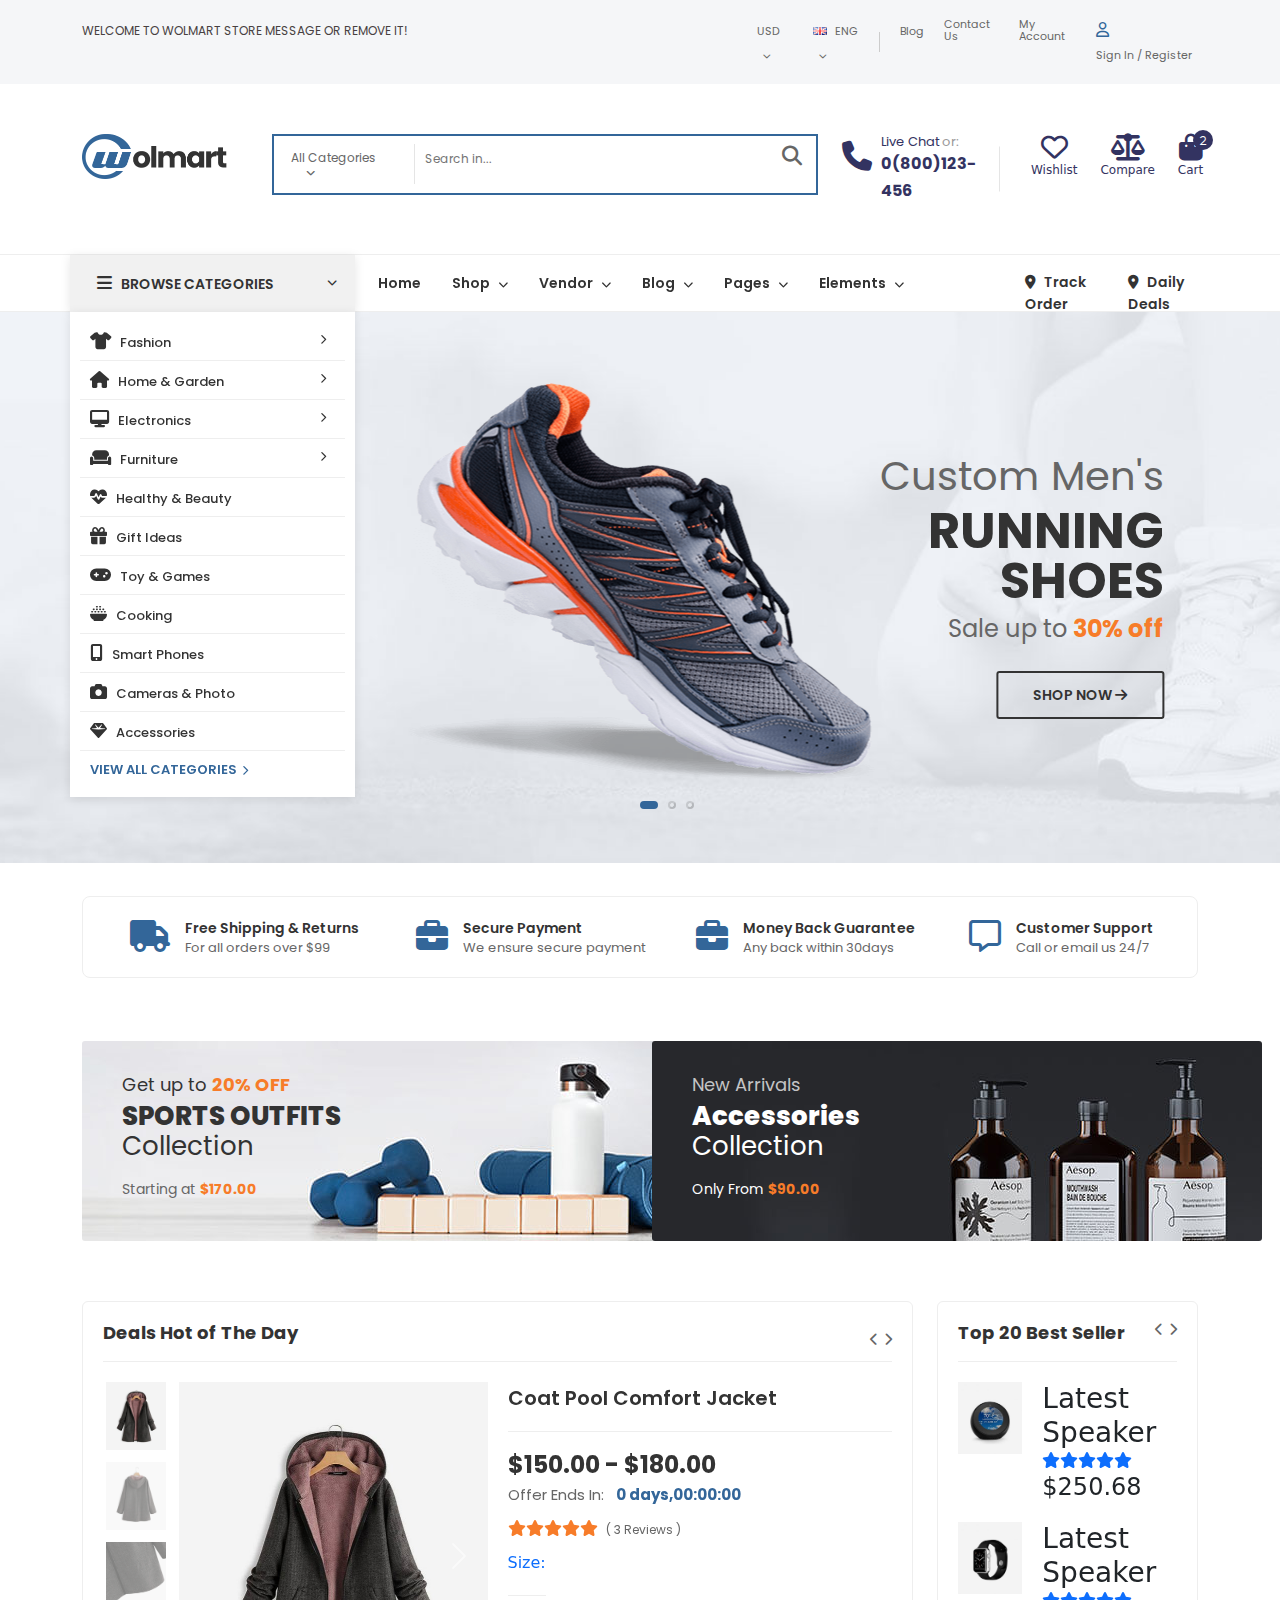
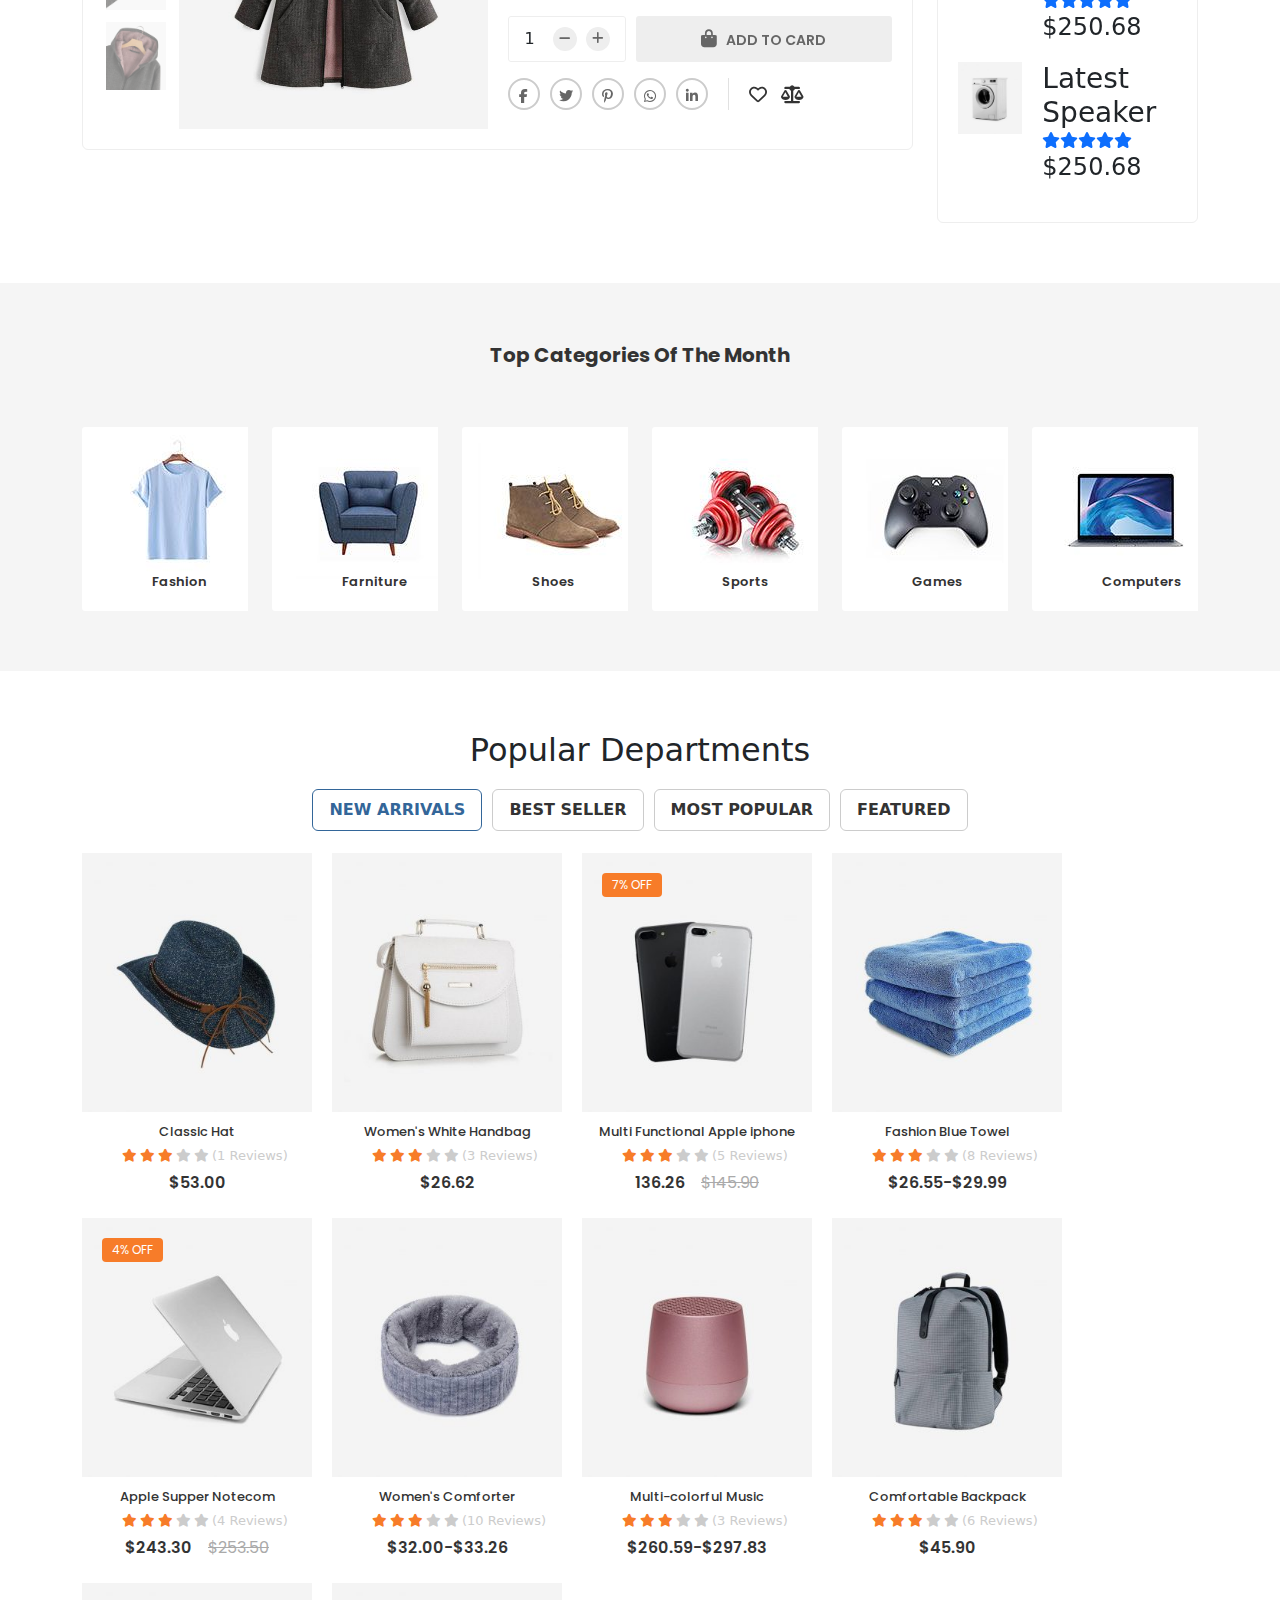
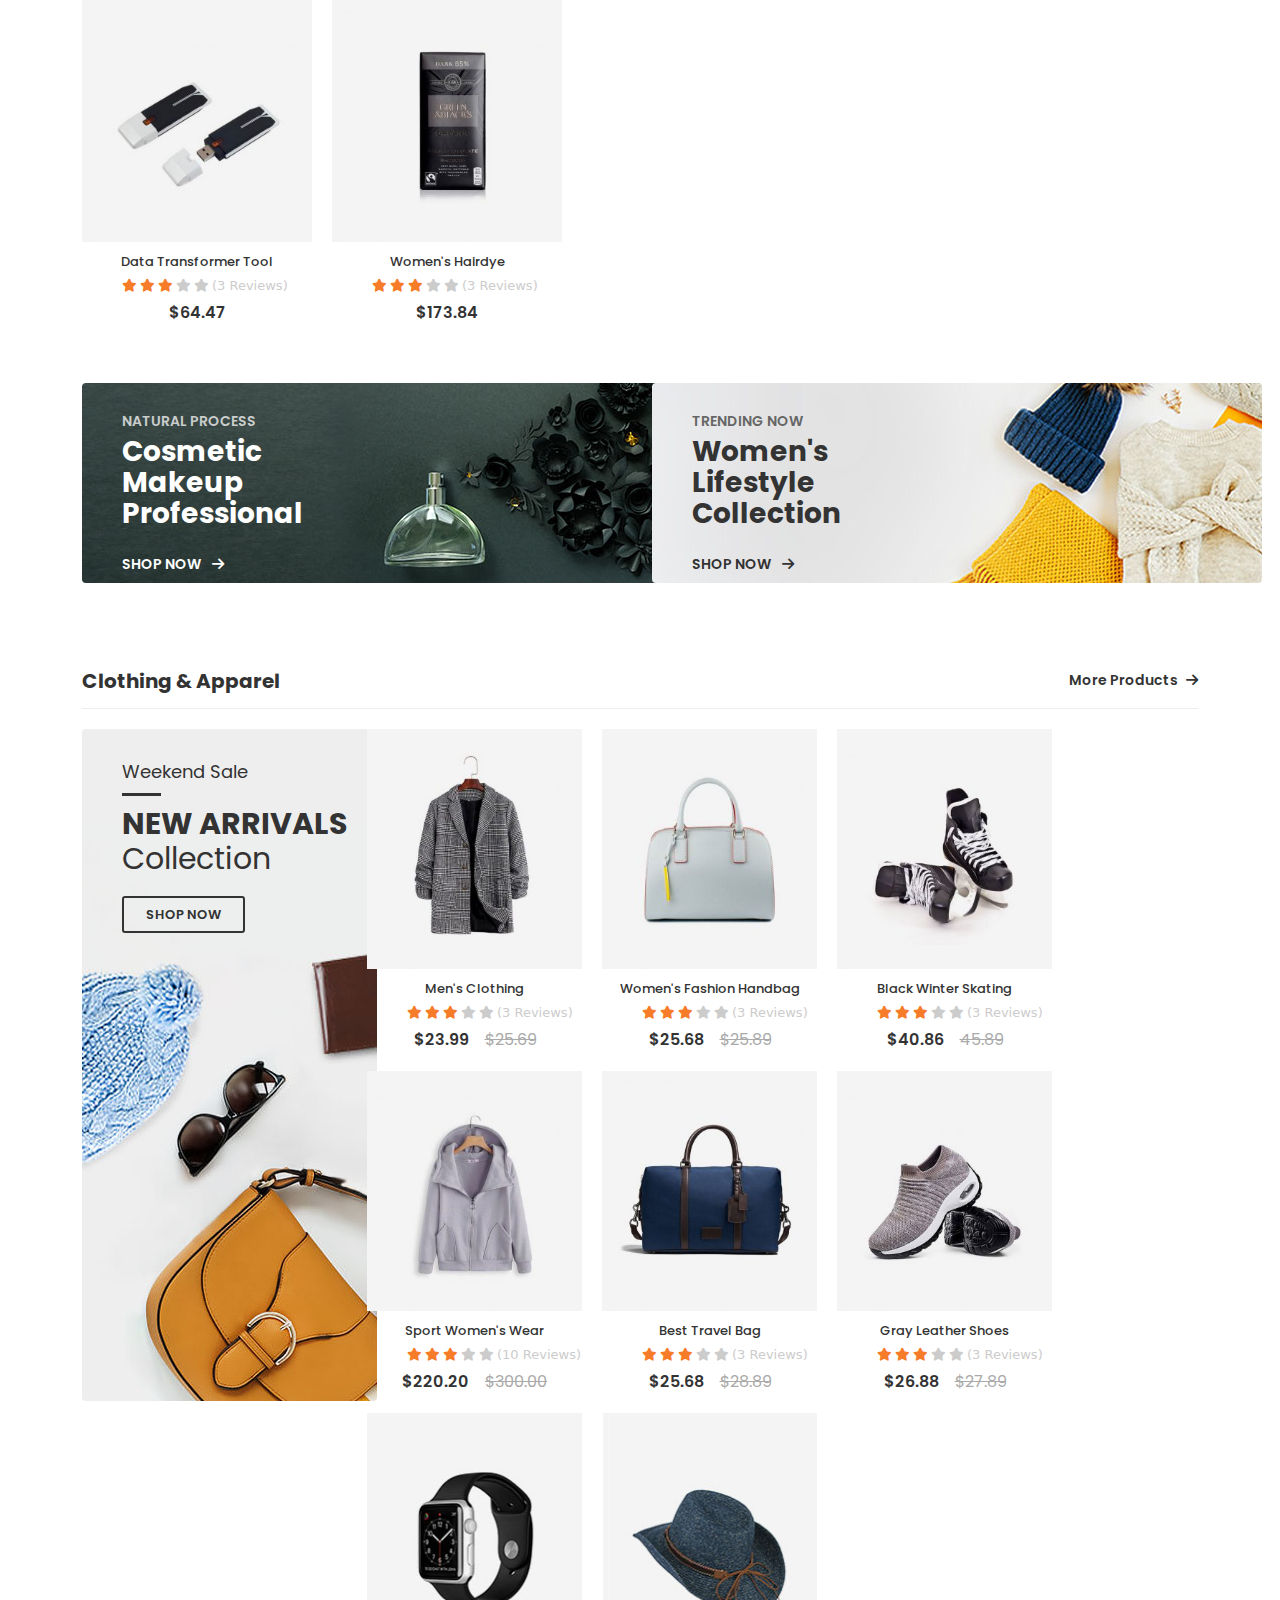
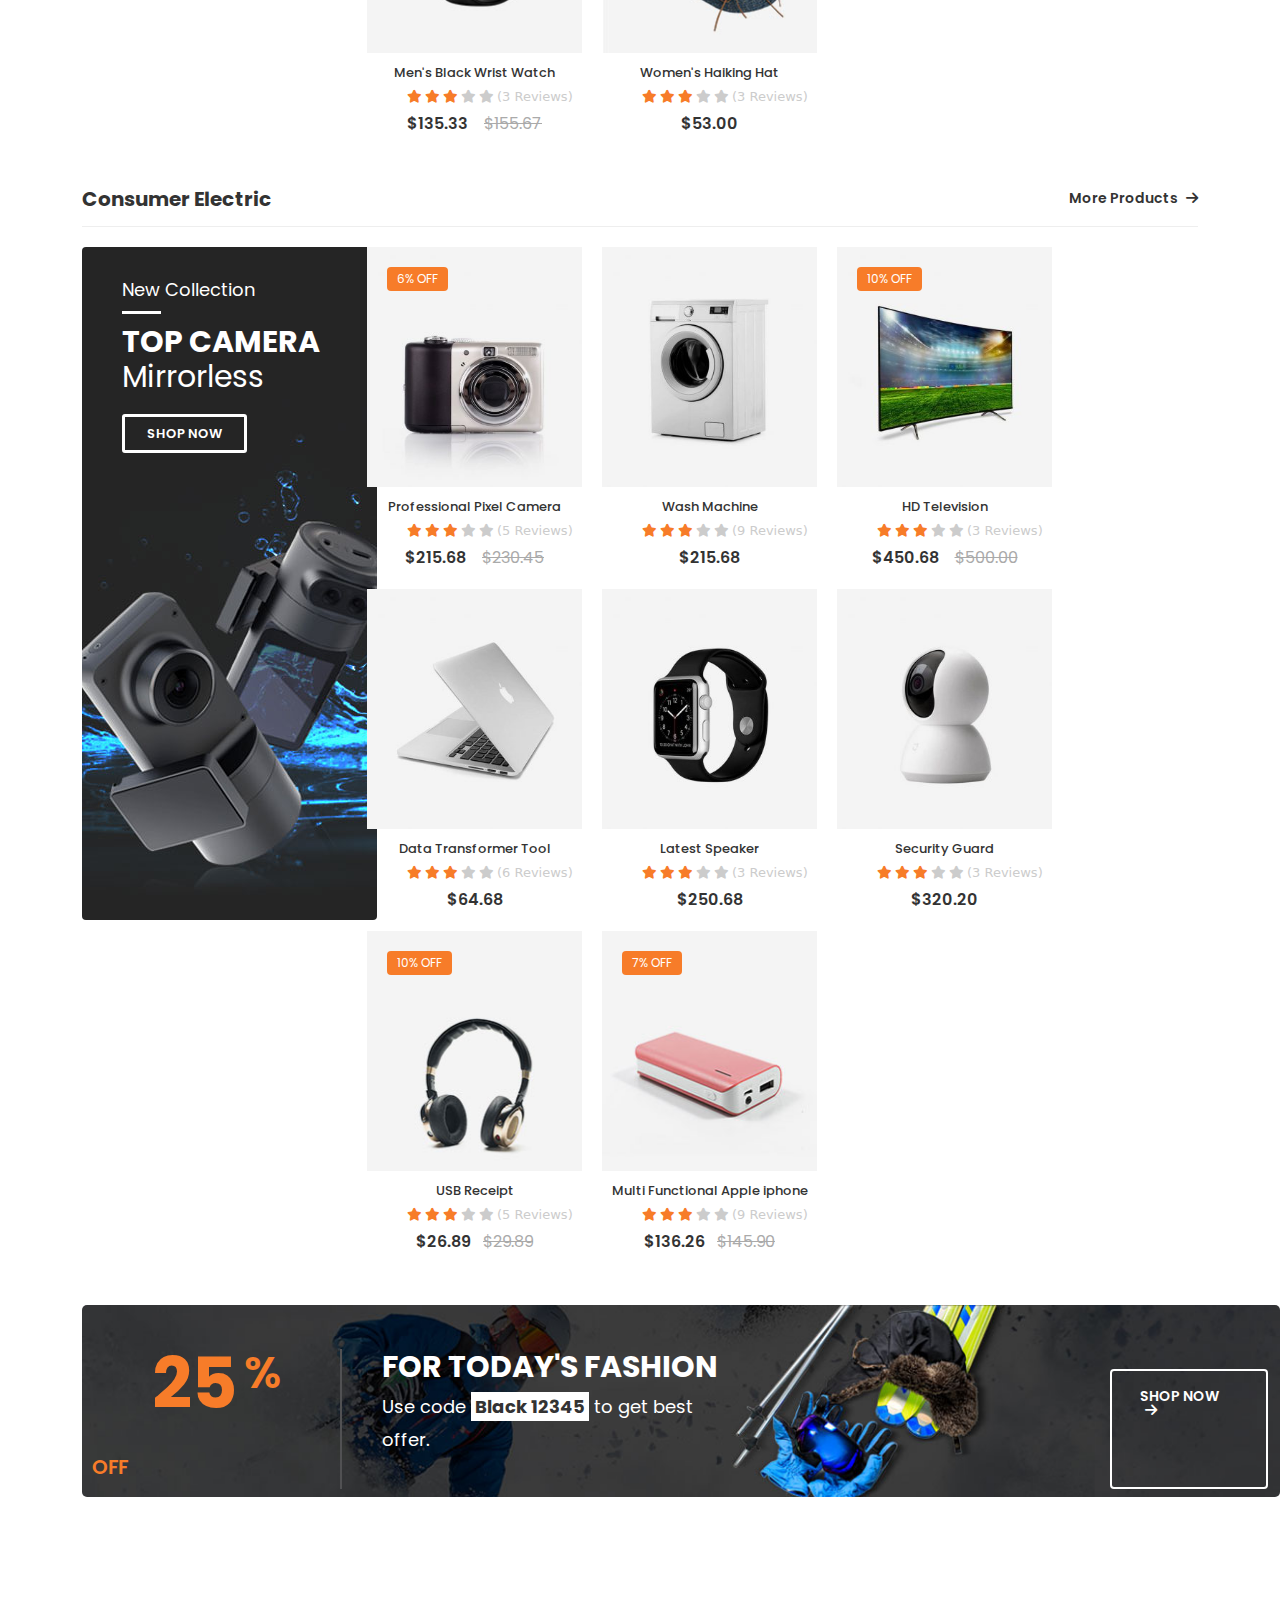
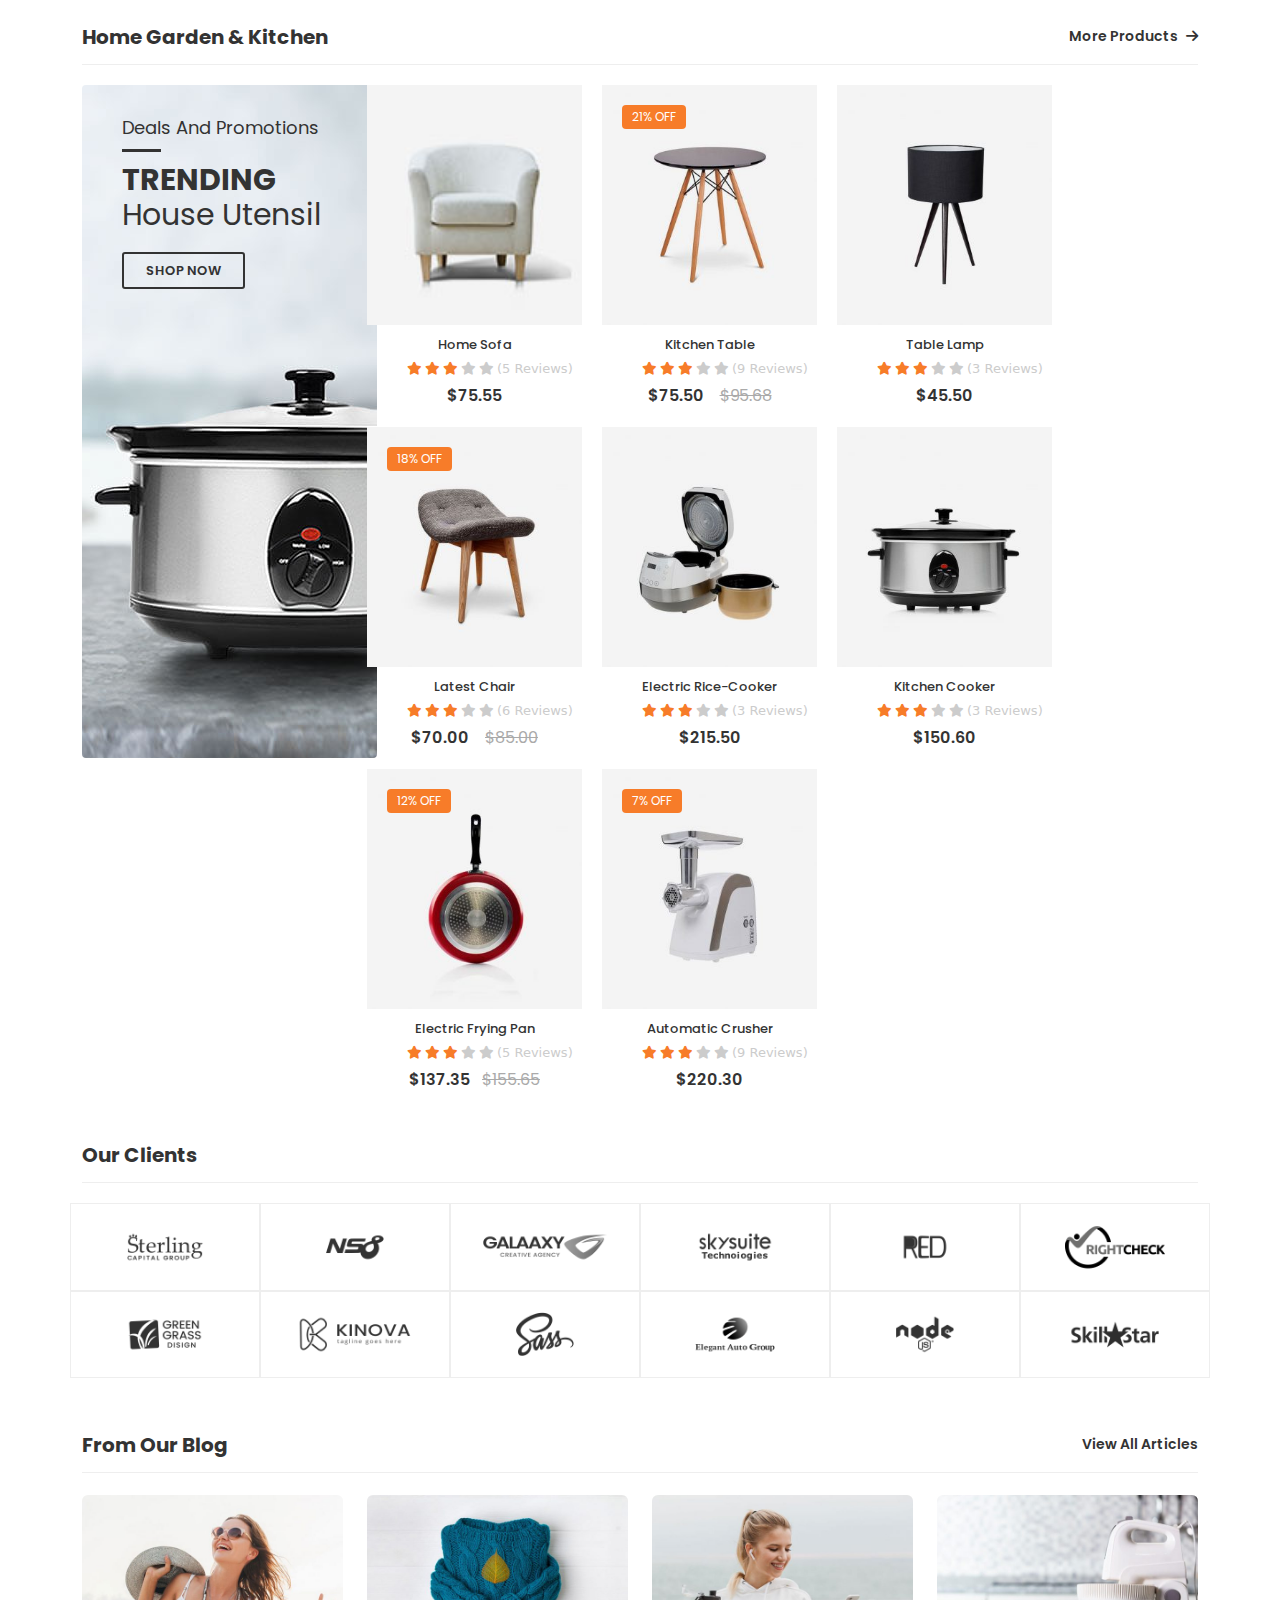
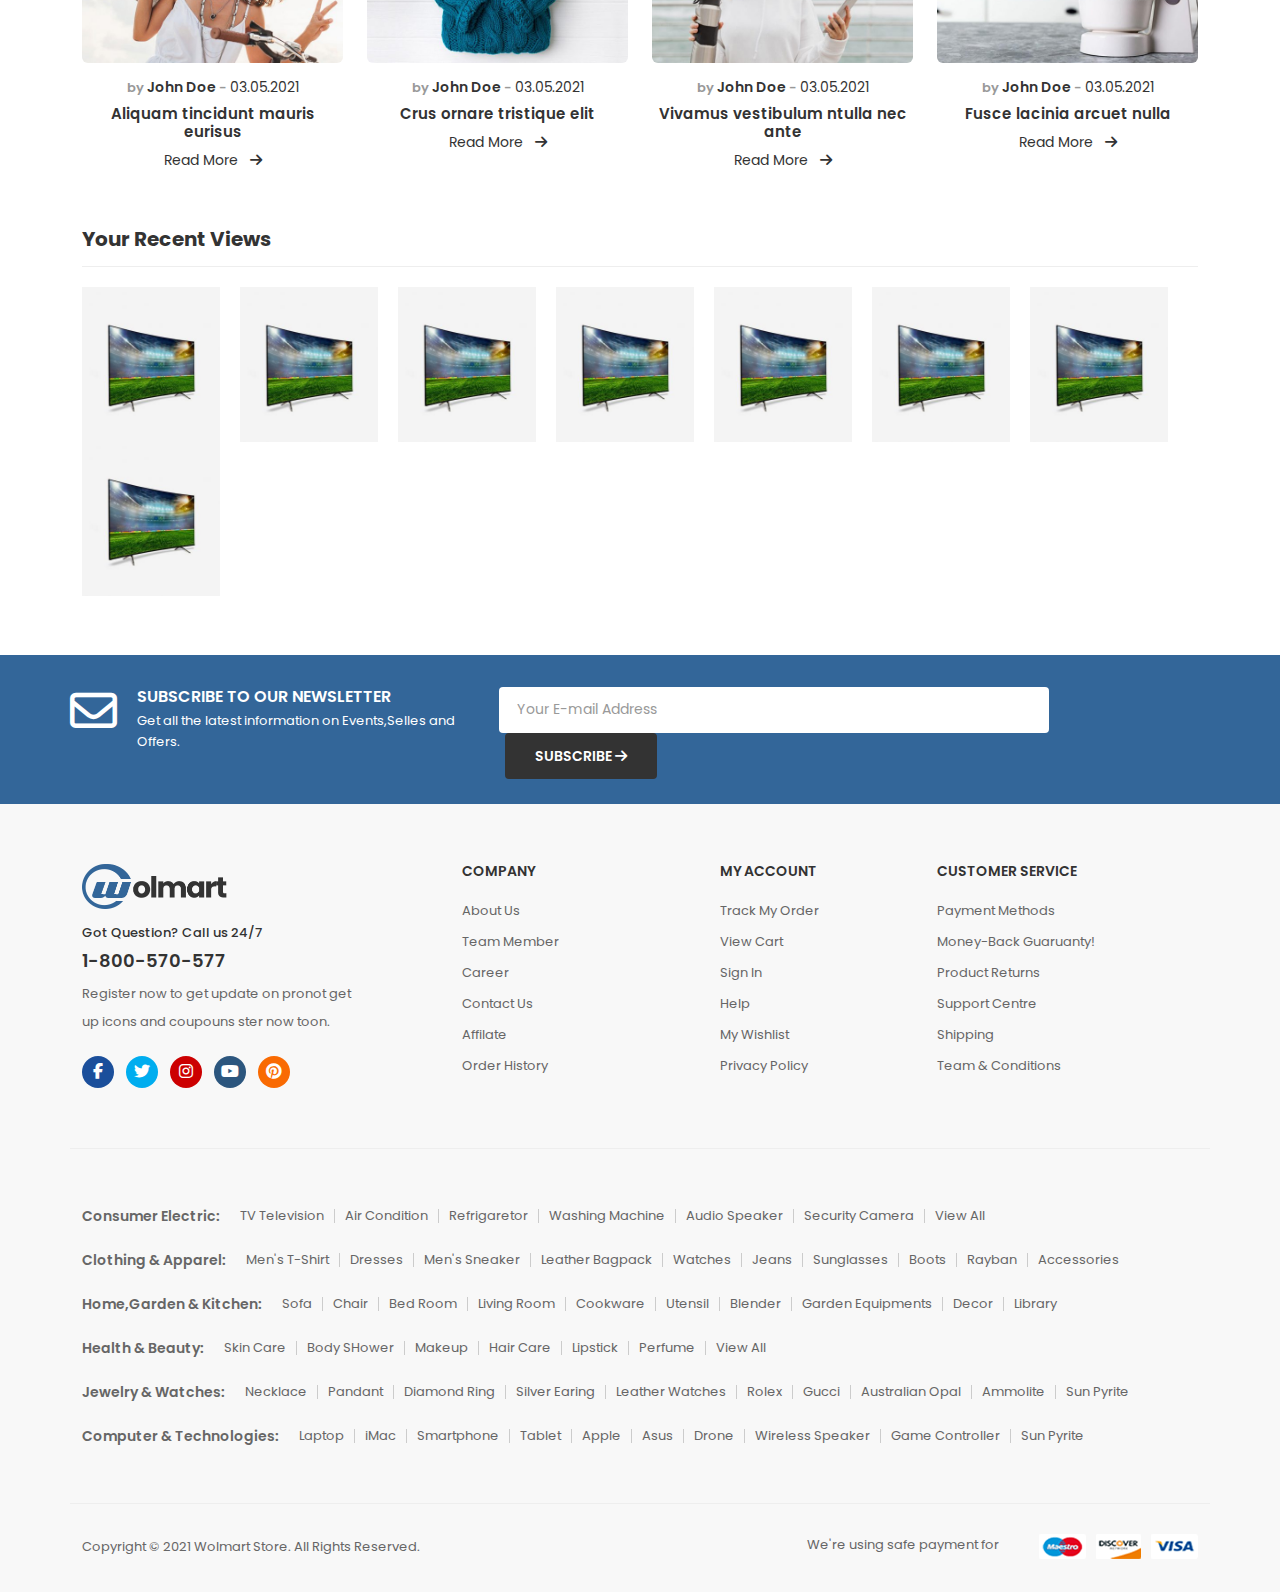
<file: index.html>
<!DOCTYPE html>
<html lang="en">
<head>
    <meta charset="UTF-8">
    <meta name="viewport" content="width=device-width, initial-scale=1.0">
    <title>Wolmart - Marketplace HTML5 Template</title>
    <link rel="icon" type="image/png" href="assets/images/icons/favicon.png">
    <link rel="stylesheet" href="css/all.min.css">
    <link rel="stylesheet" href="css/slick.css">
    <link rel="stylesheet" href="https://cdn.jsdelivr.net/npm/bootstrap@5.3.1/dist/css/bootstrap.min.css">
    <link rel="stylesheet" href="https://cdnjs.cloudflare.com/ajax/libs/font-awesome/6.4.2/css/all.min.css">
    <link rel="stylesheet" href="css/style.css">
</head>
<body>
    <!-- ==================================
                Header part start
    ======================================= -->
    <header id="header">
        <div class="header_head">
            <div class="container">
                <div class="row">
                    <div class="col-lg-7">
                        <div class="head_title">
                            <p>WELCOME TO WOLMART STORE MESSAGE OR REMOVE IT!</p>
                        </div>
                    </div>
                    <div class="col-lg-5">
                        <div class="head_right">
                            <div class="head_country">
                                <div class="head_dropdown">
                                    <div class="dropdown">
                                        <div class="dropdown_main">
                                            <li><a href="#">USD</a><span><i class="fa-solid fa-chevron-down"></i></span></li>
                                        </div>
                                        <div class="dropdown_item">
                                            <ul class="dropdown_box">
                                                <span></span>
                                                <li>USD</li>
                                                <li class="country">EUR</li>
                                            </ul>
                                        </div>
                                    </div>
                                    <div class="dropdown">
                                        <div class="dropdown_main">
                                            <li> <img src="images/eng.png" alt=""><a href="#">ENG</a><span><i class="fa-solid fa-chevron-down"></i></span></li>
                                        </div>
                                        <div class="dropdown_item">
                                            <ul class="dropdown_box country_box">
                                                <span></span>
                                                <li><img src="images/eng.png" alt="">ENG</li>
                                                <li class="country"> <img src="images/fra.png" alt="">FRA</li>
                                            </ul>
                                        </div>
                                    </div>
                                    
                                </div>
                            </div>
                            <div class="head_contact">
                                <ul>
                                    <li><a href="#">Blog</a></li>
                                    <li><a href="#">Contact Us</a></li>
                                    <li><a href="#">My Account</a></li>
                                    <li><span><i class="fa-regular fa-user"></i></span><a href="#" data-bs-toggle="modal" data-bs-target="#exampleModal">Sign In / Register</a></li>
                                </ul>
                            </div>
                        </div>
                    </div>
                </div>
            </div>
            <!-- ===============    POPUP start ============= -->
            <div class="modal fade head_popup" id="exampleModal" tabindex="-1" aria-labelledby="exampleModalLabel" aria-hidden="true">
                <div class="modal-dialog">
                <div class="modal-content popup_button">
                    <button type="button" class="btn-close" data-bs-dismiss="modal" aria-label="Close"></button>
                    <div class="modal-body">
                        <div class="head_navtab">
                              <nav>
                                <div class="nav nav-tabs" id="nav-tab" role="tablist">
                                  <button class="nav-link active" id="nav-home-tab" data-bs-toggle="tab" data-bs-target="#nav-home" type="button" role="tab" aria-controls="nav-home" aria-selected="true">SIGN IN</button>
                                  <button class="nav-link" id="nav-profile-tab" data-bs-toggle="tab" data-bs-target="#nav-profile" type="button" role="tab" aria-controls="nav-profile" aria-selected="false">SIGN UP</button>
                                </div>
                              </nav>
                              <div class="tab-content form" id="nav-tabContent">
                                <div class="tab-pane fade show active" id="nav-home" role="tabpanel" aria-labelledby="nav-home-tab" tabindex="0">
                                   <form>
                                       <div>
                                          <label>Username or email address *</label>
                                          <input type="email" class="email">
                                       </div>
    
                                       <div>
                                         <label>Password * </label>
                                         <input type="password" class="password">
                                       </div>
    
                                       <div class="checkbox">
                                          <div>
                                            <input type="checkbox">
                                           <label>Remember me</label>
                                          </div>
                                        <a href="#">Last your password?</a>
                                       </div>
    
                                       <a href="#" class="sign_button">SIGN IN</a>
                                       <p>Sign in with social account</p>
                                       <div class="icon">
                                        <ul>
                                            <li><a href="#" class="icon_fa"><i class="fa-brands fa-facebook-f"></i></a></li>
                                            <li><a href="#" class="icon_twit"><i class="fa-brands fa-twitter"></i></a></li>
                                            <li><a href="#" class="icon_gogle"><i class="fa-brands fa-google"></i></a></li>
                                        </ul>
                                       </div>
                                   </form>
                                </div>
    
                                <div class="tab-pane fade sign_up" id="nav-profile" role="tabpanel" aria-labelledby="nav-profile-tab" tabindex="0">
                                    <form>
                                        <div>
                                           <label>Username or email address *</label>
                                           <input type="email" class="email">
                                        </div>
     
                                        <div>
                                          <label>Password * </label>
                                          <input type="password" class="password">
                                        </div>
                                        <p class="sign_text">Your personal data will be used to support your experience throughout this website, to manage access to your account, and for other purposes described in our <span>privacy policy</span>.</p>
                                        <a href="#">Signup as a vendor?</a>
                                        <div class="checkbox">
                                            
                                           <div>
                                             <input type="checkbox">
                                            <label>I agree to the <span>privacy policy</span></label>
                                           </div>
                                        </div>
     
                                        <a href="#" class="sign_button">SIGN UP</a>
                                        <p>Sign in with social account</p>
                                        <div class="icon">
                                         <ul>
                                            <li><a href="#" class="icon_fa"><i class="fa-brands fa-facebook-f"></i></a></li>
                                            <li><a href="#" class="icon_twit"><i class="fa-brands fa-twitter"></i></a></li>
                                            <li><a href="#" class="icon_gogle"><i class="fa-brands fa-google"></i></a></li>
                                         </ul>
                                        </div>
                                    </form>
                                </div>
                              </div>
                        </div>
                    </div>
                </div>
                </div>
            </div>
            <!-- ===============    POPUP start ============= -->
        </div>
        <!-- =============  Header Mid Part =============== -->
        <div class="header_mid">
            <div class="container">
                <div class="row">
                    <div class="col-lg-2">
                        <div class="mid_search">
                            <div class="logo">
                                <img src="images/logo.png" alt="">
                            </div>
                        </div>
                    </div>
                    <div class="col-lg-6">
                       <div class="categories">
                          <div class="cat_item">
                            <nav class="navbar navbar-expand-lg navbar-dark bg-white">
                                <div class="container">
                                
                                  <div class="item collapse navbar-collapse" id="navbarNavDarkDropdown">
                                    <ul class="navbar-nav">
                                      <li class="nav-item dropdown">
                                        <h3 data-bs-toggle="dropdown" aria-expanded="false">All Categories  <span><i class="fa-solid fa-chevron-down"></i></span></h3>
                                       
                                        <ul class="dropdown-menu dropdown-menu">
                                          <li><a class="dropdown-item" href="#">All Categories</a></li>
                                          <li><a class="dropdown-item" href="#">Fashion</a></li>
                                          <li><a class="dropdown-item" href="#">Furniture</a></li>
                                          <li><a class="dropdown-item" href="#">Shoes</a></li>
                                          <li><a class="dropdown-item" href="#">Sports</a></li>
                                          <li><a class="dropdown-item" href="#">Games</a></li>
                                          <li><a class="dropdown-item" href="#">Computers</a></li>
                                          <li><a class="dropdown-item" href="#">Electronics</a></li>
                                          <li><a class="dropdown-item" href="#">Kitchen</a></li>
                                          <li><a class="dropdown-item" href="#">Clothing</a></li>
                                        </ul>
                                      </li>
                                    </ul>
                                  </div>
                                  
                                  
                                </div>
                              </nav>
                          </div>
                          <div class="Search_box">
                            <input type="text" placeholder="Search in...">
                            <span><i class="fa-solid fa-magnifying-glass"></i></span>
                          </div>
                       </div>
                    </div>
                    <div class="col-lg-4">
                        <div class="mid_cart">
                            <div class="call">
                                <li><a href="#"><i class="fa-solid fa-phone"></i></a></li>
                                <div>
                                    <h4>Live Chat <span>or:</span></h4>
                                    <h4 class="number">0(800)123-456</h4>
                                </div>
                            </div>
                            <div class="list">
                                <ul>
                                    <li><i class="fa-regular fa-heart list_icon"></i> <span>Wishlist</span></li>
                                    <li><i class="fa-solid fa-scale-balanced list_icon"></i><span>Compare</span></li>
                                    <li><i class="fa-solid fa-bag-shopping list_icon" data-bs-toggle="offcanvas" data-bs-target="#offcanvasRight"><span class="cart_num">2</span></i> <span>Cart</span></li>
                                </ul>
                            </div>
                        </div>
                    </div>
                </div>
            </div>
            <!-- ===========================================
                Cart Offcanvas start 
             ================================================ -->
            <div class="offcanvas offcanvas-end" tabindex="-1" id="offcanvasRight" aria-labelledby="offcanvasRightLabel">
        <div class="offcanvas_cart">
            <div class="offcanvas-header" data-bs-dismiss="offcanvas" aria-label="Close">
                <h2>SHOPPING CART</h2>
                <a class="offcanvas_icon" href="#"><span>Close</span><i class="fa-solid fa-arrow-right"></i></a>
            </div>
            <div class="offcanvas-body">
               <div class="product">
                  <div class="product_details">
                    <p>Beige Knitted elas tic runner shoes</p>
                    <span class="pro_icon">1 <i class="fa-solid fa-xmark"></i></span>
                    <span>$25.68</span>
                  </div>
                  <div class="product_img">
                    <img src="images/product-1.jpg" alt="">
                    <span><i class="fa-solid fa-xmark"></i></span>
                  </div>
               </div>
               <div class="product">
                <div class="product_details">
                  <p>Blue utility pina fore denim dress</p>
                  <span class="pro_icon">1 <i class="fa-solid fa-xmark"></i></span>
                  <span>$32.99</span>
                </div>
                <div class="product_img">
                  <img src="images/product-2.jpg" alt="">
                  <span><i class="fa-solid fa-xmark"></i></span>
                </div>
             </div>
            </div>
            <div class="pro_total">
                <p>Subtotal:</p>
                <span>$58.67</span>
            </div>
            <div class="cart_button">
                <div class="button">
                    <a href="#" class="btn_one">VIEW CART</a>
                </div>
                <div class="button">
                    <a href="#" class="btn_two">CHECKOUT</a>
                </div>
            </div>
        </div>
            </div>
            <!-- ===========================================
                Cart Offcanvas end
            ================================================ -->
        </div>
        <!-- =============  Header End Part start  =============== -->
        <div class="header_end">
            <div class="container">
                <div class="row">
                    <div class="col-lg-3">
                        <div class="categories">
                            <h5><span><i class="fa-solid fa-bars"></i>BROWSE CATEGORIES</span><i class="fa-solid fa-chevron-down"></i></h5>
                            <div class="cate_items">
                                <ul>
                                    <li><a href="fashion.html" class="item cate_icon"><span><i class="fa-solid fa-shirt"></i>Fashion</span><i class="fa-solid fa-chevron-right"></i></a>
                                        <div class="fashion">
                                            <div class="fashion_item">
                                                <ul>
                                                    <li><h2>WOMEN</h2></li>
                                                    <li><a href="#">New Arrivals</a></li>
                                                    <li><a href="#">Best Sellers</a></li>
                                                    <li><a href="#">Trending</a></li>
                                                    <li><a href="#">Clothing</a></li>
                                                    <li><a href="#">Shoes</a></li>
                                                    <li><a href="#">Bages</a></li>
                                                    <li><a href="#">Accessories</a></li>
                                                    <li><a href="#">Jewlary & Watches</a></li>
                                                </ul>
                                            </div>
                                            <div class="fashion_item">
                                                <ul>
                                                    <li><h2>MEN</h2></li>
                                                    <li><a href="#">New Arrivals</a></li>
                                                        <li><a href="#">Best Sellers</a></li>
                                                        <li><a href="#">Trending</a></li>
                                                        <li><a href="#">Clothing</a></li>
                                                        <li><a href="#">Shoes</a></li>
                                                        <li><a href="#">Bages</a></li>
                                                        <li><a href="#">Accessories</a></li>
                                                        <li><a href="#">Jewlary & Watches</a></li>
                                                </ul>
                                            </div>
                                            <div class="fashion_img">
                                                <img class="img-fluid w-100 h-100" src="images/fashion_img.jpg" alt="">
                                                <div class="hot_sales">
                                                    <h4>Get up to<span>20% OFF</span></h4>
                                                    <h2>Hot Sales</h2>
                                                    <a href="#">SHOP NOW <span><i class="fa-solid fa-arrow-right"></i></span></a>
                                                </div>
                                            </div>
                                        </div>
                                    </li>
                                    <li><a href="#" class="item cate_icon"><span><i class="fa-solid fa-house"></i>Home & Garden</span><i class="fa-solid fa-chevron-right"></i></a>
                                        <div class="fashion home">
                                            <div class="fashion_item">
                                                <ul>
                                                    <li><h2>BEDROOM</h2></li>
                                                    <li><a href="#">Beds, Frames & Bases</a></li>
                                                    <li><a href="#">Dressers</a></li>
                                                    <li><a href="#">Nightstands</a></li>
                                                    <li><a href="#">Kid's Beds & Headboards</a></li>
                                                    <li><a href="#">Almoires</a></li>
                                                </ul>
                                                <ul>
                                                    <li><h2>LIVING ROOM</h2></li>
                                                    <li><a href="#">Coffee Tables</a></li>
                                                    <li><a href="#">Chairs</a></li>
                                                    <li><a href="#">Tables</a></li>
                                                    <li><a href="#">Futons & Sofa Beds</a></li>
                                                    <li><a href="#">Cabinets & chests</a></li>
                                                </ul>
                                            </div>
                                            <div class="fashion_item">
                                                <ul>
                                                    <li><h2>OFFICE</h2></li>
                                                    <li><a href="#">Office Chairs</a></li>
                                                    <li><a href="#">Desk</a></li>
                                                    <li><a href="#">Book Cases</a></li>
                                                    <li><a href="#">File Cabinet</a></li>
                                                    <li><a href="#">Breakroom Tables</a></li>
                                                </ul>
                                                <ul>
                                                    <li><h2>KITCHING & DINING</h2></li>
                                                    <li><a href="#">Dining Sets</a></li>
                                                    <li><a href="#">Kitchen Storage Cabinets</a></li>
                                                    <li><a href="#">Bashers Racks</a></li>
                                                    <li><a href="#">Dining Chairs</a></li>
                                                    <li><a href="#">Dining Room Tables</a></li>
                                                    <li><a href="#">Bar Stools</a></li>
                                                </ul>
                                            </div>
                                            <div class="fashion_img">
                                                <img class="img-fluid w-100 h-100" src="images/home & garden_img.jpg" alt="">
                                                <div class="hot_sales home_sales">
                                                    <h4>Restroom</h4>
                                                    <h2>Furniture Sale</h2>
                                                    <h4>up to<span>25% OFF</span></h4>
                                                    <a href="#">SHOP NOW <span><i class="fa-solid fa-arrow-right"></i></span></a>
                                                </div>
                                            </div>
                                        </div>
                                    </li>
                                    <li><a href="#" class="item cate_icon"><span><i class="fa-solid fa-desktop"></i>Electronics</span><i class="fa-solid fa-chevron-right"></i></a>
                                        <div class="fashion electronic">
                                            <div class="fashion_item">
                                                <ul>
                                                    <li><h2>LAPTOPS & COMPUTERS</h2></li>
                                                    <li><a href="#">Desktop Computers</a></li>
                                                    <li><a href="#">Monitors</a></li>
                                                    <li><a href="#">Laptops</a></li>
                                                    <li><a href="#">Hard Drives & Storage</a></li>
                                                    <li><a href="#">Computer Accessories</a></li>
                                                </ul>
                                                <ul>
                                                    <li><h2>TV & VEDIO</h2></li>
                                                    <li><a href="#">TVs</a></li>
                                                    <li><a href="#">Home Audio Speakers</a></li>
                                                    <li><a href="#">Projetors</a></li>
                                                    <li><a href="#">Media Streaming Devices</a></li>
                                                </ul>
                                            </div>
                                            <div class="fashion_item">
                                                <ul>
                                                    <li><h2>DIGITAL CAMERAS</h2></li>
                                                    <li><a href="#">Digital SLR Cameras</a></li>
                                                    <li><a href="#">Sports & Action Cameras</a></li>
                                                    <li><a href="#">Camera Lenses</a></li>
                                                    <li><a href="#">Photo Printer</a></li>
                                                    <li><a href="#">Digital Memory Cards</a></li>
                                                </ul>
                                                <ul>
                                                    <li><h2>CELL PHONES</h2></li>
                                                    <li><a href="#">Carrier Phones</a></li>
                                                    <li><a href="#">Unlocked Phones</a></li>
                                                    <li><a href="#">Phone & Cell Phone Cases</a></li>
                                                    <li><a href="#">Cell Phone Chargers</a></li>
                                                </ul>
                                            </div>
                                            <div class="fashion_img">
                                                <img class="img-fluid w-100 h-100" src="images/electronics_img.jpg" alt="">
                                                <div class="hot_sales electro_sales">
                                                    <h4>Deals Of The Week</h4>
                                                    <h2>Save On Smart Earphone</h2>
                                                    <span>20% OFF</span>
                                                    <div class="elec_button"><a href="#">SHOP NOW</a></div>
                                                </div>
                                            </div>
                                        </div>
                                    </li>
                                    <li><a href="#" class="item cate_icon"><span><i class="fa-solid fa-couch"></i>Furniture</span><i class="fa-solid fa-chevron-right"></i></a>
                                        <div class="fashion electronic furniture">
                                            <div class="row furni_item1">
                                                <div class="col-lg-3">
                                                    <div class="fashion_item one">
                                                        <ul>
                                                            <li><h2>FURNITURE</h2></li>
                                                            <li><a href="#">Sofa & Couches</a></li>
                                                            <li><a href="#">Armchairs</a></li>
                                                            <li><a href="#">Bed Frames</a></li>
                                                            <li><a href="#">Beside Tables</a></li>
                                                            <li><a href="#">Dressing Tables</a></li>
                                                        </ul>
                                                    </div>
                                                </div>
                                                <div class="col-lg-3">
                                                    <div class="fashion_item two">
                                                        <ul>
                                                            <li><h2>LIGHTING</h2></li>
                                                            <li><a href="#">Light Bulbs</a></li>
                                                            <li><a href="#">Lamps</a></li>
                                                            <li><a href="#">Celling Lights</a></li>
                                                            <li><a href="#">Wall Light</a></li>
                                                            <li><a href="#">Bathroom Lighting</a></li>
                                                        </ul>
                                                    </div>
                                                </div>
                                                <div class="col-lg-3">
                                                    <div class="fashion_item three">
                                                        <ul>
                                                            <li><h2>HOME ACCESSORIES</h2></li>
                                                            <li><a href="#">Decorative Accessories</a></li>
                                                            <li><a href="#">Candals & Holders</a></li>
                                                            <li><a href="#">Home Fragrance</a></li>
                                                            <li><a href="#">Mirrors</a></li>
                                                            <li><a href="#">Clocks</a></li>
                                                        </ul>
                                                    </div>
                                                </div>
                                                <div class="col-lg-3">
                                                    <div class="fashion_item four">
                                                        <ul>
                                                            <li><h2>GARDEN & OUTDOORS</h2></li>
                                                            <li><a href="#">Garden Furniture</a></li>
                                                            <li><a href="#">Lawn Mowers</a></li>
                                                            <li><a href="#">Pressure Washers</a></li>
                                                            <li><a href="#">All Garden Tools</a></li>
                                                            <li><a href="#">Outdoor Dining</a></li>
                                                        </ul>
                                                    </div>
                                                </div>
                                            </div>
                                            <div class="row furni_item2">
                                                <div class="col-lg-6 furniture_img">
                                                    <div class="img">
                                                        <img src="images/furniture_one.jpg" alt="">
                                                    </div>
                                                    <div class="img_details">
                                                        <h4>New Arrivals</h4>
                                                        <h3>Amazing Sofa</h3>
                                                        <h4>Starting at <span>$125.00</span></h4>
                                                    </div>
                                                </div>
                                                <div class="col-lg-6 furniture_img">
                                                    <div class="img">
                                                        <img src="images/furniture_two.jpg" alt="">
                                                    </div>
                                                    <div class="img_details best_seller">
                                                        <h4>Best Seller</h4>
                                                        <h3>Chair & Lamp</h3>
                                                        <h4>From <span>$165.00</span></h4>
                                                    </div>
                                                </div>
                                            </div>
                                        </div>
                                    </li>
                                    <li><a href="#" class="item"><i class="fa-solid fa-heart-pulse"></i><span>Healthy & Beauty</span></a></li>
                                    <li><a href="#" class="item"><i class="fa-solid fa-gift"></i><span>Gift Ideas</span></a></li>
                                    <li><a href="#" class="item"><i class="fa-solid fa-gamepad"></i><span>Toy & Games</span></a></li>
                                    <li><a href="#" class="item"><i class="fa-solid fa-bowl-rice"></i><span>Cooking</span></a></li>
                                    <li><a href="#" class="item"><i class="fa-solid fa-mobile-screen-button"></i><span>Smart Phones</span></a></li>
                                    <li><a href="#" class="item"><i class="fa-solid fa-camera"></i><span>Cameras & Photo</span></a></li>
                                    <li><a href="#" class="item"><i class="fa-solid fa-gem"></i><span>Accessories</span></a></li>
                                    <li class="view"><a href="#" class="view_item"><span>VIEW ALL CATEGORIES</span> <i class="fa-solid fa-chevron-right"></i></a></li>
                                </ul>
                            </div>
                        </div>
                    </div>
                    <div class="col-lg-6">
                        <!-- ==================== Main menu part start ======================= -->
                        <nav class="navbar navbar-expand-lg">
                              <button class="navbar-toggler" type="button" data-bs-toggle="collapse" data-bs-target="#navbarSupportedContent" aria-controls="navbarSupportedContent" aria-expanded="false" aria-label="Toggle navigation">
                                <span class="navbar-toggler-icon"></span>
                              </button>
                              <div class="collapse navbar-collapse" id="navbarSupportedContent">
                                <ul class="navbar-nav me-auto mb-2 mb-lg-0">
                                  <li class="nav-item">
                                    <a class="nav-link active" aria-current="page" href="#"><span>Home</span></a>
                                  </li>
                                  <li class="nav-item">
                                    <a class="nav-link active" aria-current="page" href="shop.html"><span>Shop</span><i class="fa-solid fa-chevron-down menu_icon"></i></a>
                                        <div class="shop_drop">
                                            <div class="shop_item">
                                                <ul>
                                                    <li><h2>SHOP PAGES</h2></li>
                                                    <li><a href="#">Banner With Sidebar</a></li>
                                                    <li><a href="#">Boxed Banner</a></li>
                                                    <li><a href="#">Full Width Banner</a></li>
                                                    <li><a href="#">Horizontal Filter <span>HOT</span></a></li>
                                                    <li><a href="#">Off Canvas Sidebar <span class="off_new">NEW</span></a></li>
                                                    <li><a href="#">Infinite Ajax Scroll</a></li>
                                                    <li><a href="#">Right Sidebar</a></li>
                                                    <li><a href="#">Both Sidebar</a></li>
                                                </ul>
                                            </div>
                                            <div class="shop_item">
                                                <ul>
                                                    <li><h2>SHOP LAYOUTS</h2></li>
                                                    <li><a href="#">3 Columns Mode</a></li>
                                                    <li><a href="#">4 Columns Mode</a></li>
                                                    <li><a href="#">5 Columns Mode</a></li>
                                                    <li><a href="#">6 Columns Mode</a></li>
                                                    <li><a href="#">7 Columns Mode</a></li>
                                                    <li><a href="#">8 Columns Mode</a></li>
                                                    <li><a href="#">List Mode</a></li>
                                                    <li><a href="#">List Mode With Sidebar</a></li>
                                                </ul>
                                            </div>
                                            <div class="shop_item">
                                                <ul>
                                                    <li><h2>PRODUCT PAGES</h2></li>
                                                    <li><a href="#">Variable Product</a></li>
                                                    <li><a href="#">Featured & Sale</a></li>
                                                    <li><a href="#">Data In Accordion</a></li>
                                                    <li><a href="#">Data In Sections</a></li>
                                                    <li><a href="#">Image Swatch</a></li>
                                                    <li><a href="#">Extended Info</a></li>
                                                    <li><a href="#">Without Sidebar</a></li>
                                                    <li><a href="#">360 & Video <span class="off_new">NEW</span></a></li>
                                                </ul>
                                            </div>
                                            <div class="shop_item">
                                                <ul>
                                                    <li><h2>PRODUCT LAYOUTS</h2></li>
                                                    <li><a href="#">Default <span>HOT</span></a></li>
                                                    <li><a href="#">Vertical Thumbs</a></li>
                                                    <li><a href="#">Grid Images</a></li>
                                                    <li><a href="#">Masonry</a></li>
                                                    <li><a href="#">Gallery</a></li>
                                                    <li><a href="#">Sticky Info</a></li>
                                                    <li><a href="#">Sticky Thumbs</a></li>
                                                    <li><a href="#">Sticky Both</a></li>
                                                </ul>
                                            </div>
                                        </div>
                                  </li>
                                  <li class="nav-item">
                                    <a class="nav-link active" aria-current="page" href="#"><span>Vendor</span><i class="fa-solid fa-chevron-down menu_icon"></i></a>
                                        <div class="vendor_drop">
                                            <ul>
                                                <li><a href="#">Store Listing <span><i class="fa-solid fa-chevron-right"></i></span></a>
                                                    <div class="store_list">
                                                        <ul>
                                                            <li><a href="#">Store Listing 1</a></li>
                                                            <li><a href="#">Store Listing 2</a></li>
                                                            <li><a href="#">Store Listing 3</a></li>
                                                            <li><a href="#">Store Listing 4</a></li>
                                                        </ul>
                                                    </div>
                                                </li>
                                                <li><a href="#">Vendor Store <span><i class="fa-solid fa-chevron-right"></i></span></a>
                                                    <div class="store_list">
                                                        <ul>
                                                            <li><a href="#">Vendor Listing 1</a></li>
                                                            <li><a href="#">Vendor Listing 2</a></li>
                                                            <li><a href="#">Vendor Listing 3</a></li>
                                                            <li><a href="#">Vendor Listing 4</a></li>
                                                        </ul>
                                                    </div>
                                                </li>
                                            </ul>
                                        </div>
                                  </li>
                                  <li class="nav-item">
                                    <a class="nav-link active" aria-current="page" href="#"><span>Blog</span><i class="fa-solid fa-chevron-down menu_icon"></i></a>
                                        <div class="vendor_drop blog_drop">
                                            <ul>
                                                <li><a href="#">Classic</a></li>
                                                <li><a href="#">Listing</a></li>
                                                <li><a href="#">Grid <span><i class="fa-solid fa-chevron-right"></i></span></a>
                                                    <div class="store_list">
                                                        <ul>
                                                            <li><a href="#">Grid 2 columns</a></li>
                                                            <li><a href="#">Grid 3 columns</a></li>
                                                            <li><a href="#">Grid 4 columns</a></li>
                                                            <li><a href="#">Grid sidebar</a></li>
                                                        </ul>
                                                    </div>
                                                </li>
                                                <li><a href="#">Masonry <span><i class="fa-solid fa-chevron-right"></i></span></a>
                                                    <div class="store_list">
                                                        <ul>
                                                            <li><a href="#">Masonry 2 columns</a></li>
                                                            <li><a href="#">Masonry 3 columns</a></li>
                                                            <li><a href="#">Masonry 4 columns</a></li>
                                                            <li><a href="#">Masonry sidebar</a></li>
                                                        </ul>
                                                    </div>
                                                </li>
                                                <li><a href="#">Mask <span><i class="fa-solid fa-chevron-right"></i></span></a>
                                                    <div class="store_list">
                                                        <ul>
                                                            <li><a href="#">Blog mask grid</a></li>
                                                            <li><a href="#">Blog mask masonry</a></li>
                                                        </ul>
                                                    </div>
                                                </li>
                                                <li><a href="#">Single Post</a></li>
                                            </ul>
                                        </div>
                                  </li>
                                  <li class="nav-item">
                                    <a class="nav-link active" aria-current="page" href="#"><span>Pages</span><i class="fa-solid fa-chevron-down menu_icon"></i></a>
                                        <div class="pages_drop vendor_drop">
                                            <ul>
                                                <li><a href="#">About Us</a></li>
                                                <li><a href="#">Become A Vendor</a></li>
                                                <li><a href="#">Contact Us </a></li>
                                                <li><a href="#">FAQs</a></li>
                                                <li><a href="#">Error 404</a></li>
                                                <li><a href="#">Coming Soon</a></li>
                                                <li><a href="#">Wishlist</a></li>
                                                <li><a href="#">Cart</a></li>
                                                <li><a href="#">CheckOut </a></li>
                                                <li><a href="#">My Account</a></li>
                                                <li><a href="#">Compare</a></li>
                                            </ul>
                                        </div>
                                  </li>
                                  <li class="nav-item">
                                    <a class="nav-link active" aria-current="page" href="#"><span>Elements</span><i class="fa-solid fa-chevron-down menu_icon"></i></a>
                                    <div class="element_drop vendor_drop">
                                        <ul>
                                            <li><a href="#">Accordions</a></li>
                                            <li><a href="#">Alert & Notification</a></li>
                                            <li><a href="#">Blog Posts</a></li>
                                            <li><a href="#">Buttons</a></li>
                                            <li><a href="#">Call To Action</a></li>
                                            <li><a href="#">Icons</a></li>
                                            <li><a href="#">Icons Boxes</a></li>
                                            <li><a href="#">Instragrams</a></li>
                                            <li><a href="#">Product Category </a></li>
                                            <li><a href="#">Products</a></li>
                                            <li><a href="#">Tabs</a></li>
                                            <li><a href="#">Testimonials</a></li>
                                            <li><a href="#">Titles </a></li>
                                            <li><a href="#">Typography</a></li>
                                            <li><a href="#">Vendors</a></li>
                                        </ul>
                                    </div>
                                  </li>
                                </ul>
                              </div>
                           
                          </nav>
                    </div>
                    <div class="col-lg-3">
                        <div class="headerRight_end">
                            <div class="track">
                                <li class="track_one"><a href="#"><span><i class="fa-solid fa-location-dot"></i></span>Track Order </a></li>
                            </div>
                            <div class="track">
                                <li><a href="#"><span><i class="fa-solid fa-location-dot"></i></span>Daily Deals</a></li>
                            </div>
                        </div>
                    </div>
                </div>
            </div>
        </div>
    
    </header>
     <!-- ==================================
                Header part end
    ======================================= -->
     <!-- ==================================
                Banner part start
    ======================================= -->
    <section id="banner">
        <div class="banner_slide">
            <div class="banner_one" style="background: url(./images/banner_one.jpg) no-repeat center; background-size: cover;">
                <div class="container">
                    <div class="row">
                        <div class="offset-4 col-lg-4">
                            <img src="./images/banner_shoe.png" alt="banner_shoe">
                        </div>
                        <div class="col-lg-4">
                            <div class="banner_details">
                                <div class="bannerOne_text">
                                    <h3>Custom <span>Men's</span></h3>
                                    <h1>RUNNING SHOES</h1>
                                    <p>Sale up to <span>30% off</span></p>
                                  </div>
                                  <div class="banner_button">
                                    <a href="#">SHOP NOW <span><i class="fa-solid fa-arrow-right"></i></span></a>
                                  </div>
                            </div>
                        </div>
                    </div>
                </div>
            </div>
            <div class="banner_one banner_two" style="background: url(./images/banner_two.jpg) no-repeat center; background-size: cover;">
                <div class="container">
                    <div class="row">
                        <div class="offset-4 col-lg-4">
                            <div class="banner_details">
                                <div class="bannerOne_text">
                                    <h3>Mountain- <span>Climbing</span></h3>
                                    <h1>HOT & PACKBACK</h1>
                                    <p>Only until the end of this week.</p>
                                  </div>
                                  <div class="banner_button">
                                    <a href="#">SHOP NOW <span><i class="fa-solid fa-arrow-right"></i></span></a>
                                  </div>
                            </div>
                        </div>
                        <div class="col-lg-4 man_img">
                            <img src="./images/banner_man.png" alt="banner_man">
                        </div>
                    </div>
                </div>
            </div>
            <div class="banner_one banner_three" style="background: url(./images/banner_three.jpg) no-repeat center; background-size: cover;">
                <div class="container">
                    <div class="row">
                        <div class="offset-4 col-lg-4">
                            <img src="./images/banner3_shoe.png" alt="banner3_shoe">
                        </div>
                        <div class="col-lg-4">
                            <div class="banner_details">
                                <div class="bannerOne_text banner3_text">
                                    <h3>TOP WEEKLY SELLER</h3>
                                    <h1>Trending Collection</h1>
                                    <p><span>Roller</span>-Skate</span></p>
                                  </div>
                                  <div class="banner_button">
                                    <a href="#">SHOP NOW <span><i class="fa-solid fa-arrow-right"></i></span></a>
                                  </div>
                            </div>
                        </div>
                    </div>
                </div>
            </div>
        </div>

    </section>
     <!-- ==================================
                Banner part end
    ======================================= -->
     <!-- ==================================
                Free shipping part start
    ======================================= -->
    <section id="free_shipping">
        <div class="container">
            <div class="row ship">
               <div class="col-lg-3">
                    <div class="shipping">
                        <span><i class="fa-solid fa-truck"></i></span>
                        <div class="ship_details">
                            <h3>Free Shipping & Returns</h3>
                            <h4>For all orders over $99</h4>
                        </div>
                    </div>
               </div>
               <div class="col-lg-3">
                    <div class="shipping ship_pay">
                        <span><i class="fa-solid fa-briefcase"></i></span>
                        <div class="ship_details">
                            <h3>Secure Payment</h3>
                            <h4>We ensure secure payment</h4>
                        </div>
                    </div>
                </div>
                <div class="col-lg-3">
                    <div class="shipping ship_money">
                        <span><i class="fa-solid fa-briefcase"></i></span>
                        <div class="ship_details">
                            <h3>Money Back Guarantee</h3>
                            <h4>Any back within 30days</h4>
                        </div>
                    </div>
                </div>
                <div class="col-lg-3">
                    <div class="shipping ship_supp">
                        <span><i class="fa-regular fa-message"></i></span>
                        <div class="ship_details">
                            <h3>Customer Support</h3>
                            <h4>Call or email us 24/7</h4>
                        </div>
                    </div>
                </div>
            </div>
            <div class="row ship_images">
                <div class="col-lg-6">
                    <div class="ship_img">
                        <img src="./images/ship_one.jpg" alt="ship_one">
                        <div class="img_details">
                            <h3>Get up to <span>20% OFF</span></h3>
                            <h2>SPORTS OUTFITS <br><span>Collection</span></h2>
                            <h4>Starting at <span>$170.00</span></h4>
                        </div>
                    </div>
                </div>
                <div class="col-lg-6">
                    <div class="ship_img">
                        <img src="./images/ship_two.jpg" alt="ship_two">
                        <div class="img_details ship_two">
                            <h3>New Arrivals</h3>
                            <h2>Accessories <br> <span>Collection</span></h2>
                            <h4>Only From <span>$90.00</span></h4>
                        </div>
                    </div>
                </div>
            </div>
        </div>

    </section>
     <!-- ==================================
                Free shipping part end
    ======================================= -->
     <!-- ==================================
                Hot deal part start
    ======================================= -->
    <section id="hotdeal">
        <div class="container">
            <div class="row">
                <div class="col-lg-9">
                    <div class="dealMega_main">
                        <h2>Deals Hot of The Day</h2>
                        <div class="deal_slider">
                            <div class="dealMega_item">
                                <div id="carouselExampleIndicators" class="carousel slide singleProduct_slide">
                                        <div class="carousel-indicators">
                                          <button type="button" data-bs-target="#carouselExampleIndicators" data-bs-slide-to="0" class="active" aria-current="true" aria-label="Slide 1">
                                            <img src="./images/singlePro_one.jpg" class="img-fluid w-100" alt="singlePro_one">
                                          </button>
                                          <button type="button" data-bs-target="#carouselExampleIndicators" data-bs-slide-to="1" aria-label="Slide 2">
                                            <img src="./images/singlePro_two.jpg" class="img-fluid w-100" alt="singlePro_two">
                                          </button>
                                          <button type="button" data-bs-target="#carouselExampleIndicators" data-bs-slide-to="2" aria-label="Slide 3">
                                            <img src="./images/singlePro_three.jpg" class="img-fluid w-100" alt="singlePro_three">
                                          </button>
                                          <button type="button" data-bs-target="#carouselExampleIndicators" data-bs-slide-to="3" aria-label="Slide 4">
                                            <img src="./images/singlePro_four.jpg" class="img-fluid w-100" alt="singlePro_four">
                                          </button>
                                        </div>
                                        <div class="carousel-inner">
                                          <div class="carousel-item active">
                                            <img id="NZoomImg" data-NZoomscale="2" src="./images/singlePro_one.jpg" class="d-block w-100" alt="singlePro_one">
                                          </div>
                                          <div class="carousel-item">
                                            <img id="NZoomImg" data-NZoomscale="2" src="./images/singlePro_two.jpg" class="d-block w-100" alt="singlePro_two">
                                          </div>
                                          <div class="carousel-item">
                                            <img id="NZoomImg" data-NZoomscale="2" src="./images/singlePro_three.jpg" class="d-block w-100" alt="singlePro_three">
                                          </div>
                                          <div class="carousel-item">
                                            <img id="NZoomImg" data-NZoomscale="2" src="./images/singlePro_four.jpg" class="d-block w-100" alt="singlePro_four">
                                          </div>
                                        </div>
                                        <button class="carousel-control-prev" type="button" data-bs-target="#carouselExampleIndicators" data-bs-slide="prev">
                                          <span class="carousel-control-prev-icon" aria-hidden="true"></span>
                                          <span class="visually-hidden">Previous</span>
                                        </button>
                                        <button class="carousel-control-next" type="button" data-bs-target="#carouselExampleIndicators" data-bs-slide="next">
                                          <span class="carousel-control-next-icon" aria-hidden="true"></span>
                                          <span class="visually-hidden">Next</span>
                                        </button>
                                </div>
                                <div class="dealMega_slideText">
                                    <div class="dealMega_details">
                                        <h2>Coat Pool Comfort Jacket</h2>
                                        <h3>$150.00 - $180.00</h3>
                                        <h4>Offer Ends In: <span>0 days,00:00:00</span></h4>
                                        <ul class="deal_star">
                                            <li><a href="#"><i class="fa-solid fa-star"></i></a></li>
                                            <li><a href="#"><i class="fa-solid fa-star"></i></a></li>
                                            <li><a href="#"><i class="fa-solid fa-star"></i></a></li>
                                            <li><a href="#"><i class="fa-solid fa-star"></i></a></li>
                                            <li><a href="#"><i class="fa-solid fa-star"></i></a></li>
                                            <li><a href="#"><span>( 3 Reviews )</span></a></li>
                                        </ul>
                                        <a class="size" href="#">Size:</a>
                                        <div class="deal_CartInput">
                                            <div class="deal_input">
                                                <span>1</span>
                                                <a href="#"><i class="fa-solid fa-minus"></i></a>
                                                <a class="icon_plus" href="#"><i class="fa-solid fa-plus"></i></a>
                                            </div>
                                            <div class="deal_cart">
                                                <a href="#"><i class="fa-solid fa-bag-shopping"></i> <span>ADD TO CARD</span></a>
                                            </div>
                                        </div>
                                        <div class="socialIcon_link">
                                            <ul class="deal_iconLeft">
                                                <li><a class="social_icon face" href="#"><i class="fa-brands fa-facebook-f"></i></a></li>
                                                <li><a class="social_icon twitt" href="#"><i class="fa-brands fa-twitter"></i></a></li>
                                                <li><a class="social_icon pinter" href="#"><i class="fa-brands fa-pinterest-p"></i></a></li>
                                                <li><a class="social_icon whatsapp" href="#"><i class="fa-brands fa-whatsapp"></i></a></li>
                                                <li><a class="social_icon link" href="#"><i class="fa-brands fa-linkedin-in"></i></a></li>
                                            </ul>
                                            <ul class="deal_iconRight">
                                                <li><a href="#"><i class="fa-regular fa-heart"></i></a></li>
                                                <li><a href="#"><i class="fa-solid fa-scale-balanced"></i></a></li>
                                            </ul>
                                        </div>
                                    </div>
                                </div>
                            </div>
                            <div class="dealMega_item">
                                <div id="carouselExampleIndicators" class="carousel slide singleProduct_slide">
                                        <div class="carousel-indicators">
                                          <button type="button" data-bs-target="#carouselExampleIndicators" data-bs-slide-to="0" class="active" aria-current="true" aria-label="Slide 1">
                                            <img src="./images/singlePro_item1.jpg" class="img-fluid w-100" alt="singlePro_item1">
                                          </button>
                                          <button type="button" data-bs-target="#carouselExampleIndicators" data-bs-slide-to="1" aria-label="Slide 2">
                                            <img src="./images/singlePro_item2.jpg" class="img-fluid w-100" alt="singlePro_item2">
                                          </button>
                                          <button type="button" data-bs-target="#carouselExampleIndicators" data-bs-slide-to="2" aria-label="Slide 3">
                                            <img src="./images/singlePro_item3.jpg" class="img-fluid w-100" alt="singlePro_item3">
                                          </button>
                                          <button type="button" data-bs-target="#carouselExampleIndicators" data-bs-slide-to="3" aria-label="Slide 4">
                                            <img src="./images/singlePro_item4.jpg" class="img-fluid w-100" alt="singlePro_item4">
                                          </button>
                                        </div>
                                        <div class="carousel-inner">
                                          <div class="carousel-item active">
                                            <img id="NZoomImg" data-NZoomscale="2" src="./images/singlePro_item1.jpg" class="d-block w-100" alt="singlePro_item1">
                                          </div>
                                          <div class="carousel-item">
                                            <img id="NZoomImg" data-NZoomscale="2" src="./images/singlePro_item2.jpg" class="d-block w-100" alt="singlePro_item2">
                                          </div>
                                          <div class="carousel-item">
                                            <img id="NZoomImg" data-NZoomscale="2" src="./images/singlePro_item3.jpg" class="d-block w-100" alt="singlePro_item3">
                                          </div>
                                          <div class="carousel-item">
                                            <img id="NZoomImg" data-NZoomscale="2" src="./images/singlePro_item4.jpg" class="d-block w-100" alt="singlePro_item4">
                                          </div>
                                        </div>
                                        <button class="carousel-control-prev" type="button" data-bs-target="#carouselExampleIndicators" data-bs-slide="prev">
                                          <span class="carousel-control-prev-icon" aria-hidden="true"></span>
                                          <span class="visually-hidden">Previous</span>
                                        </button>
                                        <button class="carousel-control-next" type="button" data-bs-target="#carouselExampleIndicators" data-bs-slide="next">
                                          <span class="carousel-control-next-icon" aria-hidden="true"></span>
                                          <span class="visually-hidden">Next</span>
                                        </button>
                                </div>
                                <div class="dealMega_slideText">
                                    <div class="dealMega_details">
                                        <h2>Coat Pool Comfort Jacket</h2>
                                        <h3>$150.00 - $180.00</h3>
                                        <h4>Offer Ends In: <span>0 days,00:00:00</span></h4>
                                        <ul class="deal_star">
                                            <li><a href="#"><i class="fa-solid fa-star"></i></a></li>
                                            <li><a href="#"><i class="fa-solid fa-star"></i></a></li>
                                            <li><a href="#"><i class="fa-solid fa-star"></i></a></li>
                                            <li><a href="#"><i class="fa-solid fa-star"></i></a></li>
                                            <li><a href="#"><i class="fa-solid fa-star"></i></a></li>
                                            <li><a href="#"><span>( 3 Reviews )</span></a></li>
                                        </ul>
                                        <a class="size" href="#">Size:</a>
                                        <div class="deal_CartInput">
                                            <div class="deal_input">
                                                <span>1</span>
                                                <a href="#"><i class="fa-solid fa-minus"></i></a>
                                                <a class="icon_plus" href="#"><i class="fa-solid fa-plus"></i></a>
                                            </div>
                                            <div class="deal_cart">
                                                <a href="#"><i class="fa-solid fa-bag-shopping"></i> <span>ADD TO CARD</span></a>
                                            </div>
                                        </div>
                                        <div class="socialIcon_link">
                                            <ul class="deal_iconLeft">
                                                <li><a class="social_icon face" href="#"><i class="fa-brands fa-facebook-f"></i></a></li>
                                                <li><a class="social_icon twitt" href="#"><i class="fa-brands fa-twitter"></i></a></li>
                                                <li><a class="social_icon pinter" href="#"><i class="fa-brands fa-pinterest-p"></i></a></li>
                                                <li><a class="social_icon whatsapp" href="#"><i class="fa-brands fa-whatsapp"></i></a></li>
                                                <li><a class="social_icon link" href="#"><i class="fa-brands fa-linkedin-in"></i></a></li>
                                            </ul>
                                            <ul class="deal_iconRight">
                                                <li><a href="#"><i class="fa-regular fa-heart"></i></a></li>
                                                <li><a href="#"><i class="fa-solid fa-scale-balanced"></i></a></li>
                                            </ul>
                                        </div>
                                    </div>
                                </div>
                            </div>
                        </div>
                    </div>
                </div>
                <div class="col-lg-3">
                   <div class="best_sellerMain">
                        <h2>Top 20 Best Seller</h2>
                        <div class="bestSeller_slider">
                            <div class="dealMega_item">
                                    <div class="bestSeller_item">
                                        <div class="bestSeller_img">
                                            <img src="images/bestSeller_item1.1.jpg" class="img-fluid w-100" alt="bestSeller_item1.1">
                                        </div>
                                        <div class="bestSeller_details">
                                            <h3>Latest Speaker</h3>
                                            <ul class="deal_star">
                                                <li><a href="#"><i class="fa-solid fa-star"></i></a></li>
                                                <li><a href="#"><i class="fa-solid fa-star"></i></a></li>
                                                <li><a href="#"><i class="fa-solid fa-star"></i></a></li>
                                                <li><a href="#"><i class="fa-solid fa-star"></i></a></li>
                                                <li><a href="#"><i class="fa-solid fa-star"></i></a></li>
                                            </ul>
                                            <h4>$250.68</h4>
                                        </div>
                                    </div>
                                    <div class="bestSeller_item">
                                        <div class="bestSeller_img">
                                            <img src="images/bestSeller_item1.2.jpg" class="img-fluid w-100" alt="bestSeller_item1.2">
                                        </div>
                                        <div class="bestSeller_details">
                                            <h3>Latest Speaker</h3>
                                            <ul class="deal_star">
                                                <li><a href="#"><i class="fa-solid fa-star"></i></a></li>
                                                <li><a href="#"><i class="fa-solid fa-star"></i></a></li>
                                                <li><a href="#"><i class="fa-solid fa-star"></i></a></li>
                                                <li><a href="#"><i class="fa-solid fa-star"></i></a></li>
                                                <li><a href="#"><i class="fa-solid fa-star"></i></a></li>
                                            </ul>
                                            <h4>$250.68</h4>
                                        </div>
                                    </div>
                                    <div class="bestSeller_item">
                                        <div class="bestSeller_img">
                                            <img src="images/bestSeller_item1.3.jpg" class="img-fluid w-100" alt="bestSeller_item1.3">
                                        </div>
                                        <div class="bestSeller_details">
                                            <h3>Latest Speaker</h3>
                                            <ul class="deal_star">
                                                <li><a href="#"><i class="fa-solid fa-star"></i></a></li>
                                                <li><a href="#"><i class="fa-solid fa-star"></i></a></li>
                                                <li><a href="#"><i class="fa-solid fa-star"></i></a></li>
                                                <li><a href="#"><i class="fa-solid fa-star"></i></a></li>
                                                <li><a href="#"><i class="fa-solid fa-star"></i></a></li>
                                            </ul>
                                            <h4>$250.68</h4>
                                        </div>
                                    </div>
                            </div>
                            <div class="dealMega_item">
                                <div class="bestSeller_item">
                                    <div class="bestSeller_img">
                                        <img src="images/bestSeller_item2.1.jpg" class="img-fluid w-100" alt="bestSeller_item2.1">
                                    </div>
                                    <div class="bestSeller_details">
                                        <h3>Latest Speaker</h3>
                                        <ul class="deal_star">
                                            <li><a href="#"><i class="fa-solid fa-star"></i></a></li>
                                            <li><a href="#"><i class="fa-solid fa-star"></i></a></li>
                                            <li><a href="#"><i class="fa-solid fa-star"></i></a></li>
                                            <li><a href="#"><i class="fa-solid fa-star"></i></a></li>
                                            <li><a href="#"><i class="fa-solid fa-star"></i></a></li>
                                        </ul>
                                        <h4>$250.68</h4>
                                    </div>
                                </div>
                                <div class="bestSeller_item">
                                    <div class="bestSeller_img">
                                        <img src="images/bestSeller_item2.2.jpg" class="img-fluid w-100" alt="bestSeller_item2.2">
                                    </div>
                                    <div class="bestSeller_details">
                                        <h3>Latest Speaker</h3>
                                        <ul class="deal_star">
                                            <li><a href="#"><i class="fa-solid fa-star"></i></a></li>
                                            <li><a href="#"><i class="fa-solid fa-star"></i></a></li>
                                            <li><a href="#"><i class="fa-solid fa-star"></i></a></li>
                                            <li><a href="#"><i class="fa-solid fa-star"></i></a></li>
                                            <li><a href="#"><i class="fa-solid fa-star"></i></a></li>
                                        </ul>
                                        <h4>$250.68</h4>
                                    </div>
                                </div>
                                <div class="bestSeller_item">
                                    <div class="bestSeller_img">
                                        <img src="images/bestSeller_item2.3.jpg" class="img-fluid w-100" alt="bestSeller_item2.3">
                                    </div>
                                    <div class="bestSeller_details">
                                        <h3>Latest Speaker</h3>
                                        <ul class="deal_star">
                                            <li><a href="#"><i class="fa-solid fa-star"></i></a></li>
                                            <li><a href="#"><i class="fa-solid fa-star"></i></a></li>
                                            <li><a href="#"><i class="fa-solid fa-star"></i></a></li>
                                            <li><a href="#"><i class="fa-solid fa-star"></i></a></li>
                                            <li><a href="#"><i class="fa-solid fa-star"></i></a></li>
                                        </ul>
                                        <h4>$250.68</h4>
                                    </div>
                                </div>
                            </div>
                            <div class="dealMega_item">
                                <div class="bestSeller_item">
                                    <div class="bestSeller_img">
                                        <img src="images/bestSeller_item3.1.jpg" class="img-fluid w-100" alt="bestSeller_item3.1">
                                    </div>
                                    <div class="bestSeller_details">
                                        <h3>Latest Speaker</h3>
                                        <ul class="deal_star">
                                            <li><a href="#"><i class="fa-solid fa-star"></i></a></li>
                                            <li><a href="#"><i class="fa-solid fa-star"></i></a></li>
                                            <li><a href="#"><i class="fa-solid fa-star"></i></a></li>
                                            <li><a href="#"><i class="fa-solid fa-star"></i></a></li>
                                            <li><a href="#"><i class="fa-solid fa-star"></i></a></li>
                                        </ul>
                                        <h4>$250.68</h4>
                                    </div>
                                </div>
                                <div class="bestSeller_item">
                                    <div class="bestSeller_img">
                                        <img src="images/bestSeller_item3.2.jpg" class="img-fluid w-100" alt="bestSeller_item3.2">
                                    </div>
                                    <div class="bestSeller_details">
                                        <h3>Latest Speaker</h3>
                                        <ul class="deal_star">
                                            <li><a href="#"><i class="fa-solid fa-star"></i></a></li>
                                            <li><a href="#"><i class="fa-solid fa-star"></i></a></li>
                                            <li><a href="#"><i class="fa-solid fa-star"></i></a></li>
                                            <li><a href="#"><i class="fa-solid fa-star"></i></a></li>
                                            <li><a href="#"><i class="fa-solid fa-star"></i></a></li>
                                        </ul>
                                        <h4>$250.68</h4>
                                    </div>
                                </div>
                                <div class="bestSeller_item">
                                    <div class="bestSeller_img">
                                        <img src="images/bestSeller_item3.3.jpg" class="img-fluid w-100" alt="bestSeller_item3.3">
                                    </div>
                                    <div class="bestSeller_details">
                                        <h3>Latest Speaker</h3>
                                        <ul class="deal_star">
                                            <li><a href="#"><i class="fa-solid fa-star"></i></a></li>
                                            <li><a href="#"><i class="fa-solid fa-star"></i></a></li>
                                            <li><a href="#"><i class="fa-solid fa-star"></i></a></li>
                                            <li><a href="#"><i class="fa-solid fa-star"></i></a></li>
                                            <li><a href="#"><i class="fa-solid fa-star"></i></a></li>
                                        </ul>
                                        <h4>$250.68</h4>
                                    </div>
                                </div>
                            </div>
                        </div>
                   </div>
                </div>
            </div>
        </div>

    </section>
     <!-- ==================================
                Hot deal part end
    ======================================= -->
     <!-- ==================================
                Top categories part start
    ======================================= -->
    <section id="top_categories">
        <div class="container">
            <div class="row">
                <h2>Top Categories Of The Month</h2>
                <div class="col-lg-2">
                    <div class="topCatego_item">
                        <div class="topCatego_img">
                            <img src="images/topCatego_img1.jpg" alt="topCatego_img1">
                        </div>
                        <div class="topCatego_text">
                            <h4>Fashion</h4>
                            <a class="top_textHover" href="#">SHOP NOW</a>
                        </div>
                    </div>
                </div>
                <div class="col-lg-2">
                    <div class="topCatego_item">
                        <div class="topCatego_img">
                            <img src="images/topCatego_img2.jpg" alt="topCatego_img2">
                        </div>
                        <div class="topCatego_text">
                            <h4>Farniture</h4>
                            <a class="top_textHover" href="#">SHOP NOW</a>
                        </div>
                    </div>
                </div>
                <div class="col-lg-2">
                    <div class="topCatego_item">
                        <div class="topCatego_img">
                            <img src="images/topCatego_img3.jpg" alt="topCatego_img3">
                        </div>
                        <div class="topCatego_text">
                            <h4>Shoes</h4>
                            <a class="top_textHover" href="#">SHOP NOW</a>
                        </div>
                    </div>
                </div>
                <div class="col-lg-2">
                    <div class="topCatego_item">
                        <div class="topCatego_img">
                            <img src="images/topCatego_img4.jpg" alt="topCatego_img4">
                        </div>
                        <div class="topCatego_text">
                            <h4>Sports</h4>
                            <a class="top_textHover" href="#">SHOP NOW</a>
                        </div>
                    </div>
                </div>
                <div class="col-lg-2">
                    <div class="topCatego_item">
                        <div class="topCatego_img">
                            <img src="images/topCatego_img5.jpg" alt="topCatego_img5">
                        </div>
                        <div class="topCatego_text">
                            <h4>Games</h4>
                            <a class="top_textHover" href="#">SHOP NOW</a>
                        </div>
                    </div>
                </div>
                <div class="col-lg-2">
                    <div class="topCatego_item">
                        <div class="topCatego_img">
                            <img src="images/topCatego_img6.jpg" alt="topCatego_img6">
                        </div>
                        <div class="topCatego_text">
                            <h4>Computers</h4>
                            <a class="top_textHover" href="#">SHOP NOW</a>
                        </div>
                    </div>
                </div>
            </div>
        </div>

    </section>
    
     <!-- ==================================
                Top categories part end
    ======================================= -->
     <!-- ==================================
                Popular Departments part start
    ======================================= -->
    <section id="popular_depart">
        <div class="container">
            <div class="row populDept_item">
                <div class="col-lg-12">
                    <h2>Popular Departments</h2>
                    <div class="popul_navtab">
                        <nav class="popul_nav">
                            <div class="nav nav-tabs" id="nav-tab" role="tablist">

                              <button class="nav-link active" id="new-tab" data-bs-toggle="tab" data-bs-target="#new" type="button" role="tab" aria-controls="new" aria-selected="true">NEW ARRIVALS</button>

                              <button class="nav-link" id="best-tab" data-bs-toggle="tab" data-bs-target="#best" type="button" role="tab" aria-controls="best" aria-selected="false">BEST SELLER</button>

                              <button class="nav-link" id="most-tab" data-bs-toggle="tab" data-bs-target="#most" type="button" role="tab" aria-controls="most" aria-selected="false">MOST POPULAR</button>

                              <button class="nav-link" id="feat-tab" data-bs-toggle="tab" data-bs-target="#feat" type="button" role="tab" aria-controls="feat" aria-selected="false">FEATURED</button>
                            </div>
                        </nav>

                        <div class="tab-content" id="nav-tabContent">
                            <div class="tab-pane fade show active" id="new" role="tabpanel"aria-labelledby="new-tab" tabindex="0">
                            <!-- ================== New Arrival part start  ====================== -->
                                <div class="row newArri_wrapper">
                                    <div class="product-wrap newArrival">
                                        <div class="newArri_hat product">
                                            <div class="hat_img">
                                                <img src="images/popu_itemOne.jpg"  alt="popu_itemOne">
                                                <img src="images/popu_itemOne1.jpg" alt="popu_itemOne1">
                                            </div>
                                            <div class="hat_cart">
                                                <ul class="hat_cartIcon">
                                                    <li><a href="#"><i class="fa-solid fa-bag-shopping"></i></a></li>
                                                    <li><a href="#"><i class="fa-regular fa-heart"></i></a></li>
                                                    <li><a href="#"><i class="fa-solid fa-magnifying-glass"></i></a></li>
                                                    <li><a href="#"><i class="fa-solid fa-scale-balanced"></i></a></li>
                                                </ul>
                                            </div>
                                            <div class="hat_details">
                                                <h4>Classic Hat</h4>
                                                <ul class="new_star">
                                                    <li><a href="#"><i class="fa-solid fa-star"></i></a></li>
                                                    <li><a href="#"><i class="fa-solid fa-star"></i></a></li>
                                                    <li><a href="#"><i class="fa-solid fa-star"></i></a></li>
                                                    <li><a href="#"><span><i class="fa-solid fa-star"></i></span></a></li>
                                                    <li><a href="#"><span><i class="fa-solid fa-star"></i></span></a></li>
                                                    <li><a href="#"><span>(1 Reviews)</span></a></li>
                                                </ul>
                                                <button type="button" class="btn btn-secondary" data-bs-toggle="tooltip" data-bs-placement="top" data-bs-title="Tooltip on top">
                                                    3.00
                                                  </button>
                                                <span></span>
                                                <h3>$53.00</h3>
                                            </div>
                                        </div>
                                    </div>         
                                    <div class="product-wrap newArrival">
                                        <div class="newArri_hat product">
                                            <div class="hat_img">
                                                <img src="images/popu_itemTwo.jpg"  alt="popu_itemTwo">
                                                <img src="images/popu_itemTwo.jpg"  alt="popu_itemTwo">
                                            </div>
                                            <div class="hat_cart">
                                                <ul class="hat_cartIcon">
                                                    <li><a href="#"><i class="fa-solid fa-bag-shopping"></i></a></li>
                                                    <li><a href="#"><i class="fa-regular fa-heart"></i></a></li>
                                                    <li><a href="#"><i class="fa-solid fa-magnifying-glass"></i></a></li>
                                                    <li><a href="#"><i class="fa-solid fa-scale-balanced"></i></a></li>
                                                </ul>
                                            </div>
                                            <div class="hat_details">
                                                <h4>Women's White Handbag</h4>
                                                <ul class="new_star">
                                                    <li><a href="#"><i class="fa-solid fa-star"></i></a></li>
                                                    <li><a href="#"><i class="fa-solid fa-star"></i></a></li>
                                                    <li><a href="#"><i class="fa-solid fa-star"></i></a></li>
                                                    <li><a href="#"><span><i class="fa-solid fa-star"></i></span></a></li>
                                                    <li><a href="#"><span><i class="fa-solid fa-star"></i></span></a></li>
                                                    <li><a href="#"><span>(3 Reviews)</span></a></li>
                                                </ul>
                                                <h3>$26.62</h3>
                                            </div>
                                        </div>
                                    </div>             
                                    <div class="product-wrap newArrival">
                                        <div class="newArri_hat product">
                                            <div class="hat_img">
                                                <img src="images/popu_itemThree.jpg"  alt="popu_itemThree">
                                                <img src="images/popu_itemThree.jpg"  alt="popu_itemThree">
                                            </div>
                                            <span class="hat_offer">7% OFF</span>
                                            <div class="hat_cart">
                                                <ul class="hat_cartIcon">
                                                    <li><a href="#"><i class="fa-solid fa-bag-shopping"></i></a></li>
                                                    <li><a href="#"><i class="fa-regular fa-heart"></i></a></li>
                                                    <li><a href="#"><i class="fa-solid fa-magnifying-glass"></i></a></li>
                                                    <li><a href="#"><i class="fa-solid fa-scale-balanced"></i></a></li>
                                                </ul>
                                            </div>
                                            <div class="hat_details">
                                                <h4>Multi Functional Apple iphone</h4>
                                                <ul class="new_star">
                                                    <li><a href="#"><i class="fa-solid fa-star"></i></a></li>
                                                    <li><a href="#"><i class="fa-solid fa-star"></i></a></li>
                                                    <li><a href="#"><i class="fa-solid fa-star"></i></a></li>
                                                    <li><a href="#"><span><i class="fa-solid fa-star"></i></span></a></li>
                                                    <li><a href="#"><span><i class="fa-solid fa-star"></i></span></a></li>
                                                    <li><a href="#"><span>(5 Reviews)</span></a></li>
                                                </ul>
                                                <h3> 136.26 <span class="hat_dollar">$145.90</span></h3>
                                            </div>
                                        </div>
                                    </div>        
                                    <div class="product-wrap newArrival">
                                        <div class="newArri_hat product">
                                            <div class="hat_img">
                                                <img src="images/popu_itemFour.jpg"  alt="popu_itemFour">
                                                <img src="images/popu_itemFour1.jpg" alt="popu_itemFour1">
                                            </div>
                                            <div class="hat_cart">
                                                <ul class="hat_cartIcon">
                                                    <li><a href="#"><i class="fa-solid fa-bag-shopping"></i></a></li>
                                                    <li><a href="#"><i class="fa-regular fa-heart"></i></a></li>
                                                    <li><a href="#"><i class="fa-solid fa-magnifying-glass"></i></a></li>
                                                    <li><a href="#"><i class="fa-solid fa-scale-balanced"></i></a></li>
                                                </ul>
                                            </div>
                                            <div class="hat_details">
                                                <h4>Fashion Blue Towel</h4>
                                                <ul class="new_star">
                                                    <li><a href="#"><i class="fa-solid fa-star"></i></a></li>
                                                    <li><a href="#"><i class="fa-solid fa-star"></i></a></li>
                                                    <li><a href="#"><i class="fa-solid fa-star"></i></a></li>
                                                    <li><a href="#"><span><i class="fa-solid fa-star"></i></span></a></li>
                                                    <li><a href="#"><span><i class="fa-solid fa-star"></i></span></a></li>
                                                    <li><a href="#"><span>(8 Reviews)</span></a></li>
                                                </ul>
                                                <h3>$26.55-$29.99</h3>
                                            </div>
                                        </div>
                                    </div>         
                                    <div class="product-wrap newArrival">
                                        <div class="newArri_hat product">
                                            <div class="hat_img">
                                                <img src="images/popu_itemFive.jpg"  alt="popu_itemFive">
                                                <img src="images/popu_itemFive.jpg" alt="popu_itemFive">
                                            </div>
                                            <span class="hat_offer">4% OFF</span>
                                            <div class="hat_cart">
                                                <ul class="hat_cartIcon">
                                                    <li><a href="#"><i class="fa-solid fa-bag-shopping"></i></a></li>
                                                    <li><a href="#"><i class="fa-regular fa-heart"></i></a></li>
                                                    <li><a href="#"><i class="fa-solid fa-magnifying-glass"></i></a></li>
                                                    <li><a href="#"><i class="fa-solid fa-scale-balanced"></i></a></li>
                                                </ul>
                                            </div>
                                            <div class="hat_details">
                                                <h4>Apple Supper Notecom</h4>
                                                <ul class="new_star">
                                                    <li><a href="#"><i class="fa-solid fa-star"></i></a></li>
                                                    <li><a href="#"><i class="fa-solid fa-star"></i></a></li>
                                                    <li><a href="#"><i class="fa-solid fa-star"></i></a></li>
                                                    <li><a href="#"><span><i class="fa-solid fa-star"></i></span></a></li>
                                                    <li><a href="#"><span><i class="fa-solid fa-star"></i></span></a></li>
                                                    <li><a href="#"><span>(4 Reviews)</span></a></li>
                                                </ul>
                                                <h3>$243.30 <span class="hat_dollar">$253.50</span></h3>
                                            </div>
                                        </div>
                                    </div>      
                                    <div class="product-wrap newArrival">
                                        <div class="newArri_hat product">
                                            <div class="hat_img">
                                                <img src="images/popu_itemSix.jpg"  alt="popu_itemSix">
                                                <img src="images/popu_itemSix1.jpg" alt="popu_itemSix1">
                                            </div>
                                            <div class="hat_cart">
                                                <ul class="hat_cartIcon">
                                                    <li><a href="#"><i class="fa-solid fa-bag-shopping"></i></a></li>
                                                    <li><a href="#"><i class="fa-regular fa-heart"></i></a></li>
                                                    <li><a href="#"><i class="fa-solid fa-magnifying-glass"></i></a></li>
                                                    <li><a href="#"><i class="fa-solid fa-scale-balanced"></i></a></li>
                                                </ul>
                                            </div>
                                            <div class="hat_details">
                                                <h4>Women's Comforter</h4>
                                                <ul class="new_star">
                                                    <li><a href="#"><i class="fa-solid fa-star"></i></a></li>
                                                    <li><a href="#"><i class="fa-solid fa-star"></i></a></li>
                                                    <li><a href="#"><i class="fa-solid fa-star"></i></a></li>
                                                    <li><a href="#"><span><i class="fa-solid fa-star"></i></span></a></li>
                                                    <li><a href="#"><span><i class="fa-solid fa-star"></i></span></a></li>
                                                    <li><a href="#"><span>(10 Reviews)</span></a></li>
                                                </ul>
                                                <h3>$32.00-$33.26</h3>
                                            </div>
                                        </div>
                                    </div>         
                                    <div class="product-wrap newArrival">
                                        <div class="newArri_hat product">
                                            <div class="hat_img">
                                                <img src="images/popu_itemSeven.jpg"  alt="popu_itemSeven">
                                                <img src="images/popu_itemSeven.jpg" alt="popu_itemSeven">
                                            </div>
                                            <div class="hat_cart">
                                                <ul class="hat_cartIcon">
                                                    <li><a href="#"><i class="fa-solid fa-bag-shopping"></i></a></li>
                                                    <li><a href="#"><i class="fa-regular fa-heart"></i></a></li>
                                                    <li><a href="#"><i class="fa-solid fa-magnifying-glass"></i></a></li>
                                                    <li><a href="#"><i class="fa-solid fa-scale-balanced"></i></a></li>
                                                </ul>
                                            </div>
                                            <div class="hat_details">
                                                <h4>Multi-colorful Music</h4>
                                                <ul class="new_star">
                                                    <li><a href="#"><i class="fa-solid fa-star"></i></a></li>
                                                    <li><a href="#"><i class="fa-solid fa-star"></i></a></li>
                                                    <li><a href="#"><i class="fa-solid fa-star"></i></a></li>
                                                    <li><a href="#"><span><i class="fa-solid fa-star"></i></span></a></li>
                                                    <li><a href="#"><span><i class="fa-solid fa-star"></i></span></a></li>
                                                    <li><a href="#"><span>(3 Reviews)</span></a></li>
                                                </ul>
                                                <h3>$260.59-$297.83</h3>
                                            </div>
                                        </div>
                                    </div>             
                                    <div class="product-wrap newArrival">
                                        <div class="newArri_hat product">
                                            <div class="hat_img">
                                                <img src="images/popu_itemEight.jpg"  alt="popu_itemEight">
                                                <img src="images/popu_itemEight1.jpg" alt="popu_itemEight1">
                                            </div>
                                            <div class="hat_cart">
                                                <ul class="hat_cartIcon">
                                                    <li><a href="#"><i class="fa-solid fa-bag-shopping"></i></a></li>
                                                    <li><a href="#"><i class="fa-regular fa-heart"></i></a></li>
                                                    <li><a href="#"><i class="fa-solid fa-magnifying-glass"></i></a></li>
                                                    <li><a href="#"><i class="fa-solid fa-scale-balanced"></i></a></li>
                                                </ul>
                                            </div>
                                            <div class="hat_details">
                                                <h4>Comfortable Backpack</h4>
                                                <ul class="new_star">
                                                    <li><a href="#"><i class="fa-solid fa-star"></i></a></li>
                                                    <li><a href="#"><i class="fa-solid fa-star"></i></a></li>
                                                    <li><a href="#"><i class="fa-solid fa-star"></i></a></li>
                                                    <li><a href="#"><span><i class="fa-solid fa-star"></i></span></a></li>
                                                    <li><a href="#"><span><i class="fa-solid fa-star"></i></span></a></li>
                                                    <li><a href="#"><span>(6 Reviews)</span></a></li>
                                                </ul>
                                                <h3>$45.90</h3>
                                            </div>
                                        </div>
                                    </div>        
                                    <div class="product-wrap newArrival">
                                        <div class="newArri_hat product">
                                            <div class="hat_img">
                                                <img src="images/popu_itemNine.jpg"  alt="popu_itemNine">
                                                <img src="images/popu_itemNine.jpg" alt="popu_itemNine">
                                            </div>
                                            <div class="hat_cart">
                                                <ul class="hat_cartIcon">
                                                    <li><a href="#"><i class="fa-solid fa-bag-shopping"></i></a></li>
                                                    <li><a href="#"><i class="fa-regular fa-heart"></i></a></li>
                                                    <li><a href="#"><i class="fa-solid fa-magnifying-glass"></i></a></li>
                                                    <li><a href="#"><i class="fa-solid fa-scale-balanced"></i></a></li>
                                                </ul>
                                            </div>
                                            <div class="hat_details">
                                                <h4>Data Transformer Tool</h4>
                                                <ul class="new_star">
                                                    <li><a href="#"><i class="fa-solid fa-star"></i></a></li>
                                                    <li><a href="#"><i class="fa-solid fa-star"></i></a></li>
                                                    <li><a href="#"><i class="fa-solid fa-star"></i></a></li>
                                                    <li><a href="#"><span><i class="fa-solid fa-star"></i></span></a></li>
                                                    <li><a href="#"><span><i class="fa-solid fa-star"></i></span></a></li>
                                                    <li><a href="#"><span>(3 Reviews)</span></a></li>
                                                </ul>
                                                <h3>$64.47</h3>
                                            </div>
                                        </div>
                                    </div>         
                                    <div class="product-wrap newArrival">
                                        <div class="newArri_hat product">
                                            <div class="hat_img">
                                                <img src="images/popu_item10.jpg"  alt="popu_item10">
                                                <img src="images/popu_item10.jpg" alt="popu_item10">
                                            </div>
                                            <div class="hat_cart">
                                                <ul class="hat_cartIcon">
                                                    <li><a href="#"><i class="fa-solid fa-bag-shopping"></i></a></li>
                                                    <li><a href="#"><i class="fa-regular fa-heart"></i></a></li>
                                                    <li><a href="#"><i class="fa-solid fa-magnifying-glass"></i></a></li>
                                                    <li><a href="#"><i class="fa-solid fa-scale-balanced"></i></a></li>
                                                </ul>
                                            </div>
                                            <div class="hat_details">
                                                <h4>Women's Hairdye</h4>
                                                <ul class="new_star">
                                                    <li><a href="#"><i class="fa-solid fa-star"></i></a></li>
                                                    <li><a href="#"><i class="fa-solid fa-star"></i></a></li>
                                                    <li><a href="#"><i class="fa-solid fa-star"></i></a></li>
                                                    <li><a href="#"><span><i class="fa-solid fa-star"></i></span></a></li>
                                                    <li><a href="#"><span><i class="fa-solid fa-star"></i></span></a></li>
                                                    <li><a href="#"><span>(3 Reviews)</span></a></li>
                                                </ul>
                                                <h3>$173.84</h3>
                                            </div>
                                        </div>
                                    </div>             
                                </div>
                                
                            <!-- ================== New Arrival part end  ======================== -->
                            </div>

                            <div class="tab-pane fade" id="best" role="tabpanel" aria-labelledby="best-tab" tabindex="0">
                            <!-- ================== Best Seller part start  ====================== -->
                            <div class="row newArri_wrapper">        
                                <div class="product-wrap newArrival">
                                    <div class="newArri_hat product">
                                        <div class="hat_img">
                                            <img src="images/popu_itemTwo.jpg"  alt="popu_itemTwo">
                                            <img src="images/popu_itemTwo.jpg"  alt="popu_itemTwo">
                                        </div>
                                        <div class="hat_cart">
                                            <ul class="hat_cartIcon">
                                                <li><a href="#"><i class="fa-solid fa-bag-shopping"></i></a></li>
                                                <li><a href="#"><i class="fa-regular fa-heart"></i></a></li>
                                                <li><a href="#"><i class="fa-solid fa-magnifying-glass"></i></a></li>
                                                <li><a href="#"><i class="fa-solid fa-scale-balanced"></i></a></li>
                                            </ul>
                                        </div>
                                        <div class="hat_details">
                                            <h4>Women's White Handbag</h4>
                                            <ul class="new_star">
                                                <li><a href="#"><i class="fa-solid fa-star"></i></a></li>
                                                <li><a href="#"><i class="fa-solid fa-star"></i></a></li>
                                                <li><a href="#"><i class="fa-solid fa-star"></i></a></li>
                                                <li><a href="#"><span><i class="fa-solid fa-star"></i></span></a></li>
                                                <li><a href="#"><span><i class="fa-solid fa-star"></i></span></a></li>
                                                <li><a href="#"><span>(3 Reviews)</span></a></li>
                                            </ul>
                                            <h3>$26.62</h3>
                                        </div>
                                    </div>
                                </div>
                                <div class="product-wrap newArrival">
                                    <div class="newArri_hat product">
                                        <div class="hat_img">
                                            <img src="images/popu_itemNine.jpg"  alt="popu_itemNine">
                                            <img src="images/popu_itemNine.jpg" alt="popu_itemNine">
                                        </div>
                                        <div class="hat_cart">
                                            <ul class="hat_cartIcon">
                                                <li><a href="#"><i class="fa-solid fa-bag-shopping"></i></a></li>
                                                <li><a href="#"><i class="fa-regular fa-heart"></i></a></li>
                                                <li><a href="#"><i class="fa-solid fa-magnifying-glass"></i></a></li>
                                                <li><a href="#"><i class="fa-solid fa-scale-balanced"></i></a></li>
                                            </ul>
                                        </div>
                                        <div class="hat_details">
                                            <h4>Data Transformer Tool</h4>
                                            <ul class="new_star">
                                                <li><a href="#"><i class="fa-solid fa-star"></i></a></li>
                                                <li><a href="#"><i class="fa-solid fa-star"></i></a></li>
                                                <li><a href="#"><i class="fa-solid fa-star"></i></a></li>
                                                <li><a href="#"><span><i class="fa-solid fa-star"></i></span></a></li>
                                                <li><a href="#"><span><i class="fa-solid fa-star"></i></span></a></li>
                                                <li><a href="#"><span>(3 Reviews)</span></a></li>
                                            </ul>
                                            <h3>$64.47</h3>
                                        </div>
                                    </div>
                                </div>         
                                <div class="product-wrap newArrival">
                                    <div class="newArri_hat product">
                                        <div class="hat_img">
                                            <img src="images/popu_item10.jpg"  alt="popu_item10">
                                            <img src="images/popu_item10.jpg" alt="popu_item10">
                                        </div>
                                        <div class="hat_cart">
                                            <ul class="hat_cartIcon">
                                                <li><a href="#"><i class="fa-solid fa-bag-shopping"></i></a></li>
                                                <li><a href="#"><i class="fa-regular fa-heart"></i></a></li>
                                                <li><a href="#"><i class="fa-solid fa-magnifying-glass"></i></a></li>
                                                <li><a href="#"><i class="fa-solid fa-scale-balanced"></i></a></li>
                                            </ul>
                                        </div>
                                        <div class="hat_details">
                                            <h4>Women's Hairdye</h4>
                                            <ul class="new_star">
                                                <li><a href="#"><i class="fa-solid fa-star"></i></a></li>
                                                <li><a href="#"><i class="fa-solid fa-star"></i></a></li>
                                                <li><a href="#"><i class="fa-solid fa-star"></i></a></li>
                                                <li><a href="#"><span><i class="fa-solid fa-star"></i></span></a></li>
                                                <li><a href="#"><span><i class="fa-solid fa-star"></i></span></a></li>
                                                <li><a href="#"><span>(3 Reviews)</span></a></li>
                                            </ul>
                                            <h3>$173.84</h3>
                                        </div>
                                    </div>
                                </div>               
                                <div class="product-wrap newArrival">
                                    <div class="newArri_hat product">
                                        <div class="hat_img">
                                            <img src="images/popu_itemOne.jpg"  alt="popu_itemOne">
                                            <img src="images/popu_itemOne1.jpg" alt="popu_itemOne1">
                                        </div>
                                        <div class="hat_cart">
                                            <ul class="hat_cartIcon">
                                                <li><a href="#"><i class="fa-solid fa-bag-shopping"></i></a></li>
                                                <li><a href="#"><i class="fa-regular fa-heart"></i></a></li>
                                                <li><a href="#"><i class="fa-solid fa-magnifying-glass"></i></a></li>
                                                <li><a href="#"><i class="fa-solid fa-scale-balanced"></i></a></li>
                                            </ul>
                                        </div>
                                        <div class="hat_details">
                                            <h4>Classic Hat</h4>
                                            <ul class="new_star">
                                                <li><a href="#"><i class="fa-solid fa-star"></i></a></li>
                                                <li><a href="#"><i class="fa-solid fa-star"></i></a></li>
                                                <li><a href="#"><i class="fa-solid fa-star"></i></a></li>
                                                <li><a href="#"><span><i class="fa-solid fa-star"></i></span></a></li>
                                                <li><a href="#"><span><i class="fa-solid fa-star"></i></span></a></li>
                                                <li><a href="#"><span>(1 Reviews)</span></a></li>
                                            </ul>
                                            <button type="button" class="btn btn-secondary" data-bs-toggle="tooltip" data-bs-placement="top" data-bs-title="Tooltip on top">
                                                3.00
                                              </button>
                                            <span></span>
                                            <h3>$53.00</h3>
                                        </div>
                                    </div>
                                </div>       
                                <div class="product-wrap newArrival">
                                    <div class="newArri_hat product">
                                        <div class="hat_img">
                                            <img src="images/popu_itemFive.jpg"  alt="popu_itemFive">
                                            <img src="images/popu_itemFive.jpg" alt="popu_itemFive">
                                        </div>
                                        <span class="hat_offer">4% OFF</span>
                                        <div class="hat_cart">
                                            <ul class="hat_cartIcon">
                                                <li><a href="#"><i class="fa-solid fa-bag-shopping"></i></a></li>
                                                <li><a href="#"><i class="fa-regular fa-heart"></i></a></li>
                                                <li><a href="#"><i class="fa-solid fa-magnifying-glass"></i></a></li>
                                                <li><a href="#"><i class="fa-solid fa-scale-balanced"></i></a></li>
                                            </ul>
                                        </div>
                                        <div class="hat_details">
                                            <h4>Apple Supper Notecom</h4>
                                            <ul class="new_star">
                                                <li><a href="#"><i class="fa-solid fa-star"></i></a></li>
                                                <li><a href="#"><i class="fa-solid fa-star"></i></a></li>
                                                <li><a href="#"><i class="fa-solid fa-star"></i></a></li>
                                                <li><a href="#"><span><i class="fa-solid fa-star"></i></span></a></li>
                                                <li><a href="#"><span><i class="fa-solid fa-star"></i></span></a></li>
                                                <li><a href="#"><span>(4 Reviews)</span></a></li>
                                            </ul>
                                            <h3>$243.30 <span class="hat_dollar">$253.50</span></h3>
                                        </div>
                                    </div>
                                </div>      
                                <div class="product-wrap newArrival">
                                    <div class="newArri_hat product">
                                        <div class="hat_img">
                                            <img src="images/popu_itemSix.jpg"  alt="popu_itemSix">
                                            <img src="images/popu_itemSix1.jpg" alt="popu_itemSix1">
                                        </div>
                                        <div class="hat_cart">
                                            <ul class="hat_cartIcon">
                                                <li><a href="#"><i class="fa-solid fa-bag-shopping"></i></a></li>
                                                <li><a href="#"><i class="fa-regular fa-heart"></i></a></li>
                                                <li><a href="#"><i class="fa-solid fa-magnifying-glass"></i></a></li>
                                                <li><a href="#"><i class="fa-solid fa-scale-balanced"></i></a></li>
                                            </ul>
                                        </div>
                                        <div class="hat_details">
                                            <h4>Women's Comforter</h4>
                                            <ul class="new_star">
                                                <li><a href="#"><i class="fa-solid fa-star"></i></a></li>
                                                <li><a href="#"><i class="fa-solid fa-star"></i></a></li>
                                                <li><a href="#"><i class="fa-solid fa-star"></i></a></li>
                                                <li><a href="#"><span><i class="fa-solid fa-star"></i></span></a></li>
                                                <li><a href="#"><span><i class="fa-solid fa-star"></i></span></a></li>
                                                <li><a href="#"><span>(10 Reviews)</span></a></li>
                                            </ul>
                                            <h3>$32.00-$33.26</h3>
                                        </div>
                                    </div>
                                </div>         
                                <div class="product-wrap newArrival">
                                    <div class="newArri_hat product">
                                        <div class="hat_img">
                                            <img src="images/popu_itemSeven.jpg"  alt="popu_itemSeven">
                                            <img src="images/popu_itemSeven.jpg" alt="popu_itemSeven">
                                        </div>
                                        <div class="hat_cart">
                                            <ul class="hat_cartIcon">
                                                <li><a href="#"><i class="fa-solid fa-bag-shopping"></i></a></li>
                                                <li><a href="#"><i class="fa-regular fa-heart"></i></a></li>
                                                <li><a href="#"><i class="fa-solid fa-magnifying-glass"></i></a></li>
                                                <li><a href="#"><i class="fa-solid fa-scale-balanced"></i></a></li>
                                            </ul>
                                        </div>
                                        <div class="hat_details">
                                            <h4>Multi-colorful Music</h4>
                                            <ul class="new_star">
                                                <li><a href="#"><i class="fa-solid fa-star"></i></a></li>
                                                <li><a href="#"><i class="fa-solid fa-star"></i></a></li>
                                                <li><a href="#"><i class="fa-solid fa-star"></i></a></li>
                                                <li><a href="#"><span><i class="fa-solid fa-star"></i></span></a></li>
                                                <li><a href="#"><span><i class="fa-solid fa-star"></i></span></a></li>
                                                <li><a href="#"><span>(3 Reviews)</span></a></li>
                                            </ul>
                                            <h3>$260.59-$297.83</h3>
                                        </div>
                                    </div>
                                </div>             
                                <div class="product-wrap newArrival">
                                    <div class="newArri_hat product">
                                        <div class="hat_img">
                                            <img src="images/popu_itemEight.jpg"  alt="popu_itemEight">
                                            <img src="images/popu_itemEight1.jpg" alt="popu_itemEight1">
                                        </div>
                                        <div class="hat_cart">
                                            <ul class="hat_cartIcon">
                                                <li><a href="#"><i class="fa-solid fa-bag-shopping"></i></a></li>
                                                <li><a href="#"><i class="fa-regular fa-heart"></i></a></li>
                                                <li><a href="#"><i class="fa-solid fa-magnifying-glass"></i></a></li>
                                                <li><a href="#"><i class="fa-solid fa-scale-balanced"></i></a></li>
                                            </ul>
                                        </div>
                                        <div class="hat_details">
                                            <h4>Comfortable Backpack</h4>
                                            <ul class="new_star">
                                                <li><a href="#"><i class="fa-solid fa-star"></i></a></li>
                                                <li><a href="#"><i class="fa-solid fa-star"></i></a></li>
                                                <li><a href="#"><i class="fa-solid fa-star"></i></a></li>
                                                <li><a href="#"><span><i class="fa-solid fa-star"></i></span></a></li>
                                                <li><a href="#"><span><i class="fa-solid fa-star"></i></span></a></li>
                                                <li><a href="#"><span>(6 Reviews)</span></a></li>
                                            </ul>
                                            <h3>$45.90</h3>
                                        </div>
                                    </div>
                                </div>        
                                <div class="product-wrap newArrival">
                                    <div class="newArri_hat product">
                                        <div class="hat_img">
                                            <img src="images/popu_itemThree.jpg"  alt="popu_itemThree">
                                            <img src="images/popu_itemThree.jpg"  alt="popu_itemThree">
                                        </div>
                                        <span class="hat_offer">7% OFF</span>
                                        <div class="hat_cart">
                                            <ul class="hat_cartIcon">
                                                <li><a href="#"><i class="fa-solid fa-bag-shopping"></i></a></li>
                                                <li><a href="#"><i class="fa-regular fa-heart"></i></a></li>
                                                <li><a href="#"><i class="fa-solid fa-magnifying-glass"></i></a></li>
                                                <li><a href="#"><i class="fa-solid fa-scale-balanced"></i></a></li>
                                            </ul>
                                        </div>
                                        <div class="hat_details">
                                            <h4>Multi Functional Apple iphone</h4>
                                            <ul class="new_star">
                                                <li><a href="#"><i class="fa-solid fa-star"></i></a></li>
                                                <li><a href="#"><i class="fa-solid fa-star"></i></a></li>
                                                <li><a href="#"><i class="fa-solid fa-star"></i></a></li>
                                                <li><a href="#"><span><i class="fa-solid fa-star"></i></span></a></li>
                                                <li><a href="#"><span><i class="fa-solid fa-star"></i></span></a></li>
                                                <li><a href="#"><span>(5 Reviews)</span></a></li>
                                            </ul>
                                            <h3> 136.26 <span class="hat_dollar">$145.90</span></h3>
                                        </div>
                                    </div>
                                </div>        
                                <div class="product-wrap newArrival">
                                    <div class="newArri_hat product">
                                        <div class="hat_img">
                                            <img src="images/popu_itemFour.jpg"  alt="popu_itemFour">
                                            <img src="images/popu_itemFour1.jpg" alt="popu_itemFour1">
                                        </div>
                                        <div class="hat_cart">
                                            <ul class="hat_cartIcon">
                                                <li><a href="#"><i class="fa-solid fa-bag-shopping"></i></a></li>
                                                <li><a href="#"><i class="fa-regular fa-heart"></i></a></li>
                                                <li><a href="#"><i class="fa-solid fa-magnifying-glass"></i></a></li>
                                                <li><a href="#"><i class="fa-solid fa-scale-balanced"></i></a></li>
                                            </ul>
                                        </div>
                                        <div class="hat_details">
                                            <h4>Fashion Blue Towel</h4>
                                            <ul class="new_star">
                                                <li><a href="#"><i class="fa-solid fa-star"></i></a></li>
                                                <li><a href="#"><i class="fa-solid fa-star"></i></a></li>
                                                <li><a href="#"><i class="fa-solid fa-star"></i></a></li>
                                                <li><a href="#"><span><i class="fa-solid fa-star"></i></span></a></li>
                                                <li><a href="#"><span><i class="fa-solid fa-star"></i></span></a></li>
                                                <li><a href="#"><span>(8 Reviews)</span></a></li>
                                            </ul>
                                            <h3>$26.55-$29.99</h3>
                                        </div>
                                    </div>
                                </div>            
                            </div>
                            <!-- ================== Best Seller part end  ======================== -->
                            </div>

                            <div class="tab-pane fade" id="most" role="tabpanel" aria-labelledby="most-tab" tabindex="0">
                            <!-- ================== Most Popular part start  ====================== -->
                            <div class="row newArri_wrapper">
                                <div class="product-wrap newArrival">
                                    <div class="newArri_hat product">
                                        <div class="hat_img">
                                            <img src="images/popu_itemSix.jpg"  alt="popu_itemSix">
                                            <img src="images/popu_itemSix1.jpg" alt="popu_itemSix1">
                                        </div>
                                        <div class="hat_cart">
                                            <ul class="hat_cartIcon">
                                                <li><a href="#"><i class="fa-solid fa-bag-shopping"></i></a></li>
                                                <li><a href="#"><i class="fa-regular fa-heart"></i></a></li>
                                                <li><a href="#"><i class="fa-solid fa-magnifying-glass"></i></a></li>
                                                <li><a href="#"><i class="fa-solid fa-scale-balanced"></i></a></li>
                                            </ul>
                                        </div>
                                        <div class="hat_details">
                                            <h4>Women's Comforter</h4>
                                            <ul class="new_star">
                                                <li><a href="#"><i class="fa-solid fa-star"></i></a></li>
                                                <li><a href="#"><i class="fa-solid fa-star"></i></a></li>
                                                <li><a href="#"><i class="fa-solid fa-star"></i></a></li>
                                                <li><a href="#"><span><i class="fa-solid fa-star"></i></span></a></li>
                                                <li><a href="#"><span><i class="fa-solid fa-star"></i></span></a></li>
                                                <li><a href="#"><span>(10 Reviews)</span></a></li>
                                            </ul>
                                            <h3>$32.00-$33.26</h3>
                                        </div>
                                    </div>
                                </div>         
                                <div class="product-wrap newArrival">
                                    <div class="newArri_hat product">
                                        <div class="hat_img">
                                            <img src="images/popu_itemSeven.jpg"  alt="popu_itemSeven">
                                            <img src="images/popu_itemSeven.jpg" alt="popu_itemSeven">
                                        </div>
                                        <div class="hat_cart">
                                            <ul class="hat_cartIcon">
                                                <li><a href="#"><i class="fa-solid fa-bag-shopping"></i></a></li>
                                                <li><a href="#"><i class="fa-regular fa-heart"></i></a></li>
                                                <li><a href="#"><i class="fa-solid fa-magnifying-glass"></i></a></li>
                                                <li><a href="#"><i class="fa-solid fa-scale-balanced"></i></a></li>
                                            </ul>
                                        </div>
                                        <div class="hat_details">
                                            <h4>Multi-colorful Music</h4>
                                            <ul class="new_star">
                                                <li><a href="#"><i class="fa-solid fa-star"></i></a></li>
                                                <li><a href="#"><i class="fa-solid fa-star"></i></a></li>
                                                <li><a href="#"><i class="fa-solid fa-star"></i></a></li>
                                                <li><a href="#"><span><i class="fa-solid fa-star"></i></span></a></li>
                                                <li><a href="#"><span><i class="fa-solid fa-star"></i></span></a></li>
                                                <li><a href="#"><span>(3 Reviews)</span></a></li>
                                            </ul>
                                            <h3>$260.59-$297.83</h3>
                                        </div>
                                    </div>
                                </div>             
                                <div class="product-wrap newArrival">
                                    <div class="newArri_hat product">
                                        <div class="hat_img">
                                            <img src="images/popu_itemEight.jpg"  alt="popu_itemEight">
                                            <img src="images/popu_itemEight1.jpg" alt="popu_itemEight1">
                                        </div>
                                        <div class="hat_cart">
                                            <ul class="hat_cartIcon">
                                                <li><a href="#"><i class="fa-solid fa-bag-shopping"></i></a></li>
                                                <li><a href="#"><i class="fa-regular fa-heart"></i></a></li>
                                                <li><a href="#"><i class="fa-solid fa-magnifying-glass"></i></a></li>
                                                <li><a href="#"><i class="fa-solid fa-scale-balanced"></i></a></li>
                                            </ul>
                                        </div>
                                        <div class="hat_details">
                                            <h4>Comfortable Backpack</h4>
                                            <ul class="new_star">
                                                <li><a href="#"><i class="fa-solid fa-star"></i></a></li>
                                                <li><a href="#"><i class="fa-solid fa-star"></i></a></li>
                                                <li><a href="#"><i class="fa-solid fa-star"></i></a></li>
                                                <li><a href="#"><span><i class="fa-solid fa-star"></i></span></a></li>
                                                <li><a href="#"><span><i class="fa-solid fa-star"></i></span></a></li>
                                                <li><a href="#"><span>(6 Reviews)</span></a></li>
                                            </ul>
                                            <h3>$45.90</h3>
                                        </div>
                                    </div>
                                </div>            
                                <div class="product-wrap newArrival">
                                    <div class="newArri_hat product">
                                        <div class="hat_img">
                                            <img src="images/popu_itemThree.jpg"  alt="popu_itemThree">
                                            <img src="images/popu_itemThree.jpg"  alt="popu_itemThree">
                                        </div>
                                        <span class="hat_offer">7% OFF</span>
                                        <div class="hat_cart">
                                            <ul class="hat_cartIcon">
                                                <li><a href="#"><i class="fa-solid fa-bag-shopping"></i></a></li>
                                                <li><a href="#"><i class="fa-regular fa-heart"></i></a></li>
                                                <li><a href="#"><i class="fa-solid fa-magnifying-glass"></i></a></li>
                                                <li><a href="#"><i class="fa-solid fa-scale-balanced"></i></a></li>
                                            </ul>
                                        </div>
                                        <div class="hat_details">
                                            <h4>Multi Functional Apple iphone</h4>
                                            <ul class="new_star">
                                                <li><a href="#"><i class="fa-solid fa-star"></i></a></li>
                                                <li><a href="#"><i class="fa-solid fa-star"></i></a></li>
                                                <li><a href="#"><i class="fa-solid fa-star"></i></a></li>
                                                <li><a href="#"><span><i class="fa-solid fa-star"></i></span></a></li>
                                                <li><a href="#"><span><i class="fa-solid fa-star"></i></span></a></li>
                                                <li><a href="#"><span>(5 Reviews)</span></a></li>
                                            </ul>
                                            <h3> 136.26 <span class="hat_dollar">$145.90</span></h3>
                                        </div>
                                    </div>
                                </div>        
                                <div class="product-wrap newArrival">
                                    <div class="newArri_hat product">
                                        <div class="hat_img">
                                            <img src="images/popu_itemFour.jpg"  alt="popu_itemFour">
                                            <img src="images/popu_itemFour1.jpg" alt="popu_itemFour1">
                                        </div>
                                        <div class="hat_cart">
                                            <ul class="hat_cartIcon">
                                                <li><a href="#"><i class="fa-solid fa-bag-shopping"></i></a></li>
                                                <li><a href="#"><i class="fa-regular fa-heart"></i></a></li>
                                                <li><a href="#"><i class="fa-solid fa-magnifying-glass"></i></a></li>
                                                <li><a href="#"><i class="fa-solid fa-scale-balanced"></i></a></li>
                                            </ul>
                                        </div>
                                        <div class="hat_details">
                                            <h4>Fashion Blue Towel</h4>
                                            <ul class="new_star">
                                                <li><a href="#"><i class="fa-solid fa-star"></i></a></li>
                                                <li><a href="#"><i class="fa-solid fa-star"></i></a></li>
                                                <li><a href="#"><i class="fa-solid fa-star"></i></a></li>
                                                <li><a href="#"><span><i class="fa-solid fa-star"></i></span></a></li>
                                                <li><a href="#"><span><i class="fa-solid fa-star"></i></span></a></li>
                                                <li><a href="#"><span>(8 Reviews)</span></a></li>
                                            </ul>
                                            <h3>$26.55-$29.99</h3>
                                        </div>
                                    </div>
                                </div>         
                                <div class="product-wrap newArrival">
                                    <div class="newArri_hat product">
                                        <div class="hat_img">
                                            <img src="images/popu_itemFive.jpg"  alt="popu_itemFive">
                                            <img src="images/popu_itemFive.jpg" alt="popu_itemFive">
                                        </div>
                                        <span class="hat_offer">4% OFF</span>
                                        <div class="hat_cart">
                                            <ul class="hat_cartIcon">
                                                <li><a href="#"><i class="fa-solid fa-bag-shopping"></i></a></li>
                                                <li><a href="#"><i class="fa-regular fa-heart"></i></a></li>
                                                <li><a href="#"><i class="fa-solid fa-magnifying-glass"></i></a></li>
                                                <li><a href="#"><i class="fa-solid fa-scale-balanced"></i></a></li>
                                            </ul>
                                        </div>
                                        <div class="hat_details">
                                            <h4>Apple Supper Notecom</h4>
                                            <ul class="new_star">
                                                <li><a href="#"><i class="fa-solid fa-star"></i></a></li>
                                                <li><a href="#"><i class="fa-solid fa-star"></i></a></li>
                                                <li><a href="#"><i class="fa-solid fa-star"></i></a></li>
                                                <li><a href="#"><span><i class="fa-solid fa-star"></i></span></a></li>
                                                <li><a href="#"><span><i class="fa-solid fa-star"></i></span></a></li>
                                                <li><a href="#"><span>(4 Reviews)</span></a></li>
                                            </ul>
                                            <h3>$243.30 <span class="hat_dollar">$253.50</span></h3>
                                        </div>
                                    </div>
                                </div>      
                                <div class="product-wrap newArrival">
                                    <div class="newArri_hat product">
                                        <div class="hat_img">
                                            <img src="images/popu_itemOne.jpg"  alt="popu_itemOne">
                                            <img src="images/popu_itemOne1.jpg" alt="popu_itemOne1">
                                        </div>
                                        <div class="hat_cart">
                                            <ul class="hat_cartIcon">
                                                <li><a href="#"><i class="fa-solid fa-bag-shopping"></i></a></li>
                                                <li><a href="#"><i class="fa-regular fa-heart"></i></a></li>
                                                <li><a href="#"><i class="fa-solid fa-magnifying-glass"></i></a></li>
                                                <li><a href="#"><i class="fa-solid fa-scale-balanced"></i></a></li>
                                            </ul>
                                        </div>
                                        <div class="hat_details">
                                            <h4>Classic Hat</h4>
                                            <ul class="new_star">
                                                <li><a href="#"><i class="fa-solid fa-star"></i></a></li>
                                                <li><a href="#"><i class="fa-solid fa-star"></i></a></li>
                                                <li><a href="#"><i class="fa-solid fa-star"></i></a></li>
                                                <li><a href="#"><span><i class="fa-solid fa-star"></i></span></a></li>
                                                <li><a href="#"><span><i class="fa-solid fa-star"></i></span></a></li>
                                                <li><a href="#"><span>(1 Reviews)</span></a></li>
                                            </ul>
                                            <button type="button" class="btn btn-secondary" data-bs-toggle="tooltip" data-bs-placement="top" data-bs-title="Tooltip on top">
                                                3.00
                                              </button>
                                            <span></span>
                                            <h3>$53.00</h3>
                                        </div>
                                    </div>
                                </div>         
                                <div class="product-wrap newArrival">
                                    <div class="newArri_hat product">
                                        <div class="hat_img">
                                            <img src="images/popu_itemTwo.jpg"  alt="popu_itemTwo">
                                            <img src="images/popu_itemTwo.jpg"  alt="popu_itemTwo">
                                        </div>
                                        <div class="hat_cart">
                                            <ul class="hat_cartIcon">
                                                <li><a href="#"><i class="fa-solid fa-bag-shopping"></i></a></li>
                                                <li><a href="#"><i class="fa-regular fa-heart"></i></a></li>
                                                <li><a href="#"><i class="fa-solid fa-magnifying-glass"></i></a></li>
                                                <li><a href="#"><i class="fa-solid fa-scale-balanced"></i></a></li>
                                            </ul>
                                        </div>
                                        <div class="hat_details">
                                            <h4>Women's White Handbag</h4>
                                            <ul class="new_star">
                                                <li><a href="#"><i class="fa-solid fa-star"></i></a></li>
                                                <li><a href="#"><i class="fa-solid fa-star"></i></a></li>
                                                <li><a href="#"><i class="fa-solid fa-star"></i></a></li>
                                                <li><a href="#"><span><i class="fa-solid fa-star"></i></span></a></li>
                                                <li><a href="#"><span><i class="fa-solid fa-star"></i></span></a></li>
                                                <li><a href="#"><span>(3 Reviews)</span></a></li>
                                            </ul>
                                            <h3>$26.62</h3>
                                        </div>
                                    </div>
                                </div>        
                                <div class="product-wrap newArrival">
                                    <div class="newArri_hat product">
                                        <div class="hat_img">
                                            <img src="images/popu_itemNine.jpg"  alt="popu_itemNine">
                                            <img src="images/popu_itemNine.jpg" alt="popu_itemNine">
                                        </div>
                                        <div class="hat_cart">
                                            <ul class="hat_cartIcon">
                                                <li><a href="#"><i class="fa-solid fa-bag-shopping"></i></a></li>
                                                <li><a href="#"><i class="fa-regular fa-heart"></i></a></li>
                                                <li><a href="#"><i class="fa-solid fa-magnifying-glass"></i></a></li>
                                                <li><a href="#"><i class="fa-solid fa-scale-balanced"></i></a></li>
                                            </ul>
                                        </div>
                                        <div class="hat_details">
                                            <h4>Data Transformer Tool</h4>
                                            <ul class="new_star">
                                                <li><a href="#"><i class="fa-solid fa-star"></i></a></li>
                                                <li><a href="#"><i class="fa-solid fa-star"></i></a></li>
                                                <li><a href="#"><i class="fa-solid fa-star"></i></a></li>
                                                <li><a href="#"><span><i class="fa-solid fa-star"></i></span></a></li>
                                                <li><a href="#"><span><i class="fa-solid fa-star"></i></span></a></li>
                                                <li><a href="#"><span>(3 Reviews)</span></a></li>
                                            </ul>
                                            <h3>$64.47</h3>
                                        </div>
                                    </div>
                                </div>         
                                <div class="product-wrap newArrival">
                                    <div class="newArri_hat product">
                                        <div class="hat_img">
                                            <img src="images/popu_item10.jpg"  alt="popu_item10">
                                            <img src="images/popu_item10.jpg" alt="popu_item10">
                                        </div>
                                        <div class="hat_cart">
                                            <ul class="hat_cartIcon">
                                                <li><a href="#"><i class="fa-solid fa-bag-shopping"></i></a></li>
                                                <li><a href="#"><i class="fa-regular fa-heart"></i></a></li>
                                                <li><a href="#"><i class="fa-solid fa-magnifying-glass"></i></a></li>
                                                <li><a href="#"><i class="fa-solid fa-scale-balanced"></i></a></li>
                                            </ul>
                                        </div>
                                        <div class="hat_details">
                                            <h4>Women's Hairdye</h4>
                                            <ul class="new_star">
                                                <li><a href="#"><i class="fa-solid fa-star"></i></a></li>
                                                <li><a href="#"><i class="fa-solid fa-star"></i></a></li>
                                                <li><a href="#"><i class="fa-solid fa-star"></i></a></li>
                                                <li><a href="#"><span><i class="fa-solid fa-star"></i></span></a></li>
                                                <li><a href="#"><span><i class="fa-solid fa-star"></i></span></a></li>
                                                <li><a href="#"><span>(3 Reviews)</span></a></li>
                                            </ul>
                                            <h3>$173.84</h3>
                                        </div>
                                    </div>
                                </div>             
                            </div>
                            <!-- ================== Most Popular part end  ======================== -->
                            </div>

                            <div class="tab-pane fade" id="feat" role="tabpanel" aria-labelledby="feat-tab" tabindex="0">
                            <!-- ================== Featured part start  ====================== -->
                            <div class="row newArri_wrapper">
                                <div class="product-wrap newArrival">
                                    <div class="newArri_hat product">
                                        <div class="hat_img">
                                            <img src="images/popu_itemSeven.jpg"  alt="popu_itemSeven">
                                            <img src="images/popu_itemSeven.jpg" alt="popu_itemSeven">
                                        </div>
                                        <div class="hat_cart">
                                            <ul class="hat_cartIcon">
                                                <li><a href="#"><i class="fa-solid fa-bag-shopping"></i></a></li>
                                                <li><a href="#"><i class="fa-regular fa-heart"></i></a></li>
                                                <li><a href="#"><i class="fa-solid fa-magnifying-glass"></i></a></li>
                                                <li><a href="#"><i class="fa-solid fa-scale-balanced"></i></a></li>
                                            </ul>
                                        </div>
                                        <div class="hat_details">
                                            <h4>Multi-colorful Music</h4>
                                            <ul class="new_star">
                                                <li><a href="#"><i class="fa-solid fa-star"></i></a></li>
                                                <li><a href="#"><i class="fa-solid fa-star"></i></a></li>
                                                <li><a href="#"><i class="fa-solid fa-star"></i></a></li>
                                                <li><a href="#"><span><i class="fa-solid fa-star"></i></span></a></li>
                                                <li><a href="#"><span><i class="fa-solid fa-star"></i></span></a></li>
                                                <li><a href="#"><span>(3 Reviews)</span></a></li>
                                            </ul>
                                            <h3>$260.59-$297.83</h3>
                                        </div>
                                    </div>
                                </div>             
                                <div class="product-wrap newArrival">
                                    <div class="newArri_hat product">
                                        <div class="hat_img">
                                            <img src="images/popu_itemEight.jpg"  alt="popu_itemEight">
                                            <img src="images/popu_itemEight1.jpg" alt="popu_itemEight1">
                                        </div>
                                        <div class="hat_cart">
                                            <ul class="hat_cartIcon">
                                                <li><a href="#"><i class="fa-solid fa-bag-shopping"></i></a></li>
                                                <li><a href="#"><i class="fa-regular fa-heart"></i></a></li>
                                                <li><a href="#"><i class="fa-solid fa-magnifying-glass"></i></a></li>
                                                <li><a href="#"><i class="fa-solid fa-scale-balanced"></i></a></li>
                                            </ul>
                                        </div>
                                        <div class="hat_details">
                                            <h4>Comfortable Backpack</h4>
                                            <ul class="new_star">
                                                <li><a href="#"><i class="fa-solid fa-star"></i></a></li>
                                                <li><a href="#"><i class="fa-solid fa-star"></i></a></li>
                                                <li><a href="#"><i class="fa-solid fa-star"></i></a></li>
                                                <li><a href="#"><span><i class="fa-solid fa-star"></i></span></a></li>
                                                <li><a href="#"><span><i class="fa-solid fa-star"></i></span></a></li>
                                                <li><a href="#"><span>(6 Reviews)</span></a></li>
                                            </ul>
                                            <h3>$45.90</h3>
                                        </div>
                                    </div>
                                </div>      
                                <div class="product-wrap newArrival">
                                    <div class="newArri_hat product">
                                        <div class="hat_img">
                                            <img src="images/popu_itemFour.jpg"  alt="popu_itemFour">
                                            <img src="images/popu_itemFour1.jpg" alt="popu_itemFour1">
                                        </div>
                                        <div class="hat_cart">
                                            <ul class="hat_cartIcon">
                                                <li><a href="#"><i class="fa-solid fa-bag-shopping"></i></a></li>
                                                <li><a href="#"><i class="fa-regular fa-heart"></i></a></li>
                                                <li><a href="#"><i class="fa-solid fa-magnifying-glass"></i></a></li>
                                                <li><a href="#"><i class="fa-solid fa-scale-balanced"></i></a></li>
                                            </ul>
                                        </div>
                                        <div class="hat_details">
                                            <h4>Fashion Blue Towel</h4>
                                            <ul class="new_star">
                                                <li><a href="#"><i class="fa-solid fa-star"></i></a></li>
                                                <li><a href="#"><i class="fa-solid fa-star"></i></a></li>
                                                <li><a href="#"><i class="fa-solid fa-star"></i></a></li>
                                                <li><a href="#"><span><i class="fa-solid fa-star"></i></span></a></li>
                                                <li><a href="#"><span><i class="fa-solid fa-star"></i></span></a></li>
                                                <li><a href="#"><span>(8 Reviews)</span></a></li>
                                            </ul>
                                            <h3>$26.55-$29.99</h3>
                                        </div>
                                    </div>
                                </div>         
                                <div class="product-wrap newArrival">
                                    <div class="newArri_hat product">
                                        <div class="hat_img">
                                            <img src="images/popu_itemFive.jpg"  alt="popu_itemFive">
                                            <img src="images/popu_itemFive.jpg" alt="popu_itemFive">
                                        </div>
                                        <span class="hat_offer">4% OFF</span>
                                        <div class="hat_cart">
                                            <ul class="hat_cartIcon">
                                                <li><a href="#"><i class="fa-solid fa-bag-shopping"></i></a></li>
                                                <li><a href="#"><i class="fa-regular fa-heart"></i></a></li>
                                                <li><a href="#"><i class="fa-solid fa-magnifying-glass"></i></a></li>
                                                <li><a href="#"><i class="fa-solid fa-scale-balanced"></i></a></li>
                                            </ul>
                                        </div>
                                        <div class="hat_details">
                                            <h4>Apple Supper Notecom</h4>
                                            <ul class="new_star">
                                                <li><a href="#"><i class="fa-solid fa-star"></i></a></li>
                                                <li><a href="#"><i class="fa-solid fa-star"></i></a></li>
                                                <li><a href="#"><i class="fa-solid fa-star"></i></a></li>
                                                <li><a href="#"><span><i class="fa-solid fa-star"></i></span></a></li>
                                                <li><a href="#"><span><i class="fa-solid fa-star"></i></span></a></li>
                                                <li><a href="#"><span>(4 Reviews)</span></a></li>
                                            </ul>
                                            <h3>$243.30 <span class="hat_dollar">$253.50</span></h3>
                                        </div>
                                    </div>
                                </div>      
                                <div class="product-wrap newArrival">
                                    <div class="newArri_hat product">
                                        <div class="hat_img">
                                            <img src="images/popu_itemSix.jpg"  alt="popu_itemSix">
                                            <img src="images/popu_itemSix1.jpg" alt="popu_itemSix1">
                                        </div>
                                        <div class="hat_cart">
                                            <ul class="hat_cartIcon">
                                                <li><a href="#"><i class="fa-solid fa-bag-shopping"></i></a></li>
                                                <li><a href="#"><i class="fa-regular fa-heart"></i></a></li>
                                                <li><a href="#"><i class="fa-solid fa-magnifying-glass"></i></a></li>
                                                <li><a href="#"><i class="fa-solid fa-scale-balanced"></i></a></li>
                                            </ul>
                                        </div>
                                        <div class="hat_details">
                                            <h4>Women's Comforter</h4>
                                            <ul class="new_star">
                                                <li><a href="#"><i class="fa-solid fa-star"></i></a></li>
                                                <li><a href="#"><i class="fa-solid fa-star"></i></a></li>
                                                <li><a href="#"><i class="fa-solid fa-star"></i></a></li>
                                                <li><a href="#"><span><i class="fa-solid fa-star"></i></span></a></li>
                                                <li><a href="#"><span><i class="fa-solid fa-star"></i></span></a></li>
                                                <li><a href="#"><span>(10 Reviews)</span></a></li>
                                            </ul>
                                            <h3>$32.00-$33.26</h3>
                                        </div>
                                    </div>
                                </div>                
                                <div class="product-wrap newArrival">
                                    <div class="newArri_hat product">
                                        <div class="hat_img">
                                            <img src="images/popu_itemNine.jpg"  alt="popu_itemNine">
                                            <img src="images/popu_itemNine.jpg" alt="popu_itemNine">
                                        </div>
                                        <div class="hat_cart">
                                            <ul class="hat_cartIcon">
                                                <li><a href="#"><i class="fa-solid fa-bag-shopping"></i></a></li>
                                                <li><a href="#"><i class="fa-regular fa-heart"></i></a></li>
                                                <li><a href="#"><i class="fa-solid fa-magnifying-glass"></i></a></li>
                                                <li><a href="#"><i class="fa-solid fa-scale-balanced"></i></a></li>
                                            </ul>
                                        </div>
                                        <div class="hat_details">
                                            <h4>Data Transformer Tool</h4>
                                            <ul class="new_star">
                                                <li><a href="#"><i class="fa-solid fa-star"></i></a></li>
                                                <li><a href="#"><i class="fa-solid fa-star"></i></a></li>
                                                <li><a href="#"><i class="fa-solid fa-star"></i></a></li>
                                                <li><a href="#"><span><i class="fa-solid fa-star"></i></span></a></li>
                                                <li><a href="#"><span><i class="fa-solid fa-star"></i></span></a></li>
                                                <li><a href="#"><span>(3 Reviews)</span></a></li>
                                            </ul>
                                            <h3>$64.47</h3>
                                        </div>
                                    </div>
                                </div>         
                                <div class="product-wrap newArrival">
                                    <div class="newArri_hat product">
                                        <div class="hat_img">
                                            <img src="images/popu_item10.jpg"  alt="popu_item10">
                                            <img src="images/popu_item10.jpg" alt="popu_item10">
                                        </div>
                                        <div class="hat_cart">
                                            <ul class="hat_cartIcon">
                                                <li><a href="#"><i class="fa-solid fa-bag-shopping"></i></a></li>
                                                <li><a href="#"><i class="fa-regular fa-heart"></i></a></li>
                                                <li><a href="#"><i class="fa-solid fa-magnifying-glass"></i></a></li>
                                                <li><a href="#"><i class="fa-solid fa-scale-balanced"></i></a></li>
                                            </ul>
                                        </div>
                                        <div class="hat_details">
                                            <h4>Women's Hairdye</h4>
                                            <ul class="new_star">
                                                <li><a href="#"><i class="fa-solid fa-star"></i></a></li>
                                                <li><a href="#"><i class="fa-solid fa-star"></i></a></li>
                                                <li><a href="#"><i class="fa-solid fa-star"></i></a></li>
                                                <li><a href="#"><span><i class="fa-solid fa-star"></i></span></a></li>
                                                <li><a href="#"><span><i class="fa-solid fa-star"></i></span></a></li>
                                                <li><a href="#"><span>(3 Reviews)</span></a></li>
                                            </ul>
                                            <h3>$173.84</h3>
                                        </div>
                                    </div>
                                </div>
                                <div class="product-wrap newArrival">
                                    <div class="newArri_hat product">
                                        <div class="hat_img">
                                            <img src="images/popu_itemOne.jpg"  alt="popu_itemOne">
                                            <img src="images/popu_itemOne1.jpg" alt="popu_itemOne1">
                                        </div>
                                        <div class="hat_cart">
                                            <ul class="hat_cartIcon">
                                                <li><a href="#"><i class="fa-solid fa-bag-shopping"></i></a></li>
                                                <li><a href="#"><i class="fa-regular fa-heart"></i></a></li>
                                                <li><a href="#"><i class="fa-solid fa-magnifying-glass"></i></a></li>
                                                <li><a href="#"><i class="fa-solid fa-scale-balanced"></i></a></li>
                                            </ul>
                                        </div>
                                        <div class="hat_details">
                                            <h4>Classic Hat</h4>
                                            <ul class="new_star">
                                                <li><a href="#"><i class="fa-solid fa-star"></i></a></li>
                                                <li><a href="#"><i class="fa-solid fa-star"></i></a></li>
                                                <li><a href="#"><i class="fa-solid fa-star"></i></a></li>
                                                <li><a href="#"><span><i class="fa-solid fa-star"></i></span></a></li>
                                                <li><a href="#"><span><i class="fa-solid fa-star"></i></span></a></li>
                                                <li><a href="#"><span>(1 Reviews)</span></a></li>
                                            </ul>
                                            <button type="button" class="btn btn-secondary" data-bs-toggle="tooltip" data-bs-placement="top" data-bs-title="Tooltip on top">
                                                3.00
                                              </button>
                                            <span></span>
                                            <h3>$53.00</h3>
                                        </div>
                                    </div>
                                </div>         
                                <div class="product-wrap newArrival">
                                    <div class="newArri_hat product">
                                        <div class="hat_img">
                                            <img src="images/popu_itemTwo.jpg"  alt="popu_itemTwo">
                                            <img src="images/popu_itemTwo.jpg"  alt="popu_itemTwo">
                                        </div>
                                        <div class="hat_cart">
                                            <ul class="hat_cartIcon">
                                                <li><a href="#"><i class="fa-solid fa-bag-shopping"></i></a></li>
                                                <li><a href="#"><i class="fa-regular fa-heart"></i></a></li>
                                                <li><a href="#"><i class="fa-solid fa-magnifying-glass"></i></a></li>
                                                <li><a href="#"><i class="fa-solid fa-scale-balanced"></i></a></li>
                                            </ul>
                                        </div>
                                        <div class="hat_details">
                                            <h4>Women's White Handbag</h4>
                                            <ul class="new_star">
                                                <li><a href="#"><i class="fa-solid fa-star"></i></a></li>
                                                <li><a href="#"><i class="fa-solid fa-star"></i></a></li>
                                                <li><a href="#"><i class="fa-solid fa-star"></i></a></li>
                                                <li><a href="#"><span><i class="fa-solid fa-star"></i></span></a></li>
                                                <li><a href="#"><span><i class="fa-solid fa-star"></i></span></a></li>
                                                <li><a href="#"><span>(3 Reviews)</span></a></li>
                                            </ul>
                                            <h3>$26.62</h3>
                                        </div>
                                    </div>
                                </div>             
                                <div class="product-wrap newArrival">
                                    <div class="newArri_hat product">
                                        <div class="hat_img">
                                            <img src="images/popu_itemThree.jpg"  alt="popu_itemThree">
                                            <img src="images/popu_itemThree.jpg"  alt="popu_itemThree">
                                        </div>
                                        <span class="hat_offer">7% OFF</span>
                                        <div class="hat_cart">
                                            <ul class="hat_cartIcon">
                                                <li><a href="#"><i class="fa-solid fa-bag-shopping"></i></a></li>
                                                <li><a href="#"><i class="fa-regular fa-heart"></i></a></li>
                                                <li><a href="#"><i class="fa-solid fa-magnifying-glass"></i></a></li>
                                                <li><a href="#"><i class="fa-solid fa-scale-balanced"></i></a></li>
                                            </ul>
                                        </div>
                                        <div class="hat_details">
                                            <h4>Multi Functional Apple iphone</h4>
                                            <ul class="new_star">
                                                <li><a href="#"><i class="fa-solid fa-star"></i></a></li>
                                                <li><a href="#"><i class="fa-solid fa-star"></i></a></li>
                                                <li><a href="#"><i class="fa-solid fa-star"></i></a></li>
                                                <li><a href="#"><span><i class="fa-solid fa-star"></i></span></a></li>
                                                <li><a href="#"><span><i class="fa-solid fa-star"></i></span></a></li>
                                                <li><a href="#"><span>(5 Reviews)</span></a></li>
                                            </ul>
                                            <h3> 136.26 <span class="hat_dollar">$145.90</span></h3>
                                        </div>
                                    </div>
                                </div>               
                            </div> 
                            <!-- ================== Featured part end  ======================== -->
                            </div>
                        </div>
                    </div>

                </div>
            </div>
            <div class="row populDept_img">
                <div class="col-lg-6">
                    <div class="professional_img">
                        <img src="images/professional.jpg" class="img-fluid w-100" alt="">
                    </div>
                    <div class="professional_details">
                        <h3>NATURAL PROCESS</h3>
                        <h2>Cosmetic Makeup Professional</h2>
                        <a class="arrow" href="#">SHOP NOW <span><i class="fa-solid fa-arrow-right"></i></span></a>
                    </div>
                </div>
                <div class="col-lg-6">
                    <div class="professional_img">
                        <img src="images/collection.jpg" class="img-fluid w-100" alt="">
                    </div>
                    <div class="professional_details collect_details">
                        <h3>TRENDING NOW</h3>
                        <h2>Women's Lifestyle Collection</h2>
                        <a class="arrow" href="#">SHOP NOW <span><i class="fa-solid fa-arrow-right"></i></span></a>
                    </div>
                </div>
            </div>
        </div>

    </section>
     <!-- ==================================
                Popular Departments part end
    ======================================= -->
     <!-- ==================================
            Clothing & Apparel part start
    ======================================= -->
    <section id="clothing_Apparel">
        <div class="container">
            <!-- ================== Clothing & Apparel start =================== -->
            <div class="row cloth_App">
                <div class="col-lg-12">
                    <div class="cloth_apparelHeading">
                        <h3>Clothing & Apparel</h3>
                        <a href="#">More Products <span><i class="fa-solid fa-arrow-right"></i></span></a>
                    </div>
                    <div class="row weekend_sale">
                        <div class="col-lg-3 weekendSale_img">
                            <div class="weekend_img">
                                <img src="images/weekend_sale.jpg" class="img-fluid w-100" alt="weekend_sale">
                            </div>
                            <div class="weekend_details">
                                <h3>Weekend Sale</h3>
                                <h2>NEW ARRIVALS <span>Collection</span></h2>
                                <a href="#">SHOP NOW</a>
                            </div>
                        </div>
                        <div class="col-lg-9 weekendSale_item">
                                <div class="row newArri_wrapper">
                                    <div class="product-wrap newArrival">
                                        <div class="newArri_hat product">
                                            <div class="hat_img">
                                                <img src="images/weekend_itemOne.jpg"  alt="weekend_itemOne">
                                                <img src="images/weekend_itemOne.jpg" alt="weekend_itemOne">
                                            </div>
                                            <div class="hat_cart">
                                                <ul class="hat_cartIcon">
                                                    <li><a href="#"><i class="fa-solid fa-bag-shopping"></i></a></li>
                                                    <li><a href="#"><i class="fa-regular fa-heart"></i></a></li>
                                                    <li><a href="#"><i class="fa-solid fa-magnifying-glass"></i></a></li>
                                                    <li><a href="#"><i class="fa-solid fa-scale-balanced"></i></a></li>
                                                </ul>
                                            </div>
                                            <div class="hat_details">
                                                <h4>Men's Clothing</h4>
                                                <ul class="new_star">
                                                    <li><a href="#"><i class="fa-solid fa-star"></i></a></li>
                                                    <li><a href="#"><i class="fa-solid fa-star"></i></a></li>
                                                    <li><a href="#"><i class="fa-solid fa-star"></i></a></li>
                                                    <li><a href="#"><span><i class="fa-solid fa-star"></i></span></a></li>
                                                    <li><a href="#"><span><i class="fa-solid fa-star"></i></span></a></li>
                                                    <li><a href="#"><span>(3 Reviews)</span></a></li>
                                                </ul>
                                                <button type="button" class="btn btn-secondary" data-bs-toggle="tooltip" data-bs-placement="top" data-bs-title="Tooltip on top">
                                                    3.00
                                                  </button>
                                                <h3>$23.99 <span class="hat_dollar">$25.69</span></h3>
                                            </div>
                                        </div>
                                    </div>         
                                    <div class="product-wrap newArrival">
                                        <div class="newArri_hat product">
                                            <div class="hat_img">
                                                <img src="images/weekend_itemTwo.jpg"  alt="weekend_itemTwo">
                                                <img src="images/weekend_itemTwo1.jpg"  alt="weekend_itemTwo1">
                                            </div>
                                            <div class="hat_cart">
                                                <ul class="hat_cartIcon">
                                                    <li><a href="#"><i class="fa-solid fa-bag-shopping"></i></a></li>
                                                    <li><a href="#"><i class="fa-regular fa-heart"></i></a></li>
                                                    <li><a href="#"><i class="fa-solid fa-magnifying-glass"></i></a></li>
                                                    <li><a href="#"><i class="fa-solid fa-scale-balanced"></i></a></li>
                                                </ul>
                                            </div>
                                            <div class="hat_details">
                                                <h4>Women's Fashion Handbag</h4>
                                                <ul class="new_star">
                                                    <li><a href="#"><i class="fa-solid fa-star"></i></a></li>
                                                    <li><a href="#"><i class="fa-solid fa-star"></i></a></li>
                                                    <li><a href="#"><i class="fa-solid fa-star"></i></a></li>
                                                    <li><a href="#"><span><i class="fa-solid fa-star"></i></span></a></li>
                                                    <li><a href="#"><span><i class="fa-solid fa-star"></i></span></a></li>
                                                    <li><a href="#"><span>(3 Reviews)</span></a></li>
                                                </ul>
                                                <h3>$25.68 <span class="hat_dollar">$25.89</span></h3>
                                            </div>
                                        </div>
                                    </div>                    
                                    <div class="product-wrap newArrival">
                                        <div class="newArri_hat product">
                                            <div class="hat_img">
                                                <img src="images/weekend_itemThree.jpg"  alt="weekend_itemThree">
                                                <img src="images/weekend_itemThree.jpg" alt="weekend_itemThree">
                                            </div>
                                            <div class="hat_cart">
                                                <ul class="hat_cartIcon">
                                                    <li><a href="#"><i class="fa-solid fa-bag-shopping"></i></a></li>
                                                    <li><a href="#"><i class="fa-regular fa-heart"></i></a></li>
                                                    <li><a href="#"><i class="fa-solid fa-magnifying-glass"></i></a></li>
                                                    <li><a href="#"><i class="fa-solid fa-scale-balanced"></i></a></li>
                                                </ul>
                                            </div>
                                            <div class="hat_details">
                                                <h4>Black Winter Skating</h4>
                                                <ul class="new_star">
                                                    <li><a href="#"><i class="fa-solid fa-star"></i></a></li>
                                                    <li><a href="#"><i class="fa-solid fa-star"></i></a></li>
                                                    <li><a href="#"><i class="fa-solid fa-star"></i></a></li>
                                                    <li><a href="#"><span><i class="fa-solid fa-star"></i></span></a></li>
                                                    <li><a href="#"><span><i class="fa-solid fa-star"></i></span></a></li>
                                                    <li><a href="#"><span>(3 Reviews)</span></a></li>
                                                </ul>
                                                <h3>$40.86 <span class="hat_dollar">45.89</span></h3>
                                            </div>
                                        </div>
                                    </div>               
                                    <div class="product-wrap newArrival">
                                        <div class="newArri_hat product">
                                            <div class="hat_img">
                                                <img src="images/weekend_itemFour.jpg"  alt="weekend_itemFour">
                                                <img src="images/weekend_itemFour1.jpg" alt="weekend_itemFour1">
                                            </div>
                                            <div class="hat_cart">
                                                <ul class="hat_cartIcon">
                                                    <li><a href="#"><i class="fa-solid fa-bag-shopping"></i></a></li>
                                                    <li><a href="#"><i class="fa-regular fa-heart"></i></a></li>
                                                    <li><a href="#"><i class="fa-solid fa-magnifying-glass"></i></a></li>
                                                    <li><a href="#"><i class="fa-solid fa-scale-balanced"></i></a></li>
                                                </ul>
                                            </div>
                                            <div class="hat_details">
                                                <h4>Sport Women's Wear</h4>
                                                <ul class="new_star">
                                                    <li><a href="#"><i class="fa-solid fa-star"></i></a></li>
                                                    <li><a href="#"><i class="fa-solid fa-star"></i></a></li>
                                                    <li><a href="#"><i class="fa-solid fa-star"></i></a></li>
                                                    <li><a href="#"><span><i class="fa-solid fa-star"></i></span></a></li>
                                                    <li><a href="#"><span><i class="fa-solid fa-star"></i></span></a></li>
                                                    <li><a href="#"><span>(10 Reviews)</span></a></li>
                                                </ul>
                                                <h3>$220.20 <span class="hat_dollar">$300.00</span></h3>
                                            </div>
                                        </div>
                                    </div>         
                                    <div class="product-wrap newArrival">
                                        <div class="newArri_hat product">
                                            <div class="hat_img">
                                                <img src="images/weekend_itemFive.jpg"  alt="weekend_itemFive">
                                                <img src="images/weekend_itemFive1.jpg" alt="weekend_itemFive1">
                                            </div>
                                            <div class="hat_cart">
                                                <ul class="hat_cartIcon">
                                                    <li><a href="#"><i class="fa-solid fa-bag-shopping"></i></a></li>
                                                    <li><a href="#"><i class="fa-regular fa-heart"></i></a></li>
                                                    <li><a href="#"><i class="fa-solid fa-magnifying-glass"></i></a></li>
                                                    <li><a href="#"><i class="fa-solid fa-scale-balanced"></i></a></li>
                                                </ul>
                                            </div>
                                            <div class="hat_details">
                                                <h4>Best Travel Bag</h4>
                                                <ul class="new_star">
                                                    <li><a href="#"><i class="fa-solid fa-star"></i></a></li>
                                                    <li><a href="#"><i class="fa-solid fa-star"></i></a></li>
                                                    <li><a href="#"><i class="fa-solid fa-star"></i></a></li>
                                                    <li><a href="#"><span><i class="fa-solid fa-star"></i></span></a></li>
                                                    <li><a href="#"><span><i class="fa-solid fa-star"></i></span></a></li>
                                                    <li><a href="#"><span>(3 Reviews)</span></a></li>
                                                </ul>
                                                <h3>$25.68 <span class="hat_dollar">$28.89</span></h3>
                                            </div>
                                        </div>
                                    </div>             
                                    <div class="product-wrap newArrival">
                                        <div class="newArri_hat product">
                                            <div class="hat_img">
                                                <img src="images/weekend_itemSix.jpg"  alt="weekend_itemSix">
                                                <img src="images/weekend_itemSix.jpg" alt="weekend_itemSix">
                                            </div>
                                            <div class="hat_cart">
                                                <ul class="hat_cartIcon">
                                                    <li><a href="#"><i class="fa-solid fa-bag-shopping"></i></a></li>
                                                    <li><a href="#"><i class="fa-regular fa-heart"></i></a></li>
                                                    <li><a href="#"><i class="fa-solid fa-magnifying-glass"></i></a></li>
                                                    <li><a href="#"><i class="fa-solid fa-scale-balanced"></i></a></li>
                                                </ul>
                                            </div>
                                            <div class="hat_details">
                                                <h4>Gray Leather Shoes</h4>
                                                <ul class="new_star">
                                                    <li><a href="#"><i class="fa-solid fa-star"></i></a></li>
                                                    <li><a href="#"><i class="fa-solid fa-star"></i></a></li>
                                                    <li><a href="#"><i class="fa-solid fa-star"></i></a></li>
                                                    <li><a href="#"><span><i class="fa-solid fa-star"></i></span></a></li>
                                                    <li><a href="#"><span><i class="fa-solid fa-star"></i></span></a></li>
                                                    <li><a href="#"><span>(3 Reviews)</span></a></li>
                                                </ul>
                                                <h3>$26.88 <span class="hat_dollar">$27.89</span></h3>
                                            </div>
                                        </div>
                                    </div>        
                                    <div class="product-wrap newArrival">
                                        <div class="newArri_hat product">
                                            <div class="hat_img">
                                                <img src="images/weekend_itemSeven.jpg"  alt="weekend_itemSeven">
                                                <img src="images/weekend_itemSeven.jpg" alt="weekend_itemSeven">
                                            </div>
                                            <div class="hat_cart">
                                                <ul class="hat_cartIcon">
                                                    <li><a href="#"><i class="fa-solid fa-bag-shopping"></i></a></li>
                                                    <li><a href="#"><i class="fa-regular fa-heart"></i></a></li>
                                                    <li><a href="#"><i class="fa-solid fa-magnifying-glass"></i></a></li>
                                                    <li><a href="#"><i class="fa-solid fa-scale-balanced"></i></a></li>
                                                </ul>
                                            </div>
                                            <div class="hat_details">
                                                <h4>Men's Black Wrist Watch</h4>
                                                <ul class="new_star">
                                                    <li><a href="#"><i class="fa-solid fa-star"></i></a></li>
                                                    <li><a href="#"><i class="fa-solid fa-star"></i></a></li>
                                                    <li><a href="#"><i class="fa-solid fa-star"></i></a></li>
                                                    <li><a href="#"><span><i class="fa-solid fa-star"></i></span></a></li>
                                                    <li><a href="#"><span><i class="fa-solid fa-star"></i></span></a></li>
                                                    <li><a href="#"><span>(3 Reviews)</span></a></li>
                                                </ul>
                                                <h3>$135.33 <span class="hat_dollar">$155.67</span></h3>
                                            </div>
                                        </div>
                                    </div>         
                                    <div class="product-wrap newArrival">
                                        <div class="newArri_hat product">
                                            <div class="hat_img">
                                                <img src="images/weekend_itemEight.jpg"  alt="weekend_itemEight">
                                                <img src="images/weekend_itemEight.jpg" alt="weekend_itemEight">
                                            </div>
                                            <div class="hat_cart">
                                                <ul class="hat_cartIcon">
                                                    <li><a href="#"><i class="fa-solid fa-bag-shopping"></i></a></li>
                                                    <li><a href="#"><i class="fa-regular fa-heart"></i></a></li>
                                                    <li><a href="#"><i class="fa-solid fa-magnifying-glass"></i></a></li>
                                                    <li><a href="#"><i class="fa-solid fa-scale-balanced"></i></a></li>
                                                </ul>
                                            </div>
                                            <div class="hat_details">
                                                <h4>Women's Haiking Hat</h4>
                                                <ul class="new_star">
                                                    <li><a href="#"><i class="fa-solid fa-star"></i></a></li>
                                                    <li><a href="#"><i class="fa-solid fa-star"></i></a></li>
                                                    <li><a href="#"><i class="fa-solid fa-star"></i></a></li>
                                                    <li><a href="#"><span><i class="fa-solid fa-star"></i></span></a></li>
                                                    <li><a href="#"><span><i class="fa-solid fa-star"></i></span></a></li>
                                                    <li><a href="#"><span>(3 Reviews)</span></a></li>
                                                </ul>
                                                <h3>$53.00</h3>
                                            </div>
                                        </div>
                                    </div>             
                                </div>
                        </div>
                    </div>
                </div>
            </div>
            <!-- ================== Consumer Electric start  =================== -->
            <div class="row cloth_App consumer">
                <div class="col-lg-12">
                    <div class="cloth_apparelHeading">
                        <h3>Consumer Electric</h3>
                        <a href="#">More Products <span><i class="fa-solid fa-arrow-right"></i></span></a>
                    </div>
                    <div class="row weekend_sale consumer_elec">
                        <div class="col-lg-3 weekendSale_img consumer_img">
                            <div class="weekend_img">
                                <img src="images/consumer_img.jpg" class="img-fluid w-100" alt="consumer_img">
                            </div>
                            <div class="weekend_details consumer_details">
                                <h3>New Collection</h3>
                                <h2>TOP CAMERA <span>Mirrorless</span></h2>
                                <a href="#">SHOP NOW</a>
                            </div>
                        </div>
                        <div class="col-lg-9 weekendSale_item">
                                <div class="row newArri_wrapper">
                                    <div class="product-wrap newArrival">
                                        <div class="newArri_hat product">
                                            <div class="hat_img">
                                                <img src="images/consumer_itemOne.jpg"  alt="consumer_itemOne">
                                                <img src="images/consumer_itemOne1.jpg" alt="consumer_itemOne1">
                                            </div>
                                            <span class="hat_offer">6% OFF</span>
                                            <div class="hat_cart">
                                                <ul class="hat_cartIcon">
                                                    <li><a href="#"><i class="fa-solid fa-bag-shopping"></i></a></li>
                                                    <li><a href="#"><i class="fa-regular fa-heart"></i></a></li>
                                                    <li><a href="#"><i class="fa-solid fa-magnifying-glass"></i></a></li>
                                                    <li><a href="#"><i class="fa-solid fa-scale-balanced"></i></a></li>
                                                </ul>
                                            </div>
                                            <div class="hat_details">
                                                <h4>Professional Pixel Camera</h4>
                                                <ul class="new_star">
                                                    <li><a href="#"><i class="fa-solid fa-star"></i></a></li>
                                                    <li><a href="#"><i class="fa-solid fa-star"></i></a></li>
                                                    <li><a href="#"><i class="fa-solid fa-star"></i></a></li>
                                                    <li><a href="#"><span><i class="fa-solid fa-star"></i></span></a></li>
                                                    <li><a href="#"><span><i class="fa-solid fa-star"></i></span></a></li>
                                                    <li><a href="#"><span>(5 Reviews)</span></a></li>
                                                </ul>
                                                <button type="button" class="btn btn-secondary" data-bs-toggle="tooltip" data-bs-placement="top" data-bs-title="Tooltip on top">
                                                    3.00
                                                  </button>
                                                <h3>$215.68 <span class="hat_dollar">$230.45</span></h3>
                                            </div>
                                        </div>
                                    </div>         
                                    <div class="product-wrap newArrival">
                                        <div class="newArri_hat product">
                                            <div class="hat_img">
                                                <img src="images/consumer_itemTwo.jpg"  alt="consumer_itemTwo">
                                                <img src="images/consumer_itemTwo1.jpg"  alt="consumer_itemTwo1">
                                            </div>
                                            <div class="hat_cart">
                                                <ul class="hat_cartIcon">
                                                    <li><a href="#"><i class="fa-solid fa-bag-shopping"></i></a></li>
                                                    <li><a href="#"><i class="fa-regular fa-heart"></i></a></li>
                                                    <li><a href="#"><i class="fa-solid fa-magnifying-glass"></i></a></li>
                                                    <li><a href="#"><i class="fa-solid fa-scale-balanced"></i></a></li>
                                                </ul>
                                            </div>
                                            <div class="hat_details">
                                                <h4>Wash Machine</h4>
                                                <ul class="new_star">
                                                    <li><a href="#"><i class="fa-solid fa-star"></i></a></li>
                                                    <li><a href="#"><i class="fa-solid fa-star"></i></a></li>
                                                    <li><a href="#"><i class="fa-solid fa-star"></i></a></li>
                                                    <li><a href="#"><span><i class="fa-solid fa-star"></i></span></a></li>
                                                    <li><a href="#"><span><i class="fa-solid fa-star"></i></span></a></li>
                                                    <li><a href="#"><span>(9 Reviews)</span></a></li>
                                                </ul>
                                                <h3>$215.68</h3>
                                            </div>
                                        </div>
                                    </div>                    
                                    <div class="product-wrap newArrival">
                                        <div class="newArri_hat product">
                                            <div class="hat_img">
                                                <img src="images/consumer_itemThree.jpg"  alt="consumer_itemThree">
                                                <img src="images/consumer_itemThree.jpg" alt="consumer_itemThree">
                                            </div>
                                            <span class="hat_offer">10% OFF</span>
                                            <div class="hat_cart">
                                                <ul class="hat_cartIcon">
                                                    <li><a href="#"><i class="fa-solid fa-bag-shopping"></i></a></li>
                                                    <li><a href="#"><i class="fa-regular fa-heart"></i></a></li>
                                                    <li><a href="#"><i class="fa-solid fa-magnifying-glass"></i></a></li>
                                                    <li><a href="#"><i class="fa-solid fa-scale-balanced"></i></a></li>
                                                </ul>
                                            </div>
                                            <div class="hat_details">
                                                <h4>HD Television</h4>
                                                <ul class="new_star">
                                                    <li><a href="#"><i class="fa-solid fa-star"></i></a></li>
                                                    <li><a href="#"><i class="fa-solid fa-star"></i></a></li>
                                                    <li><a href="#"><i class="fa-solid fa-star"></i></a></li>
                                                    <li><a href="#"><span><i class="fa-solid fa-star"></i></span></a></li>
                                                    <li><a href="#"><span><i class="fa-solid fa-star"></i></span></a></li>
                                                    <li><a href="#"><span>(3 Reviews)</span></a></li>
                                                </ul>
                                                <h3>$450.68 <span class="hat_dollar">$500.00</span></h3>
                                            </div>
                                        </div>
                                    </div>               
                                    <div class="product-wrap newArrival">
                                        <div class="newArri_hat product">
                                            <div class="hat_img">
                                                <img src="images/consumer_itemFour.jpg"  alt="consumer_itemFour">
                                                <img src="images/consumer_itemFour.jpg" alt="consumer_itemFour">
                                            </div>
                                            <div class="hat_cart">
                                                <ul class="hat_cartIcon">
                                                    <li><a href="#"><i class="fa-solid fa-bag-shopping"></i></a></li>
                                                    <li><a href="#"><i class="fa-regular fa-heart"></i></a></li>
                                                    <li><a href="#"><i class="fa-solid fa-magnifying-glass"></i></a></li>
                                                    <li><a href="#"><i class="fa-solid fa-scale-balanced"></i></a></li>
                                                </ul>
                                            </div>
                                            <div class="hat_details">
                                                <h4>Data Transformer Tool</h4>
                                                <ul class="new_star">
                                                    <li><a href="#"><i class="fa-solid fa-star"></i></a></li>
                                                    <li><a href="#"><i class="fa-solid fa-star"></i></a></li>
                                                    <li><a href="#"><i class="fa-solid fa-star"></i></a></li>
                                                    <li><a href="#"><span><i class="fa-solid fa-star"></i></span></a></li>
                                                    <li><a href="#"><span><i class="fa-solid fa-star"></i></span></a></li>
                                                    <li><a href="#"><span>(6 Reviews)</span></a></li>
                                                </ul>
                                                <h3>$64.68</h3>
                                            </div>
                                        </div>
                                    </div>         
                                    <div class="product-wrap newArrival">
                                        <div class="newArri_hat product">
                                            <div class="hat_img">
                                                <img src="images/consumer_itemFive.jpg"  alt="consumer_itemFive">
                                                <img src="images/consumer_itemFive.jpg" alt="consumer_itemFive">
                                            </div>
                                            <div class="hat_cart">
                                                <ul class="hat_cartIcon">
                                                    <li><a href="#"><i class="fa-solid fa-bag-shopping"></i></a></li>
                                                    <li><a href="#"><i class="fa-regular fa-heart"></i></a></li>
                                                    <li><a href="#"><i class="fa-solid fa-magnifying-glass"></i></a></li>
                                                    <li><a href="#"><i class="fa-solid fa-scale-balanced"></i></a></li>
                                                </ul>
                                            </div>
                                            <div class="hat_details">
                                                <h4>Latest Speaker</h4>
                                                <ul class="new_star">
                                                    <li><a href="#"><i class="fa-solid fa-star"></i></a></li>
                                                    <li><a href="#"><i class="fa-solid fa-star"></i></a></li>
                                                    <li><a href="#"><i class="fa-solid fa-star"></i></a></li>
                                                    <li><a href="#"><span><i class="fa-solid fa-star"></i></span></a></li>
                                                    <li><a href="#"><span><i class="fa-solid fa-star"></i></span></a></li>
                                                    <li><a href="#"><span>(3 Reviews)</span></a></li>
                                                </ul>
                                                <h3>$250.68</h3>
                                            </div>
                                        </div>
                                    </div>             
                                    <div class="product-wrap newArrival">
                                        <div class="newArri_hat product">
                                            <div class="hat_img">
                                                <img src="images/consumer_itemSix.jpg"  alt="consumer_itemSix">
                                                <img src="images/consumer_itemSix.jpg" alt="consumer_itemSix">
                                            </div>
                                            <div class="hat_cart">
                                                <ul class="hat_cartIcon">
                                                    <li><a href="#"><i class="fa-solid fa-bag-shopping"></i></a></li>
                                                    <li><a href="#"><i class="fa-regular fa-heart"></i></a></li>
                                                    <li><a href="#"><i class="fa-solid fa-magnifying-glass"></i></a></li>
                                                    <li><a href="#"><i class="fa-solid fa-scale-balanced"></i></a></li>
                                                </ul>
                                            </div>
                                            <div class="hat_details">
                                                <h4>Security Guard</h4>
                                                <ul class="new_star">
                                                    <li><a href="#"><i class="fa-solid fa-star"></i></a></li>
                                                    <li><a href="#"><i class="fa-solid fa-star"></i></a></li>
                                                    <li><a href="#"><i class="fa-solid fa-star"></i></a></li>
                                                    <li><a href="#"><span><i class="fa-solid fa-star"></i></span></a></li>
                                                    <li><a href="#"><span><i class="fa-solid fa-star"></i></span></a></li>
                                                    <li><a href="#"><span>(3 Reviews)</span></a></li>
                                                </ul>
                                                <h3>$320.20</h3>
                                            </div>
                                        </div>
                                    </div>        
                                    <div class="product-wrap newArrival">
                                        <div class="newArri_hat product">
                                            <div class="hat_img">
                                                <img src="images/consumer_itemSeven.jpg"  alt="consumer_itemSeven">
                                                <img src="images/consumer_itemSeven.jpg" alt="consumer_itemSeven">
                                            </div>
                                            <span class="hat_offer">10% OFF</span>
                                            <div class="hat_cart">
                                                <ul class="hat_cartIcon">
                                                    <li><a href="#"><i class="fa-solid fa-bag-shopping"></i></a></li>
                                                    <li><a href="#"><i class="fa-regular fa-heart"></i></a></li>
                                                    <li><a href="#"><i class="fa-solid fa-magnifying-glass"></i></a></li>
                                                    <li><a href="#"><i class="fa-solid fa-scale-balanced"></i></a></li>
                                                </ul>
                                            </div>
                                            <div class="hat_details">
                                                <h4>USB Receipt</h4>
                                                <ul class="new_star">
                                                    <li><a href="#"><i class="fa-solid fa-star"></i></a></li>
                                                    <li><a href="#"><i class="fa-solid fa-star"></i></a></li>
                                                    <li><a href="#"><i class="fa-solid fa-star"></i></a></li>
                                                    <li><a href="#"><span><i class="fa-solid fa-star"></i></span></a></li>
                                                    <li><a href="#"><span><i class="fa-solid fa-star"></i></span></a></li>
                                                    <li><a href="#"><span>(5 Reviews)</span></a></li>
                                                </ul>
                                                <h3>$26.89<span class="hat_dollar">$29.89</span></h3>
                                            </div>
                                        </div>
                                    </div>         
                                    <div class="product-wrap newArrival">
                                        <div class="newArri_hat product">
                                            <div class="hat_img">
                                                <img src="images/consumer_itemEight.jpg"  alt="consumer_itemEight">
                                                <img src="images/consumer_itemEight.jpg" alt="consumer_itemEight">
                                            </div>
                                            <span class="hat_offer">7% OFF</span>
                                            <div class="hat_cart">
                                                <ul class="hat_cartIcon">
                                                    <li><a href="#"><i class="fa-solid fa-bag-shopping"></i></a></li>
                                                    <li><a href="#"><i class="fa-regular fa-heart"></i></a></li>
                                                    <li><a href="#"><i class="fa-solid fa-magnifying-glass"></i></a></li>
                                                    <li><a href="#"><i class="fa-solid fa-scale-balanced"></i></a></li>
                                                </ul>
                                            </div>
                                            <div class="hat_details">
                                                <h4>Multi Functional Apple iphone</h4>
                                                <ul class="new_star">
                                                    <li><a href="#"><i class="fa-solid fa-star"></i></a></li>
                                                    <li><a href="#"><i class="fa-solid fa-star"></i></a></li>
                                                    <li><a href="#"><i class="fa-solid fa-star"></i></a></li>
                                                    <li><a href="#"><span><i class="fa-solid fa-star"></i></span></a></li>
                                                    <li><a href="#"><span><i class="fa-solid fa-star"></i></span></a></li>
                                                    <li><a href="#"><span>(9 Reviews)</span></a></li>
                                                </ul>
                                                <h3>$136.26<span class="hat_dollar">$145.90</span></h3>
                                            </div>
                                        </div>
                                    </div>             
                                </div>
                        </div>
                    </div>
                </div>
            </div>
            <!-- ================== Today's Fashion start   ==================== -->
            <div class="row cloth_App today_fashion">
                <div class="col-lg-12">
                    <div class="todayFashion_img">
                        <img src="images/todays_fashion.jpg" class="img-fluid w-100" alt="todays_fashion">
                    </div>
                    <div class="todayFashion_details">
                        <h2 class="offer">25 <span><sup>%</sup> <sub>OFF</sub></span></h2>
                        <div class="heading">
                            <h2>FOR TODAY'S FASHION</h2>
                            <h3>Use code <span>Black 12345</span> to get best offer. </h3>
                        </div>
                        <a href="#">SHOP NOW <span><i class="fa-solid fa-arrow-right"></i></span></a>
                    </div>
                </div>
            </div>
            <!-- ================== Home Garden & Kitchen start   ==================== -->
            <div class="row cloth_App consumer home_garden">
                <div class="col-lg-12">
                    <div class="cloth_apparelHeading">
                        <h3>Home Garden & Kitchen</h3>
                        <a href="#">More Products <span><i class="fa-solid fa-arrow-right"></i></span></a>
                    </div>
                    <div class="row weekend_sale homeGarden_kitchen">
                        <div class="col-lg-3 weekendSale_img homeGarden_img">
                            <div class="weekend_img">
                                <img src="images/home_img (8).jpg" class="img-fluid w-100" alt="home_img (8)">
                            </div>
                            <div class="weekend_details homeGarden_details ">
                                <h3>Deals And Promotions</h3>
                                <h2>TRENDING <span>House Utensil</span></h2>
                                <a href="#">SHOP NOW</a>
                            </div>
                        </div>
                        <div class="col-lg-9 weekendSale_item">
                                <div class="row newArri_wrapper">
                                    <div class="product-wrap newArrival">
                                        <div class="newArri_hat product">
                                            <div class="hat_img">
                                                <img src="images/home_itemOne.jpg"  alt="home_itemOne">
                                                <img src="images/home_itemOne.jpg" alt="home_itemOne">
                                            </div>
                                            <div class="hat_cart">
                                                <ul class="hat_cartIcon">
                                                    <li><a href="#"><i class="fa-solid fa-bag-shopping"></i></a></li>
                                                    <li><a href="#"><i class="fa-regular fa-heart"></i></a></li>
                                                    <li><a href="#"><i class="fa-solid fa-magnifying-glass"></i></a></li>
                                                    <li><a href="#"><i class="fa-solid fa-scale-balanced"></i></a></li>
                                                </ul>
                                            </div>
                                            <div class="hat_details">
                                                <h4>Home Sofa</h4>
                                                <ul class="new_star">
                                                    <li><a href="#"><i class="fa-solid fa-star"></i></a></li>
                                                    <li><a href="#"><i class="fa-solid fa-star"></i></a></li>
                                                    <li><a href="#"><i class="fa-solid fa-star"></i></a></li>
                                                    <li><a href="#"><span><i class="fa-solid fa-star"></i></span></a></li>
                                                    <li><a href="#"><span><i class="fa-solid fa-star"></i></span></a></li>
                                                    <li><a href="#"><span>(5 Reviews)</span></a></li>
                                                </ul>
                                                <button type="button" class="btn btn-secondary" data-bs-toggle="tooltip" data-bs-placement="top" data-bs-title="Tooltip on top">
                                                    3.00
                                                  </button>
                                                <h3>$75.55</h3>
                                            </div>
                                        </div>
                                    </div>         
                                    <div class="product-wrap newArrival">
                                        <div class="newArri_hat product">
                                            <div class="hat_img">
                                                <img src="images/home_itemTwo.jpg"  alt="home_itemTwo">
                                                <img src="images/home_itemTwo1.jpg"  alt="home_itemTwo1">
                                            </div>
                                            <span class="hat_offer">21% OFF</span>
                                            <div class="hat_cart">
                                                <ul class="hat_cartIcon">
                                                    <li><a href="#"><i class="fa-solid fa-bag-shopping"></i></a></li>
                                                    <li><a href="#"><i class="fa-regular fa-heart"></i></a></li>
                                                    <li><a href="#"><i class="fa-solid fa-magnifying-glass"></i></a></li>
                                                    <li><a href="#"><i class="fa-solid fa-scale-balanced"></i></a></li>
                                                </ul>
                                            </div>
                                            <div class="hat_details">
                                                <h4>Kitchen Table</h4>
                                                <ul class="new_star">
                                                    <li><a href="#"><i class="fa-solid fa-star"></i></a></li>
                                                    <li><a href="#"><i class="fa-solid fa-star"></i></a></li>
                                                    <li><a href="#"><i class="fa-solid fa-star"></i></a></li>
                                                    <li><a href="#"><span><i class="fa-solid fa-star"></i></span></a></li>
                                                    <li><a href="#"><span><i class="fa-solid fa-star"></i></span></a></li>
                                                    <li><a href="#"><span>(9 Reviews)</span></a></li>
                                                </ul>
                                                <h3>$75.50 <span class="hat_dollar">$95.68</span></h3>
                                            </div>
                                        </div>
                                    </div>                    
                                    <div class="product-wrap newArrival">
                                        <div class="newArri_hat product">
                                            <div class="hat_img">
                                                <img src="images/home_itemThree.jpg"  alt="home_itemThree">
                                                <img src="images/home_itemThree1.jpg" alt="home_itemThree1">
                                            </div>
                                            <div class="hat_cart">
                                                <ul class="hat_cartIcon">
                                                    <li><a href="#"><i class="fa-solid fa-bag-shopping"></i></a></li>
                                                    <li><a href="#"><i class="fa-regular fa-heart"></i></a></li>
                                                    <li><a href="#"><i class="fa-solid fa-magnifying-glass"></i></a></li>
                                                    <li><a href="#"><i class="fa-solid fa-scale-balanced"></i></a></li>
                                                </ul>
                                            </div>
                                            <div class="hat_details">
                                                <h4>Table Lamp</h4>
                                                <ul class="new_star">
                                                    <li><a href="#"><i class="fa-solid fa-star"></i></a></li>
                                                    <li><a href="#"><i class="fa-solid fa-star"></i></a></li>
                                                    <li><a href="#"><i class="fa-solid fa-star"></i></a></li>
                                                    <li><a href="#"><span><i class="fa-solid fa-star"></i></span></a></li>
                                                    <li><a href="#"><span><i class="fa-solid fa-star"></i></span></a></li>
                                                    <li><a href="#"><span>(3 Reviews)</span></a></li>
                                                </ul>
                                                <h3>$45.50</h3>
                                            </div>
                                        </div>
                                    </div>               
                                    <div class="product-wrap newArrival">
                                        <div class="newArri_hat product">
                                            <div class="hat_img">
                                                <img src="images/home_itemFour.jpg"  alt="home_itemFour">
                                                <img src="images/home_itemFour.jpg" alt="home_itemFour">
                                            </div>
                                            <span class="hat_offer">18% OFF</span>
                                            <div class="hat_cart">
                                                <ul class="hat_cartIcon">
                                                    <li><a href="#"><i class="fa-solid fa-bag-shopping"></i></a></li>
                                                    <li><a href="#"><i class="fa-regular fa-heart"></i></a></li>
                                                    <li><a href="#"><i class="fa-solid fa-magnifying-glass"></i></a></li>
                                                    <li><a href="#"><i class="fa-solid fa-scale-balanced"></i></a></li>
                                                </ul>
                                            </div>
                                            <div class="hat_details">
                                                <h4>Latest Chair</h4>
                                                <ul class="new_star">
                                                    <li><a href="#"><i class="fa-solid fa-star"></i></a></li>
                                                    <li><a href="#"><i class="fa-solid fa-star"></i></a></li>
                                                    <li><a href="#"><i class="fa-solid fa-star"></i></a></li>
                                                    <li><a href="#"><span><i class="fa-solid fa-star"></i></span></a></li>
                                                    <li><a href="#"><span><i class="fa-solid fa-star"></i></span></a></li>
                                                    <li><a href="#"><span>(6 Reviews)</span></a></li>
                                                </ul>
                                                <h3>$70.00 <span class="hat_dollar">$85.00</span></h3>
                                            </div>
                                        </div>
                                    </div>         
                                    <div class="product-wrap newArrival">
                                        <div class="newArri_hat product">
                                            <div class="hat_img">
                                                <img src="images/home_itemFive.jpg"  alt="home_itemFive">
                                                <img src="images/home_itemFive.jpg" alt="home_itemFive">
                                            </div>
                                            <div class="hat_cart">
                                                <ul class="hat_cartIcon">
                                                    <li><a href="#"><i class="fa-solid fa-bag-shopping"></i></a></li>
                                                    <li><a href="#"><i class="fa-regular fa-heart"></i></a></li>
                                                    <li><a href="#"><i class="fa-solid fa-magnifying-glass"></i></a></li>
                                                    <li><a href="#"><i class="fa-solid fa-scale-balanced"></i></a></li>
                                                </ul>
                                            </div>
                                            <div class="hat_details">
                                                <h4>Electric Rice-Cooker</h4>
                                                <ul class="new_star">
                                                    <li><a href="#"><i class="fa-solid fa-star"></i></a></li>
                                                    <li><a href="#"><i class="fa-solid fa-star"></i></a></li>
                                                    <li><a href="#"><i class="fa-solid fa-star"></i></a></li>
                                                    <li><a href="#"><span><i class="fa-solid fa-star"></i></span></a></li>
                                                    <li><a href="#"><span><i class="fa-solid fa-star"></i></span></a></li>
                                                    <li><a href="#"><span>(3 Reviews)</span></a></li>
                                                </ul>
                                                <h3>$215.50</h3>
                                            </div>
                                        </div>
                                    </div>             
                                    <div class="product-wrap newArrival">
                                        <div class="newArri_hat product">
                                            <div class="hat_img">
                                                <img src="images/home_itemSix.jpg"  alt="home_itemSix">
                                                <img src="images/home_itemSix.jpg" alt="home_itemSix">
                                            </div>
                                            <div class="hat_cart">
                                                <ul class="hat_cartIcon">
                                                    <li><a href="#"><i class="fa-solid fa-bag-shopping"></i></a></li>
                                                    <li><a href="#"><i class="fa-regular fa-heart"></i></a></li>
                                                    <li><a href="#"><i class="fa-solid fa-magnifying-glass"></i></a></li>
                                                    <li><a href="#"><i class="fa-solid fa-scale-balanced"></i></a></li>
                                                </ul>
                                            </div>
                                            <div class="hat_details">
                                                <h4>Kitchen Cooker</h4>
                                                <ul class="new_star">
                                                    <li><a href="#"><i class="fa-solid fa-star"></i></a></li>
                                                    <li><a href="#"><i class="fa-solid fa-star"></i></a></li>
                                                    <li><a href="#"><i class="fa-solid fa-star"></i></a></li>
                                                    <li><a href="#"><span><i class="fa-solid fa-star"></i></span></a></li>
                                                    <li><a href="#"><span><i class="fa-solid fa-star"></i></span></a></li>
                                                    <li><a href="#"><span>(3 Reviews)</span></a></li>
                                                </ul>
                                                <h3>$150.60</h3>
                                            </div>
                                        </div>
                                    </div>        
                                    <div class="product-wrap newArrival">
                                        <div class="newArri_hat product">
                                            <div class="hat_img">
                                                <img src="images/home_itemSeven.jpg"  alt="home_itemSeven">
                                                <img src="images/home_itemSeven.jpg" alt="home_itemSeven">
                                            </div>
                                            <span class="hat_offer">12% OFF</span>
                                            <div class="hat_cart">
                                                <ul class="hat_cartIcon">
                                                    <li><a href="#"><i class="fa-solid fa-bag-shopping"></i></a></li>
                                                    <li><a href="#"><i class="fa-regular fa-heart"></i></a></li>
                                                    <li><a href="#"><i class="fa-solid fa-magnifying-glass"></i></a></li>
                                                    <li><a href="#"><i class="fa-solid fa-scale-balanced"></i></a></li>
                                                </ul>
                                            </div>
                                            <div class="hat_details">
                                                <h4>Electric Frying Pan</h4>
                                                <ul class="new_star">
                                                    <li><a href="#"><i class="fa-solid fa-star"></i></a></li>
                                                    <li><a href="#"><i class="fa-solid fa-star"></i></a></li>
                                                    <li><a href="#"><i class="fa-solid fa-star"></i></a></li>
                                                    <li><a href="#"><span><i class="fa-solid fa-star"></i></span></a></li>
                                                    <li><a href="#"><span><i class="fa-solid fa-star"></i></span></a></li>
                                                    <li><a href="#"><span>(5 Reviews)</span></a></li>
                                                </ul>
                                                <h3>$137.35<span class="hat_dollar">$155.65</span></h3>
                                            </div>
                                        </div>
                                    </div>         
                                    <div class="product-wrap newArrival">
                                        <div class="newArri_hat product">
                                            <div class="hat_img">
                                                <img src="images/home_itemEight.jpg"  alt="home_itemEight">
                                                <img src="images/home_itemEight1.jpg" alt="home_itemEight1">
                                            </div>
                                            <span class="hat_offer">7% OFF</span>
                                            <div class="hat_cart">
                                                <ul class="hat_cartIcon">
                                                    <li><a href="#"><i class="fa-solid fa-bag-shopping"></i></a></li>
                                                    <li><a href="#"><i class="fa-regular fa-heart"></i></a></li>
                                                    <li><a href="#"><i class="fa-solid fa-magnifying-glass"></i></a></li>
                                                    <li><a href="#"><i class="fa-solid fa-scale-balanced"></i></a></li>
                                                </ul>
                                            </div>
                                            <div class="hat_details">
                                                <h4>Automatic Crusher</h4>
                                                <ul class="new_star">
                                                    <li><a href="#"><i class="fa-solid fa-star"></i></a></li>
                                                    <li><a href="#"><i class="fa-solid fa-star"></i></a></li>
                                                    <li><a href="#"><i class="fa-solid fa-star"></i></a></li>
                                                    <li><a href="#"><span><i class="fa-solid fa-star"></i></span></a></li>
                                                    <li><a href="#"><span><i class="fa-solid fa-star"></i></span></a></li>
                                                    <li><a href="#"><span>(9 Reviews)</span></a></li>
                                                </ul>
                                                <h3>$220.30</h3>
                                            </div>
                                        </div>
                                    </div>             
                                </div>
                        </div>
                    </div>
                </div>
            </div>
            <!-- ================== Our Clients start   ============================= -->
            <div class="row cloth_App consumer home_garden our_client">
                <div class="col-lg-12">
                    <div class="cloth_apparelHeading">
                        <h3>Our Clients</h3>
                    </div>
                    <div class="row our_clientImg">
                        <div class="col-lg-2 client_detalis">
                             <div class="client_img">
                                 <img src="images/client_one.png" class="img-fluid w-100" alt="client_one">
                                 <img src="images/client_seven.png" class="img-fluid w-100" alt="client_seven">
                             </div>
                        </div> 
                        <div class="col-lg-2 client_detalis">
                             <div class="client_img">
                                 <img src="images/client _two.png" class="img-fluid w-100" alt="client _two">
                                 <img src="images/client_eight.png" class="img-fluid w-100" alt="client_eight">
                             </div>
                         </div> 
                         <div class="col-lg-2 client_detalis">
                             <div class="client_img">
                                 <img src="images/client _three.png" class="img-fluid w-100" alt="client _three">
                                 <img src="images/client_nine.png" class="img-fluid w-100" alt="client_nine">
                             </div>
                        </div> 
                        <div class="col-lg-2 client_detalis">
                             <div class="client_img">
                                 <img src="images/client _four.png" class="img-fluid w-100" alt="client _four">
                                 <img src="images/client_ten.png" class="img-fluid w-100" alt="client_ten">
                             </div>
                         </div> 
                         <div class="col-lg-2 client_detalis">
                             <div class="client_img">
                                 <img src="images/client_five.png" class="img-fluid w-100" alt="client_five">
                                 <img src="images/client_eleven.png" class="img-fluid w-100" alt="client_eleven">
                             </div>
                        </div> 
                        <div class="col-lg-2 client_detalis">
                             <div class="client_img">
                                 <img src="images/client_six.png" class="img-fluid w-100" alt="client_six">
                                 <img src="images/client_twelve.png" class="img-fluid w-100" alt="client_twelve">
                             </div>
                         </div> 
                     </div>
                </div>
            </div>
            <!-- ================== From Our Blog start ============================= -->
            <div class="row cloth_App our_blog">
                <div class="col-lg-12">
                    <div class="cloth_apparelHeading our_blogHead">
                        <h3>From Our Blog</h3>
                        <a href="#">View All Articles</a>
                    </div>
                    <div class="row ourBlog_body">
                        <div class="col-lg-3 blog_hover">
                            <div class="blog_img">
                                <img src="images/ourBlog_one.jpg" class="img-fluid w-100" alt="ourBlog_one">
                            </div>
                            <div class="blog_details">
                                <h4>by <span>John Doe</span> - <span class="date">03.05.2021</span></h4>
                                <h3>Aliquam tincidunt mauris eurisus</h3>
                                <a href="#">Read More <span><i class="fa-solid fa-arrow-right"></i></span></a>
                            </div>
                        </div>
                        <div class="col-lg-3 blog_hover">
                            <div class="blog_img">
                                <img src="images/ourBlog_two.jpg" class="img-fluid w-100" alt="ourBlog_two">
                            </div>
                            <div class="blog_details">
                                <h4>by <span>John Doe</span> - <span class="date">03.05.2021</span></h4>
                                <h3>Crus ornare tristique elit</h3>
                                <a href="#">Read More <span><i class="fa-solid fa-arrow-right"></i></span></a>
                            </div>
                        </div>
                        <div class="col-lg-3 blog_hover">
                            <div class="blog_img">
                                <img src="images/ourBlog_three.jpg" class="img-fluid w-100" alt="ourBlog_three">
                            </div>
                            <div class="blog_details">
                                <h4>by <span>John Doe</span> - <span class="date">03.05.2021</span></h4>
                                <h3>Vivamus vestibulum ntulla nec ante</h3>
                                <a href="#">Read More <span><i class="fa-solid fa-arrow-right"></i></span></a>
                            </div>
                        </div>
                        <div class="col-lg-3 blog_hover">
                            <div class="blog_img">
                                <img src="images/ourBlog_four.jpg" class="img-fluid w-100" alt="ourBlog_four">
                            </div>
                            <div class="blog_details">
                                <h4>by <span>John Doe</span> - <span class="date">03.05.2021</span></h4>
                                <h3>Fusce lacinia arcuet nulla</h3>
                                <a href="#">Read More <span><i class="fa-solid fa-arrow-right"></i></span></a>
                            </div>
                        </div>
                    </div>
                </div>
            </div>
            <!-- ================== Your Recent Views start ========================= -->
            <div class="row cloth_App our_blog">
                <div class="col-lg-12">
                    <div class="cloth_apparelHeading our_blogHead">
                        <h3>Your Recent Views</h3>
                    </div>
                    <div class="row ourBlog_wrapper">
                        <div class="product-wrap">
                            <div class="product">
                                <div class="blog_img">
                                    <img src="images/consumer_itemThree.jpg" class="img-fluid w-100" alt="consumer_itemThree">
                                </div>
                            </div>
                        </div>   
                        
                        <!-- ============ -->
                        <div class="product-wrap">
                            <div class="product">
                                <div class="blog_img">
                                    <img src="images/consumer_itemThree.jpg" class="img-fluid w-100" alt="consumer_itemThree">
                                </div>
                            </div>
                        </div> 
                        <div class="product-wrap">
                            <div class="product">
                                <div class="blog_img">
                                    <img src="images/consumer_itemThree.jpg" class="img-fluid w-100" alt="consumer_itemThree">
                                </div>
                            </div>
                        </div> 
                        <div class="product-wrap">
                            <div class="product">
                                <div class="blog_img">
                                    <img src="images/consumer_itemThree.jpg" class="img-fluid w-100" alt="consumer_itemThree">
                                </div>
                            </div>
                        </div> 
                        <div class="product-wrap">
                            <div class="product">
                                <div class="blog_img">
                                    <img src="images/consumer_itemThree.jpg" class="img-fluid w-100" alt="consumer_itemThree">
                                </div>
                            </div>
                        </div> 
                        <div class="product-wrap">
                            <div class="product">
                                <div class="blog_img">
                                    <img src="images/consumer_itemThree.jpg" class="img-fluid w-100" alt="consumer_itemThree">
                                </div>
                            </div>
                        </div> 
                        <div class="product-wrap">
                            <div class="product">
                                <div class="blog_img">
                                    <img src="images/consumer_itemThree.jpg" class="img-fluid w-100" alt="consumer_itemThree">
                                </div>
                            </div>
                        </div> 
                        <div class="product-wrap">
                            <div class="product">
                                <div class="blog_img">
                                    <img src="images/consumer_itemThree.jpg" class="img-fluid w-100" alt="consumer_itemThree">
                                </div>
                            </div>
                        </div>             
                    </div>
                </div>
            </div>
        </div>
    </section>
     <!-- ==================================
            Clothing & Apparel part end
    ======================================= -->
     <!-- ==================================
            Subscribe part start
    ======================================= -->
    <section id="subscribe">
        <div class="container">
            <div class="row">
                <div class="col-lg-12 subs_details">
                    <div class="subs_icon">
                        <i class="fa-regular fa-envelope"></i>
                        <div class="subs_text">
                            <h2>SUBSCRIBE TO OUR NEWSLETTER</h2>
                            <h3>Get all the latest information on Events,Selles and Offers.</h3>
                        </div>
                    </div>
                    <div class="subs_button">
                        <input type="email" placeholder="Your E-mail Address">
                        <a href="#">SUBSCRIBE <span><i class="fa-solid fa-arrow-right"></i></span></a>
                    </div>
                </div>
            </div>
        </div>

    </section>
     <!-- ==================================
            Subscribe part end
    ======================================= -->
     <!-- ==================================
            Footer part start
    ======================================= -->
    <footer id="footer">
        <div class="container">
            <!-- ============   Footer Top part start   ================= -->
            <div class="row footer_top">
                <div class="col-lg-4">
                    <div class="footer_img">
                        <img src="images/logo.png" alt="logo">
                        <h3>Got Question? Call us 24/7</h3>
                        <h2>1-800-570-577</h2>
                        <h4>Register now to get update on pronot get up icons and coupouns ster now toon.</h4>
                        <ul class="footer_topIcon">
                            <li><a class="face" href="#"><i class="fa-brands fa-facebook-f"></i></a></li>
                            <li><a class="twitter" href="#"><i class="fa-brands fa-twitter"></i></a></li>
                            <li><a class="insta" href="#"><i class="fa-brands fa-instagram"></i></a></li>
                            <li><a class="youtube" href="#"><i class="fa-brands fa-youtube"></i></a></li>
                            <li><a class="pinter" href="#"><i class="fa-brands fa-pinterest"></i></a></li>
                        </ul>
                    </div>
                </div>
                <div class="col-lg-3">
                    <div class="company">
                        <ul>
                            <li><h2>COMPANY</h2></li>
                            <li><a href="#">About Us</a></li>
                            <li><a href="#">Team Member</a></li>
                            <li><a href="#">Career</a></li>
                            <li><a href="#">Contact Us</a></li>
                            <li><a href="#">Affilate</a></li>
                            <li><a href="#">Order History</a></li>
                        </ul>
                    </div>
                </div>
                <div class="col-lg-2 acc">
                    <div class="company">
                        <ul>
                            <li><h2>MY ACCOUNT</h2></li>
                            <li><a href="#">Track My Order</a></li>
                            <li><a href="#">View Cart</a></li>
                            <li><a href="#">Sign In</a></li>
                            <li><a href="#">Help</a></li>
                            <li><a href="#">My Wishlist</a></li>
                            <li><a href="#">Privacy Policy</a></li>
                        </ul>
                    </div>
                </div>
                <div class="col-lg-3">
                    <div class="company">
                        <ul>
                            <li><h2>CUSTOMER SERVICE</h2></li>
                            <li><a href="#">Payment Methods</a></li>
                            <li><a href="#">Money-Back Guaruanty!</a></li>
                            <li><a href="#">Product Returns</a></li>
                            <li><a href="#">Support Centre</a></li>
                            <li><a href="#">Shipping</a></li>
                            <li><a href="#">Team & Conditions</a></li>
                        </ul>
                    </div>
                </div>
            </div>
            <!-- ============   Footer Middle part start   ============== -->
            <div class="row footer_middle">
                <div class="col-lg-12">
                    <div class="category">
                        <h6>Consumer Electric:</h6>
                        <a href="#">TV Television</a>
                        <a href="#">Air Condition</a>
                        <a href="#">Refrigaretor</a>
                        <a href="#">Washing Machine</a>
                        <a href="#">Audio Speaker</a>
                        <a href="#">Security Camera</a>
                        <a class="last_item" href="#">View All</a>
                        
                    </div>
                    <div class="category">
                        <h6>Clothing & Apparel:</h6>
                        <a href="#">Men's T-Shirt</a>
                        <a href="#">Dresses</a>
                        <a href="#">Men's Sneaker</a>
                        <a href="#">Leather Bagpack</a>
                        <a href="#">Watches</a>
                        <a href="#">Jeans</a>
                        <a href="#">Sunglasses</a>
                        <a href="#">Boots</a>
                        <a href="#">Rayban</a>
                        <a class="last_item" href="#">Accessories</a>
                    </div>
                    <div class="category">
                        <h6>Home,Garden & Kitchen:</h6>
                        <a href="#">Sofa</a>
                        <a href="#">Chair</a>
                        <a href="#">Bed Room</a>
                        <a href="#">Living Room</a>
                        <a href="#">Cookware</a>
                        <a href="#">Utensil</a>
                        <a href="#">Blender</a>
                        <a href="#">Garden Equipments</a>
                        <a href="#">Decor</a>
                        <a class="last_item" href="#">Library</a>
                    </div>
                    <div class="category">
                        <h6>Health & Beauty:</h6>
                        <a href="#">Skin Care</a>
                        <a href="#">Body SHower</a>
                        <a href="#">Makeup</a>
                        <a href="#">Hair Care</a>
                        <a href="#">Lipstick</a>
                        <a href="#">Perfume</a>
                        <a class="last_item" href="#">View All</a>
                    </div>
                    <div class="category">
                        <h6>Jewelry & Watches:</h6>
                        <a href="#">Necklace</a>
                        <a href="#">Pandant</a>
                        <a href="#">Diamond Ring</a>
                        <a href="#">Silver Earing</a>
                        <a href="#">Leather Watches</a>
                        <a href="#">Rolex</a>
                        <a href="#">Gucci</a>
                        <a href="#">Australian Opal</a>
                        <a href="#">Ammolite</a>
                        <a class="last_item" href="#">Sun Pyrite</a>
                    </div>
                    <div class="category">
                        <h6>Computer & Technologies:</h6>
                        <a href="#">Laptop</a>
                        <a href="#">iMac</a>
                        <a href="#">Smartphone</a>
                        <a href="#">Tablet</a>
                        <a href="#">Apple</a>
                        <a href="#">Asus</a>
                        <a href="#">Drone</a>
                        <a href="#">Wireless Speaker</a>
                        <a href="#">Game Controller</a>
                        <a class="last_item" href="#">Sun Pyrite</a>
                    </div>
                </div>
            </div>
            <!-- ============   Footer Bottom part start   ============== -->
            <div class="row footer_bottom">
                <div class="col-lg-12">
                    <div class="copy_right">
                        <div class="copy_text">
                            <p>Copyright © 2021 Wolmart Store. All Rights Reserved.</p>
                        </div>
                        <div class="copy_img">
                            <h3>We're using safe payment for</h3>
                            <img src="images/download.png" alt="">
                        </div>
                    </div>
                </div>
            </div>
        </div>

    </footer>
     <!-- ==================================
            Footer part end
    ======================================= -->
     <!-- ==================================
            Header part start
    ======================================= -->

<script src="js/code.jquery.com_jquery-1.12.4.min.js"></script>
<script src="js/zoom.js"></script>
<script src="js/slick.js"></script>
<script src="https://cdn.jsdelivr.net/npm/bootstrap@5.3.1/dist/js/bootstrap.bundle.min.js"></script>
<script src="js/script.js"></script>
</body>
</html>
</file>
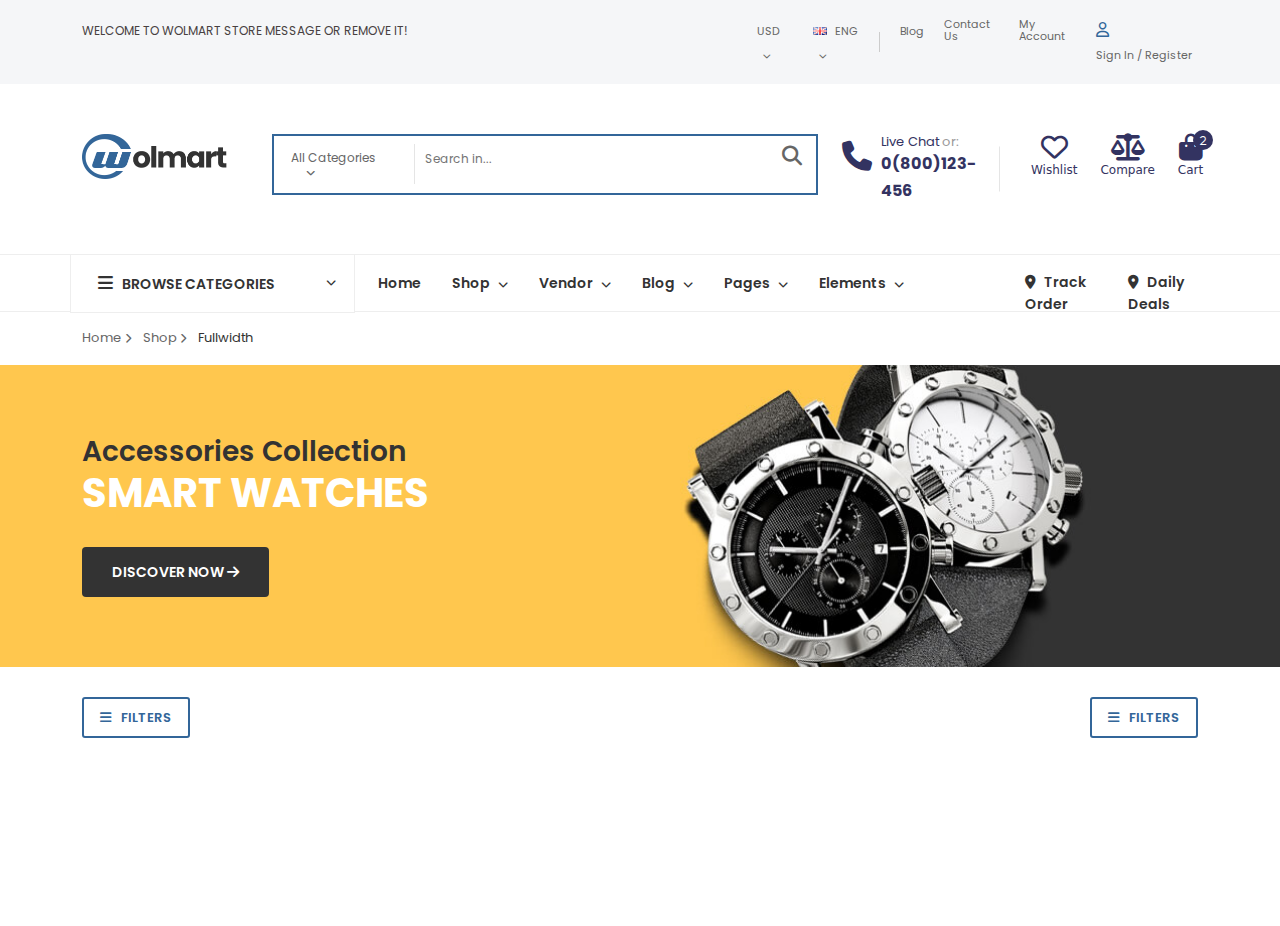
<file: fashion.html>
<!DOCTYPE html>
<html lang="en">
<head>
    <meta charset="UTF-8">
    <meta name="viewport" content="width=device-width, initial-scale=1.0">
    <title>Wolmart - Marketplace HTML5 Template</title>
    <link rel="icon" type="image/png" href="assets/images/icons/favicon.png">
    <link rel="stylesheet" href="css/all.min.css">
    <link rel="stylesheet" href="css/slick.css">
    <link rel="stylesheet" href="https://cdn.jsdelivr.net/npm/bootstrap@5.3.1/dist/css/bootstrap.min.css">
    <link rel="stylesheet" href="https://cdnjs.cloudflare.com/ajax/libs/font-awesome/6.4.2/css/all.min.css">
    <link rel="stylesheet" href="css/style.css">
</head>
<body>
    <!-- ==================================
            Header part start
    ======================================= -->
    <header id="header">
        <div class="header_head">
            <div class="container">
                <div class="row">
                    <div class="col-lg-7">
                        <div class="head_title">
                            <p>WELCOME TO WOLMART STORE MESSAGE OR REMOVE IT!</p>
                        </div>
                    </div>
                    <div class="col-lg-5">
                        <div class="head_right">
                            <div class="head_country">
                                <div class="head_dropdown">
                                    <div class="dropdown">
                                        <div class="dropdown_main">
                                            <li><a href="#">USD</a><span><i class="fa-solid fa-chevron-down"></i></span></li>
                                        </div>
                                        <div class="dropdown_item">
                                            <ul class="dropdown_box">
                                                <span></span>
                                                <li>USD</li>
                                                <li class="country">EUR</li>
                                            </ul>
                                        </div>
                                    </div>
                                    <div class="dropdown">
                                        <div class="dropdown_main">
                                            <li> <img src="images/eng.png" alt=""><a href="#">ENG</a><span><i class="fa-solid fa-chevron-down"></i></span></li>
                                        </div>
                                        <div class="dropdown_item">
                                            <ul class="dropdown_box country_box">
                                                <span></span>
                                                <li><img src="images/eng.png" alt="">ENG</li>
                                                <li class="country"> <img src="images/fra.png" alt="">FRA</li>
                                            </ul>
                                        </div>
                                    </div>
                                    
                                </div>
                            </div>
                            <div class="head_contact">
                                <ul>
                                    <li><a href="#">Blog</a></li>
                                    <li><a href="#">Contact Us</a></li>
                                    <li><a href="#">My Account</a></li>
                                    <li><span><i class="fa-regular fa-user"></i></span><a href="#" data-bs-toggle="modal" data-bs-target="#exampleModal">Sign In / Register</a></li>
                                </ul>
                            </div>
                        </div>
                    </div>
                </div>
            </div>
            <!-- ===============    POPUP start ============= -->
            <div class="modal fade head_popup" id="exampleModal" tabindex="-1" aria-labelledby="exampleModalLabel" aria-hidden="true">
                <div class="modal-dialog">
                <div class="modal-content popup_button">
                    <button type="button" class="btn-close" data-bs-dismiss="modal" aria-label="Close"></button>
                    <div class="modal-body">
                        <div class="head_navtab">
                              <nav>
                                <div class="nav nav-tabs" id="nav-tab" role="tablist">
                                  <button class="nav-link active" id="nav-home-tab" data-bs-toggle="tab" data-bs-target="#nav-home" type="button" role="tab" aria-controls="nav-home" aria-selected="true">SIGN IN</button>
                                  <button class="nav-link" id="nav-profile-tab" data-bs-toggle="tab" data-bs-target="#nav-profile" type="button" role="tab" aria-controls="nav-profile" aria-selected="false">SIGN UP</button>
                                </div>
                              </nav>
                              <div class="tab-content form" id="nav-tabContent">
                                <div class="tab-pane fade show active" id="nav-home" role="tabpanel" aria-labelledby="nav-home-tab" tabindex="0">
                                   <form>
                                       <div>
                                          <label>Username or email address *</label>
                                          <input type="email" class="email">
                                       </div>
    
                                       <div>
                                         <label>Password * </label>
                                         <input type="password" class="password">
                                       </div>
    
                                       <div class="checkbox">
                                          <div>
                                            <input type="checkbox">
                                           <label>Remember me</label>
                                          </div>
                                        <a href="#">Last your password?</a>
                                       </div>
    
                                       <a href="#" class="sign_button">SIGN IN</a>
                                       <p>Sign in with social account</p>
                                       <div class="icon">
                                        <ul>
                                            <li><a href="#" class="icon_fa"><i class="fa-brands fa-facebook-f"></i></a></li>
                                            <li><a href="#" class="icon_twit"><i class="fa-brands fa-twitter"></i></a></li>
                                            <li><a href="#" class="icon_gogle"><i class="fa-brands fa-google"></i></a></li>
                                        </ul>
                                       </div>
                                   </form>
                                </div>
    
                                <div class="tab-pane fade sign_up" id="nav-profile" role="tabpanel" aria-labelledby="nav-profile-tab" tabindex="0">
                                    <form>
                                        <div>
                                           <label>Username or email address *</label>
                                           <input type="email" class="email">
                                        </div>
     
                                        <div>
                                          <label>Password * </label>
                                          <input type="password" class="password">
                                        </div>
                                        <p class="sign_text">Your personal data will be used to support your experience throughout this website, to manage access to your account, and for other purposes described in our <span>privacy policy</span>.</p>
                                        <a href="#">Signup as a vendor?</a>
                                        <div class="checkbox">
                                            
                                           <div>
                                             <input type="checkbox">
                                            <label>I agree to the <span>privacy policy</span></label>
                                           </div>
                                        </div>
     
                                        <a href="#" class="sign_button">SIGN UP</a>
                                        <p>Sign in with social account</p>
                                        <div class="icon">
                                         <ul>
                                            <li><a href="#" class="icon_fa"><i class="fa-brands fa-facebook-f"></i></a></li>
                                            <li><a href="#" class="icon_twit"><i class="fa-brands fa-twitter"></i></a></li>
                                            <li><a href="#" class="icon_gogle"><i class="fa-brands fa-google"></i></a></li>
                                         </ul>
                                        </div>
                                    </form>
                                </div>
                              </div>
                        </div>
                    </div>
                </div>
                </div>
            </div>
            <!-- ===============    POPUP start ============= -->
        </div>
        <!-- =============  Header Mid Part =============== -->
        <div class="header_mid">
            <div class="container">
                <div class="row">
                    <div class="col-lg-2">
                        <div class="mid_search">
                            <div class="logo">
                                <img src="images/logo.png" alt="">
                            </div>
                        </div>
                    </div>
                    <div class="col-lg-6">
                       <div class="categories">
                          <div class="cat_item">
                            <nav class="navbar navbar-expand-lg navbar-dark bg-white">
                                <div class="container">
                                
                                  <div class="item collapse navbar-collapse" id="navbarNavDarkDropdown">
                                    <ul class="navbar-nav">
                                      <li class="nav-item dropdown">
                                        <h3 data-bs-toggle="dropdown" aria-expanded="false">All Categories  <span><i class="fa-solid fa-chevron-down"></i></span></h3>
                                       
                                        <ul class="dropdown-menu dropdown-menu">
                                          <li><a class="dropdown-item" href="#">All Categories</a></li>
                                          <li><a class="dropdown-item" href="#">Fashion</a></li>
                                          <li><a class="dropdown-item" href="#">Furniture</a></li>
                                          <li><a class="dropdown-item" href="#">Shoes</a></li>
                                          <li><a class="dropdown-item" href="#">Sports</a></li>
                                          <li><a class="dropdown-item" href="#">Games</a></li>
                                          <li><a class="dropdown-item" href="#">Computers</a></li>
                                          <li><a class="dropdown-item" href="#">Electronics</a></li>
                                          <li><a class="dropdown-item" href="#">Kitchen</a></li>
                                          <li><a class="dropdown-item" href="#">Clothing</a></li>
                                        </ul>
                                      </li>
                                    </ul>
                                  </div>
                                  
                                  
                                </div>
                              </nav>
                          </div>
                          <div class="Search_box">
                            <input type="text" placeholder="Search in...">
                            <span><i class="fa-solid fa-magnifying-glass"></i></span>
                          </div>
                       </div>
                    </div>
                    <div class="col-lg-4">
                        <div class="mid_cart">
                            <div class="call">
                                <li><a href="#"><i class="fa-solid fa-phone"></i></a></li>
                                <div>
                                    <h4>Live Chat <span>or:</span></h4>
                                    <h4 class="number">0(800)123-456</h4>
                                </div>
                            </div>
                            <div class="list">
                                <ul>
                                    <li><i class="fa-regular fa-heart list_icon"></i> <span>Wishlist</span></li>
                                    <li><i class="fa-solid fa-scale-balanced list_icon"></i><span>Compare</span></li>
                                    <li><i class="fa-solid fa-bag-shopping list_icon" data-bs-toggle="offcanvas" data-bs-target="#offcanvasRight"><span class="cart_num">2</span></i> <span>Cart</span></li>
                                </ul>
                            </div>
                        </div>
                    </div>
                </div>
            </div>
            <!-- ===========================================
                Cart Offcanvas start 
             ================================================ -->
            <div class="offcanvas offcanvas-end" tabindex="-1" id="offcanvasRight" aria-labelledby="offcanvasRightLabel">
        <div class="offcanvas_cart">
            <div class="offcanvas-header" data-bs-dismiss="offcanvas" aria-label="Close">
                <h2>SHOPPING CART</h2>
                <a class="offcanvas_icon" href="#"><span>Close</span><i class="fa-solid fa-arrow-right"></i></a>
            </div>
            <div class="offcanvas-body">
               <div class="product">
                  <div class="product_details">
                    <p>Beige Knitted elas tic runner shoes</p>
                    <span class="pro_icon">1 <i class="fa-solid fa-xmark"></i></span>
                    <span>$25.68</span>
                  </div>
                  <div class="product_img">
                    <img src="images/product-1.jpg" alt="">
                    <span><i class="fa-solid fa-xmark"></i></span>
                  </div>
               </div>
               <div class="product">
                <div class="product_details">
                  <p>Blue utility pina fore denim dress</p>
                  <span class="pro_icon">1 <i class="fa-solid fa-xmark"></i></span>
                  <span>$32.99</span>
                </div>
                <div class="product_img">
                  <img src="images/product-2.jpg" alt="">
                  <span><i class="fa-solid fa-xmark"></i></span>
                </div>
             </div>
            </div>
            <div class="pro_total">
                <p>Subtotal:</p>
                <span>$58.67</span>
            </div>
            <div class="cart_button">
                <div class="button">
                    <a href="#" class="btn_one">VIEW CART</a>
                </div>
                <div class="button">
                    <a href="#" class="btn_two">CHECKOUT</a>
                </div>
            </div>
        </div>
            </div>
            <!-- ===========================================
                Cart Offcanvas end
            ================================================ -->
        </div>
        <!-- =============  Header End Part start  =============== -->
        <div class="header_end">
            <div class="container">
                <div class="row">
                    <div class="col-lg-3">
                        <div class="categories fashion_cate">
                            <h5><span><i class="fa-solid fa-bars"></i>BROWSE CATEGORIES</span><i class="fa-solid fa-chevron-down"></i></h5>
                            <div class="cate_items fashion_items">
                                <ul>
                                    <li><a href="#" class="item cate_icon"><span><i class="fa-solid fa-shirt"></i>Fashion</span><i class="fa-solid fa-chevron-right"></i></a>
                                        <div class="fashion">
                                            <div class="fashion_item">
                                                <ul>
                                                    <li><h2>WOMEN</h2></li>
                                                    <li><a href="#">New Arrivals</a></li>
                                                    <li><a href="#">Best Sellers</a></li>
                                                    <li><a href="#">Trending</a></li>
                                                    <li><a href="#">Clothing</a></li>
                                                    <li><a href="#">Shoes</a></li>
                                                    <li><a href="#">Bages</a></li>
                                                    <li><a href="#">Accessories</a></li>
                                                    <li><a href="#">Jewlary & Watches</a></li>
                                                </ul>
                                            </div>
                                            <div class="fashion_item">
                                                <ul>
                                                    <li><h2>MEN</h2></li>
                                                    <li><a href="#">New Arrivals</a></li>
                                                        <li><a href="#">Best Sellers</a></li>
                                                        <li><a href="#">Trending</a></li>
                                                        <li><a href="#">Clothing</a></li>
                                                        <li><a href="#">Shoes</a></li>
                                                        <li><a href="#">Bages</a></li>
                                                        <li><a href="#">Accessories</a></li>
                                                        <li><a href="#">Jewlary & Watches</a></li>
                                                </ul>
                                            </div>
                                            <div class="fashion_img">
                                                <img class="img-fluid w-100 h-100" src="images/fashion_img.jpg" alt="">
                                                <div class="hot_sales">
                                                    <h4>Get up to<span>20% OFF</span></h4>
                                                    <h2>Hot Sales</h2>
                                                    <a href="#">SHOP NOW <span><i class="fa-solid fa-arrow-right"></i></span></a>
                                                </div>
                                            </div>
                                        </div>
                                    </li>
                                    <li><a href="#" class="item cate_icon"><span><i class="fa-solid fa-house"></i>Home & Garden</span><i class="fa-solid fa-chevron-right"></i></a>
                                        <div class="fashion home">
                                            <div class="fashion_item">
                                                <ul>
                                                    <li><h2>BEDROOM</h2></li>
                                                    <li><a href="#">Beds, Frames & Bases</a></li>
                                                    <li><a href="#">Dressers</a></li>
                                                    <li><a href="#">Nightstands</a></li>
                                                    <li><a href="#">Kid's Beds & Headboards</a></li>
                                                    <li><a href="#">Almoires</a></li>
                                                </ul>
                                                <ul>
                                                    <li><h2>LIVING ROOM</h2></li>
                                                    <li><a href="#">Coffee Tables</a></li>
                                                    <li><a href="#">Chairs</a></li>
                                                    <li><a href="#">Tables</a></li>
                                                    <li><a href="#">Futons & Sofa Beds</a></li>
                                                    <li><a href="#">Cabinets & chests</a></li>
                                                </ul>
                                            </div>
                                            <div class="fashion_item">
                                                <ul>
                                                    <li><h2>OFFICE</h2></li>
                                                    <li><a href="#">Office Chairs</a></li>
                                                    <li><a href="#">Desk</a></li>
                                                    <li><a href="#">Book Cases</a></li>
                                                    <li><a href="#">File Cabinet</a></li>
                                                    <li><a href="#">Breakroom Tables</a></li>
                                                </ul>
                                                <ul>
                                                    <li><h2>KITCHING & DINING</h2></li>
                                                    <li><a href="#">Dining Sets</a></li>
                                                    <li><a href="#">Kitchen Storage Cabinets</a></li>
                                                    <li><a href="#">Bashers Racks</a></li>
                                                    <li><a href="#">Dining Chairs</a></li>
                                                    <li><a href="#">Dining Room Tables</a></li>
                                                    <li><a href="#">Bar Stools</a></li>
                                                </ul>
                                            </div>
                                            <div class="fashion_img">
                                                <img class="img-fluid w-100 h-100" src="images/home & garden_img.jpg" alt="">
                                                <div class="hot_sales home_sales">
                                                    <h4>Restroom</h4>
                                                    <h2>Furniture Sale</h2>
                                                    <h4>up to<span>25% OFF</span></h4>
                                                    <a href="#">SHOP NOW <span><i class="fa-solid fa-arrow-right"></i></span></a>
                                                </div>
                                            </div>
                                        </div>
                                    </li>
                                    <li><a href="#" class="item cate_icon"><span><i class="fa-solid fa-desktop"></i>Electronics</span><i class="fa-solid fa-chevron-right"></i></a>
                                        <div class="fashion electronic">
                                            <div class="fashion_item">
                                                <ul>
                                                    <li><h2>LAPTOPS & COMPUTERS</h2></li>
                                                    <li><a href="#">Desktop Computers</a></li>
                                                    <li><a href="#">Monitors</a></li>
                                                    <li><a href="#">Laptops</a></li>
                                                    <li><a href="#">Hard Drives & Storage</a></li>
                                                    <li><a href="#">Computer Accessories</a></li>
                                                </ul>
                                                <ul>
                                                    <li><h2>TV & VEDIO</h2></li>
                                                    <li><a href="#">TVs</a></li>
                                                    <li><a href="#">Home Audio Speakers</a></li>
                                                    <li><a href="#">Projetors</a></li>
                                                    <li><a href="#">Media Streaming Devices</a></li>
                                                </ul>
                                            </div>
                                            <div class="fashion_item">
                                                <ul>
                                                    <li><h2>DIGITAL CAMERAS</h2></li>
                                                    <li><a href="#">Digital SLR Cameras</a></li>
                                                    <li><a href="#">Sports & Action Cameras</a></li>
                                                    <li><a href="#">Camera Lenses</a></li>
                                                    <li><a href="#">Photo Printer</a></li>
                                                    <li><a href="#">Digital Memory Cards</a></li>
                                                </ul>
                                                <ul>
                                                    <li><h2>CELL PHONES</h2></li>
                                                    <li><a href="#">Carrier Phones</a></li>
                                                    <li><a href="#">Unlocked Phones</a></li>
                                                    <li><a href="#">Phone & Cell Phone Cases</a></li>
                                                    <li><a href="#">Cell Phone Chargers</a></li>
                                                </ul>
                                            </div>
                                            <div class="fashion_img">
                                                <img class="img-fluid w-100 h-100" src="images/electronics_img.jpg" alt="">
                                                <div class="hot_sales electro_sales">
                                                    <h4>Deals Of The Week</h4>
                                                    <h2>Save On Smart Earphone</h2>
                                                    <span>20% OFF</span>
                                                    <div class="elec_button"><a href="#">SHOP NOW</a></div>
                                                </div>
                                            </div>
                                        </div>
                                    </li>
                                    <li><a href="#" class="item cate_icon"><span><i class="fa-solid fa-couch"></i>Furniture</span><i class="fa-solid fa-chevron-right"></i></a>
                                        <div class="fashion electronic furniture">
                                            <div class="row furni_item1">
                                                <div class="col-lg-3">
                                                    <div class="fashion_item one">
                                                        <ul>
                                                            <li><h2>FURNITURE</h2></li>
                                                            <li><a href="#">Sofa & Couches</a></li>
                                                            <li><a href="#">Armchairs</a></li>
                                                            <li><a href="#">Bed Frames</a></li>
                                                            <li><a href="#">Beside Tables</a></li>
                                                            <li><a href="#">Dressing Tables</a></li>
                                                        </ul>
                                                    </div>
                                                </div>
                                                <div class="col-lg-3">
                                                    <div class="fashion_item two">
                                                        <ul>
                                                            <li><h2>LIGHTING</h2></li>
                                                            <li><a href="#">Light Bulbs</a></li>
                                                            <li><a href="#">Lamps</a></li>
                                                            <li><a href="#">Celling Lights</a></li>
                                                            <li><a href="#">Wall Light</a></li>
                                                            <li><a href="#">Bathroom Lighting</a></li>
                                                        </ul>
                                                    </div>
                                                </div>
                                                <div class="col-lg-3">
                                                    <div class="fashion_item three">
                                                        <ul>
                                                            <li><h2>HOME ACCESSORIES</h2></li>
                                                            <li><a href="#">Decorative Accessories</a></li>
                                                            <li><a href="#">Candals & Holders</a></li>
                                                            <li><a href="#">Home Fragrance</a></li>
                                                            <li><a href="#">Mirrors</a></li>
                                                            <li><a href="#">Clocks</a></li>
                                                        </ul>
                                                    </div>
                                                </div>
                                                <div class="col-lg-3">
                                                    <div class="fashion_item four">
                                                        <ul>
                                                            <li><h2>GARDEN & OUTDOORS</h2></li>
                                                            <li><a href="#">Garden Furniture</a></li>
                                                            <li><a href="#">Lawn Mowers</a></li>
                                                            <li><a href="#">Pressure Washers</a></li>
                                                            <li><a href="#">All Garden Tools</a></li>
                                                            <li><a href="#">Outdoor Dining</a></li>
                                                        </ul>
                                                    </div>
                                                </div>
                                            </div>
                                            <div class="row furni_item2">
                                                <div class="col-lg-6 furniture_img">
                                                    <div class="img">
                                                        <img src="images/furniture_one.jpg" alt="">
                                                    </div>
                                                    <div class="img_details">
                                                        <h4>New Arrivals</h4>
                                                        <h3>Amazing Sofa</h3>
                                                        <h4>Starting at <span>$125.00</span></h4>
                                                    </div>
                                                </div>
                                                <div class="col-lg-6 furniture_img">
                                                    <div class="img">
                                                        <img src="images/furniture_two.jpg" alt="">
                                                    </div>
                                                    <div class="img_details best_seller">
                                                        <h4>Best Seller</h4>
                                                        <h3>Chair & Lamp</h3>
                                                        <h4>From <span>$165.00</span></h4>
                                                    </div>
                                                </div>
                                            </div>
                                        </div>
                                    </li>
                                    <li><a href="#" class="item"><i class="fa-solid fa-heart-pulse"></i><span>Healthy & Beauty</span></a></li>
                                    <li><a href="#" class="item"><i class="fa-solid fa-gift"></i><span>Gift Ideas</span></a></li>
                                    <li><a href="#" class="item"><i class="fa-solid fa-gamepad"></i><span>Toy & Games</span></a></li>
                                    <li><a href="#" class="item"><i class="fa-solid fa-bowl-rice"></i><span>Cooking</span></a></li>
                                    <li><a href="#" class="item"><i class="fa-solid fa-mobile-screen-button"></i><span>Smart Phones</span></a></li>
                                    <li><a href="#" class="item"><i class="fa-solid fa-camera"></i><span>Cameras & Photo</span></a></li>
                                    <li><a href="#" class="item"><i class="fa-solid fa-gem"></i><span>Accessories</span></a></li>
                                    <li class="view"><a href="#" class="view_item"><span>VIEW ALL CATEGORIES</span> <i class="fa-solid fa-chevron-right"></i></a></li>
                                </ul>
                            </div>
                        </div>
                    </div>
                    <div class="col-lg-6">
                        <!-- ==================== Main menu part start ======================= -->
                        <nav class="navbar navbar-expand-lg">
                              <button class="navbar-toggler" type="button" data-bs-toggle="collapse" data-bs-target="#navbarSupportedContent" aria-controls="navbarSupportedContent" aria-expanded="false" aria-label="Toggle navigation">
                                <span class="navbar-toggler-icon"></span>
                              </button>
                              <div class="collapse navbar-collapse" id="navbarSupportedContent">
                                <ul class="navbar-nav me-auto mb-2 mb-lg-0">
                                  <li class="nav-item">
                                    <a class="nav-link active" aria-current="page" href="index.html"><span>Home</span></a>
                                  </li>
                                  <li class="nav-item">
                                    <a class="nav-link active" aria-current="page" href="#"><span>Shop</span><i class="fa-solid fa-chevron-down menu_icon"></i></a>
                                        <div class="shop_drop">
                                            <div class="shop_item">
                                                <ul>
                                                    <li><h2>SHOP PAGES</h2></li>
                                                    <li><a href="#">Banner With Sidebar</a></li>
                                                    <li><a href="#">Boxed Banner</a></li>
                                                    <li><a href="#">Full Width Banner</a></li>
                                                    <li><a href="#">Horizontal Filter <span>HOT</span></a></li>
                                                    <li><a href="#">Off Canvas Sidebar <span class="off_new">NEW</span></a></li>
                                                    <li><a href="#">Infinite Ajax Scroll</a></li>
                                                    <li><a href="#">Right Sidebar</a></li>
                                                    <li><a href="#">Both Sidebar</a></li>
                                                </ul>
                                            </div>
                                            <div class="shop_item">
                                                <ul>
                                                    <li><h2>SHOP LAYOUTS</h2></li>
                                                    <li><a href="#">3 Columns Mode</a></li>
                                                    <li><a href="#">4 Columns Mode</a></li>
                                                    <li><a href="#">5 Columns Mode</a></li>
                                                    <li><a href="#">6 Columns Mode</a></li>
                                                    <li><a href="#">7 Columns Mode</a></li>
                                                    <li><a href="#">8 Columns Mode</a></li>
                                                    <li><a href="#">List Mode</a></li>
                                                    <li><a href="#">List Mode With Sidebar</a></li>
                                                </ul>
                                            </div>
                                            <div class="shop_item">
                                                <ul>
                                                    <li><h2>PRODUCT PAGES</h2></li>
                                                    <li><a href="#">Variable Product</a></li>
                                                    <li><a href="#">Featured & Sale</a></li>
                                                    <li><a href="#">Data In Accordion</a></li>
                                                    <li><a href="#">Data In Sections</a></li>
                                                    <li><a href="#">Image Swatch</a></li>
                                                    <li><a href="#">Extended Info</a></li>
                                                    <li><a href="#">Without Sidebar</a></li>
                                                    <li><a href="#">360 & Video <span class="off_new">NEW</span></a></li>
                                                </ul>
                                            </div>
                                            <div class="shop_item">
                                                <ul>
                                                    <li><h2>PRODUCT LAYOUTS</h2></li>
                                                    <li><a href="#">Default <span>HOT</span></a></li>
                                                    <li><a href="#">Vertical Thumbs</a></li>
                                                    <li><a href="#">Grid Images</a></li>
                                                    <li><a href="#">Masonry</a></li>
                                                    <li><a href="#">Gallery</a></li>
                                                    <li><a href="#">Sticky Info</a></li>
                                                    <li><a href="#">Sticky Thumbs</a></li>
                                                    <li><a href="#">Sticky Both</a></li>
                                                </ul>
                                            </div>
                                        </div>
                                  </li>
                                  <li class="nav-item">
                                    <a class="nav-link active" aria-current="page" href="#"><span>Vendor</span><i class="fa-solid fa-chevron-down menu_icon"></i></a>
                                        <div class="vendor_drop">
                                            <ul>
                                                <li><a href="#">Store Listing <span><i class="fa-solid fa-chevron-right"></i></span></a>
                                                    <div class="store_list">
                                                        <ul>
                                                            <li><a href="#">Store Listing 1</a></li>
                                                            <li><a href="#">Store Listing 2</a></li>
                                                            <li><a href="#">Store Listing 3</a></li>
                                                            <li><a href="#">Store Listing 4</a></li>
                                                        </ul>
                                                    </div>
                                                </li>
                                                <li><a href="#">Vendor Store <span><i class="fa-solid fa-chevron-right"></i></span></a>
                                                    <div class="store_list">
                                                        <ul>
                                                            <li><a href="#">Vendor Listing 1</a></li>
                                                            <li><a href="#">Vendor Listing 2</a></li>
                                                            <li><a href="#">Vendor Listing 3</a></li>
                                                            <li><a href="#">Vendor Listing 4</a></li>
                                                        </ul>
                                                    </div>
                                                </li>
                                            </ul>
                                        </div>
                                  </li>
                                  <li class="nav-item">
                                    <a class="nav-link active" aria-current="page" href="#"><span>Blog</span><i class="fa-solid fa-chevron-down menu_icon"></i></a>
                                        <div class="vendor_drop blog_drop">
                                            <ul>
                                                <li><a href="#">Classic</a></li>
                                                <li><a href="#">Listing</a></li>
                                                <li><a href="#">Grid <span><i class="fa-solid fa-chevron-right"></i></span></a>
                                                    <div class="store_list">
                                                        <ul>
                                                            <li><a href="#">Grid 2 columns</a></li>
                                                            <li><a href="#">Grid 3 columns</a></li>
                                                            <li><a href="#">Grid 4 columns</a></li>
                                                            <li><a href="#">Grid sidebar</a></li>
                                                        </ul>
                                                    </div>
                                                </li>
                                                <li><a href="#">Masonry <span><i class="fa-solid fa-chevron-right"></i></span></a>
                                                    <div class="store_list">
                                                        <ul>
                                                            <li><a href="#">Masonry 2 columns</a></li>
                                                            <li><a href="#">Masonry 3 columns</a></li>
                                                            <li><a href="#">Masonry 4 columns</a></li>
                                                            <li><a href="#">Masonry sidebar</a></li>
                                                        </ul>
                                                    </div>
                                                </li>
                                                <li><a href="#">Mask <span><i class="fa-solid fa-chevron-right"></i></span></a>
                                                    <div class="store_list">
                                                        <ul>
                                                            <li><a href="#">Blog mask grid</a></li>
                                                            <li><a href="#">Blog mask masonry</a></li>
                                                        </ul>
                                                    </div>
                                                </li>
                                                <li><a href="#">Single Post</a></li>
                                            </ul>
                                        </div>
                                  </li>
                                  <li class="nav-item">
                                    <a class="nav-link active" aria-current="page" href="#"><span>Pages</span><i class="fa-solid fa-chevron-down menu_icon"></i></a>
                                        <div class="pages_drop vendor_drop">
                                            <ul>
                                                <li><a href="#">About Us</a></li>
                                                <li><a href="#">Become A Vendor</a></li>
                                                <li><a href="#">Contact Us </a></li>
                                                <li><a href="#">FAQs</a></li>
                                                <li><a href="#">Error 404</a></li>
                                                <li><a href="#">Coming Soon</a></li>
                                                <li><a href="#">Wishlist</a></li>
                                                <li><a href="#">Cart</a></li>
                                                <li><a href="#">CheckOut </a></li>
                                                <li><a href="#">My Account</a></li>
                                                <li><a href="#">Compare</a></li>
                                            </ul>
                                        </div>
                                  </li>
                                  <li class="nav-item">
                                    <a class="nav-link active" aria-current="page" href="#"><span>Elements</span><i class="fa-solid fa-chevron-down menu_icon"></i></a>
                                    <div class="element_drop vendor_drop">
                                        <ul>
                                            <li><a href="#">Accordions</a></li>
                                            <li><a href="#">Alert & Notification</a></li>
                                            <li><a href="#">Blog Posts</a></li>
                                            <li><a href="#">Buttons</a></li>
                                            <li><a href="#">Call To Action</a></li>
                                            <li><a href="#">Icons</a></li>
                                            <li><a href="#">Icons Boxes</a></li>
                                            <li><a href="#">Instragrams</a></li>
                                            <li><a href="#">Product Category </a></li>
                                            <li><a href="#">Products</a></li>
                                            <li><a href="#">Tabs</a></li>
                                            <li><a href="#">Testimonials</a></li>
                                            <li><a href="#">Titles </a></li>
                                            <li><a href="#">Typography</a></li>
                                            <li><a href="#">Vendors</a></li>
                                        </ul>
                                    </div>
                                  </li>
                                </ul>
                              </div>
                           
                          </nav>
                    </div>
                    <div class="col-lg-3">
                        <div class="headerRight_end">
                            <div class="track">
                                <li class="track_one"><a href="#"><span><i class="fa-solid fa-location-dot"></i></span>Track Order </a></li>
                            </div>
                            <div class="track">
                                <li><a href="#"><span><i class="fa-solid fa-location-dot"></i></span>Daily Deals</a></li>
                            </div>
                        </div>
                    </div>
                </div>
            </div>
        </div>
    
    </header>
     <!-- ==================================
            Header part end
    ======================================= -->
     <!-- ==================================
            Accessories Collection part start
    ======================================= -->
    <nav class="accessories_link">
        <div class="container">
            <div class="acc_link">
                <a href="index.html">Home <span><i class="fa-solid fa-chevron-right"></i></span></a>
                <a href="#">Shop <span><i class="fa-solid fa-chevron-right"></i></span></a>
                <a class="Fullwit" href="#">Fullwidth</a>
            </div>
        </div>
    </nav>
    <section id="accessories_collection">
        <div class="accessories_img" style="background: url(./images/accessories_img.jpg) no-repeat center; background-size: cover;">
            <div class="container ">
                <div class="row">
                    <div class="col-lg-12">
                        <div class="accessories_details">
                            <h3>Accessories Collection</h3>
                            <h2>SMART WATCHES</h2>
                            <a href="#">DISCOVER NOW <span><i class="fa-solid fa-arrow-right"></i></span></a>
                        </div>
                    </div>
                </div>
            </div>
        </div>
    </section>
   
     <!-- ==================================
            Accessories Item part end
    ======================================= -->
     <!-- ==================================
            Accessories Item part end
    ======================================= -->
    <section id="accessories_item">
        <div class="container">
            <div class="row item_text">
                <div class="col-lg-12">
                    <div class="item_heading">
                        <div class="heading_right">
                            <h3><span><i class="fa-solid fa-bars"></i></span>FILTERS</h3>
                        </div>
                        <div class="heading_right">
                            <h3><span><i class="fa-solid fa-bars"></i></span>FILTERS</h3>
                        </div>
                    </div>
                </div>
            </div>
        </div>

    </section>
     <!-- ==================================
            Accessories Collection part end
    ======================================= -->
</body>
</html>
</file>
<file: css/style.css>
@import url("https://fonts.googleapis.com/css2?family=Poppins:wght@100;200;300;400;500;600;700;800;900&display=swap");
* {
  margin: 0;
  padding: 0;
  box-sizing: border-box;
}

ul, li {
  list-style: none;
}

p, h1, h2, h3, h4, h5, h6, ul {
  margin: 0;
  padding: 0;
}

a {
  display: inline-block;
  text-decoration: none;
}

#header .header_head {
  padding: 18px 0;
  background-color: #f5f6f8;
}
#header .head_title p {
  padding-top: 5px;
  color: #474041;
  font-size: 12px;
  font-weight: 400;
  line-height: 16.5px;
  font-family: "Poppins", sans-serif;
}
#header .head_right {
  display: flex;
  gap: 10px;
}
#header .head_right .head_country {
  position: relative;
  display: flex;
  gap: 20px;
  padding-right: 15px;
}
#header .head_right .head_country .head_dropdown {
  display: flex;
  gap: 15px;
}
#header .head_right .head_country .dropdown {
  margin-left: 10px;
  position: relative;
}
#header .head_right .head_country .dropdown .dropdown_main li a {
  color: #666;
  font-size: 11px;
  font-weight: 400;
  line-height: 12px;
  font-family: "Poppins", sans-serif;
  transition: all linear 0.3s;
}
#header .head_right .head_country .dropdown .dropdown_main li a:hover {
  color: #336699;
}
#header .head_right .head_country .dropdown .dropdown_main li img {
  margin-right: 8px;
}
#header .head_right .head_country .dropdown .dropdown_main span {
  margin-left: 6px;
  font-size: 8px;
  font-weight: 900;
  color: #666;
  transition: all linear 0.3s;
}
#header .head_right .head_country .dropdown .dropdown_main span:hover {
  color: #336699;
}
#header .head_right .head_country .dropdown .dropdown_item {
  position: absolute;
  top: 100%;
  left: -6px;
  z-index: 1;
  cursor: pointer;
}
#header .head_right .head_country .dropdown .dropdown_item .dropdown_box {
  background-color: #ffffff;
  padding: 10px;
  margin-top: 10px;
  gap: 5px;
  visibility: hidden;
  opacity: 0;
  transition: all linear 0.3s;
  -webkit-transition: all linear 0.3s;
  -moz-transition: all linear 0.3s;
  -ms-transition: all linear 0.3s;
  -o-transition: all linear 0.3s;
  position: relative;
  box-shadow: 0 4px 20px -8px rgba(0, 0, 0, 0.3);
}
#header .head_right .head_country .dropdown .dropdown_item .dropdown_box span {
  position: absolute;
  width: 18px;
  border-right: 8px solid #ffffff;
  border-top: 8px solid #ffffff;
  border-bottom: 8px solid #ffffff;
  border-left: 8px solid #ffffff;
  top: -7px;
  left: 50%;
  z-index: 1;
  transform: translateX(-50%) rotate(45deg);
  -webkit-transform: translateX(-50%) rotate(45deg);
  -moz-transform: translateX(-50%) rotate(45deg);
  -ms-transform: translateX(-50%) rotate(45deg);
  -o-transform: translateX(-50%) rotate(45deg);
}
#header .head_right .head_country .dropdown .dropdown_item .dropdown_box li {
  color: #666;
  font-size: 11px;
  font-weight: 400;
  line-height: 12px;
  font-family: "Poppins", sans-serif;
  transition: all linear 0.3s;
}
#header .head_right .head_country .dropdown .dropdown_item .dropdown_box li:hover {
  color: #336699;
}
#header .head_right .head_country .dropdown .dropdown_item .dropdown_box .country {
  margin-top: 12px;
}
#header .head_right .head_country .dropdown .dropdown_item:hover .dropdown_box {
  visibility: visible;
  opacity: 1;
}
#header .head_right .head_country .dropdown .dropdown_item .country_box {
  padding: 9px;
  width: 64px;
}
#header .head_right .head_country .dropdown .dropdown_item .country_box li img {
  margin-right: 10px;
}
#header .head_right .head_country::after {
  content: "";
  height: 20px;
  width: 1px;
  background: #ccc;
  position: absolute;
  right: 0;
  top: 50%;
  transform: translateY(-50%);
}
#header .head_right .head_contact ul {
  display: flex;
  gap: 20px;
  margin-left: 10px;
}
#header .head_right .head_contact ul li a {
  color: #666;
  font-size: 11px;
  font-weight: 400;
  line-height: 12px;
  font-family: "Poppins", sans-serif;
  transition: all linear 0.3s;
}
#header .head_right .head_contact ul li a:hover {
  color: #336699;
}
#header .head_right .head_contact ul li span i {
  font-size: 15px;
  font-weight: 400;
  margin-right: 9px;
  color: #336699;
}
#header .head_popup {
  position: relative;
  padding-top: 40px;
}
#header .head_popup .popup_button {
  padding: 20px 30px;
}
#header .head_popup .popup_button .btn-close {
  position: absolute;
  top: -30px;
  right: 0;
  padding: 0;
  transition: all linear 0.3s;
  -webkit-transition: all linear 0.3s;
  -moz-transition: all linear 0.3s;
  -ms-transition: all linear 0.3s;
  -o-transition: all linear 0.3s;
}
#header .head_popup .popup_button .btn-close:hover {
  font-size: 20px;
  margin: -7px;
  padding: 10px;
  transform: rotate(90deg) scale(1.5);
  -webkit-transform: rotate(90deg) scale(1.5);
  -moz-transform: rotate(90deg) scale(1.5);
  -ms-transform: rotate(90deg) scale(1.5);
  -o-transform: rotate(90deg) scale(1.5);
}
#header .head_popup .head_navtab .nav {
  gap: 10px;
  flex-wrap: nowrap;
}
#header .head_popup .head_navtab .nav button {
  width: 50%;
  color: #666;
  font-weight: 700;
  font-size: 16px;
  line-height: 16px;
  font-family: "Poppins", sans-serif;
}
#header .head_popup .head_navtab .nav .nav-link.active {
  color: #336699;
  background-color: transparent;
  border-color: transparent;
  border-bottom: 3px solid #336699;
}
#header .head_popup .head_navtab .nav .nav-link.active:hover .nav-link {
  border-color: none;
}
#header .head_popup .head_navtab .tab-pane label {
  margin-top: 32px;
  font-size: 14px;
  line-height: 24px;
  font-weight: 400;
  font-family: "Poppins", sans-serif;
  color: #666;
}
#header .head_popup .head_navtab .tab-pane input {
  width: 400px;
  padding: 8px;
  margin-top: 8px;
  border: 1px solid #eee;
  outline: 0;
}
#header .head_popup .head_navtab .tab-pane .checkbox {
  display: flex;
  justify-content: space-between;
}
#header .head_popup .head_navtab .tab-pane .checkbox input {
  width: 18px;
  height: 18px;
  border: 2px solid #e21515;
  outline: 0;
}
#header .head_popup .head_navtab .tab-pane .sign_button {
  width: 100%;
  text-align: center;
  padding-top: 15px;
  padding-bottom: 15px;
  background-color: #336699;
  color: #fff;
  margin-bottom: 27px;
  font-size: 14px;
  line-height: 14px;
  font-weight: 600;
  font-family: "Poppins", sans-serif;
}
#header .head_popup .head_navtab .tab-pane .sign_button:hover {
  text-decoration: none;
  color: #fff;
}
#header .head_popup .head_navtab .tab-pane p {
  font-size: 14px;
  line-height: 24px;
  font-weight: 400;
  font-family: "Poppins", sans-serif;
  color: #666;
  text-align: center;
}
#header .head_popup .head_navtab .tab-pane a {
  margin-top: 32px;
  font-size: 12px;
  line-height: 20.4px;
  font-weight: 400;
  font-family: "Poppins", sans-serif;
  color: #a94442;
}
#header .head_popup .head_navtab .tab-pane a:hover {
  text-decoration: underline;
  color: #a94442;
}
#header .head_popup .head_navtab .tab-pane .icon {
  margin-left: 145px;
}
#header .head_popup .head_navtab .tab-pane .icon ul {
  text-align: center;
  display: flex;
  gap: 12px;
  color: #ccc;
}
#header .head_popup .head_navtab .tab-pane .icon ul li a {
  text-align: center;
  width: 32px;
  height: 32px;
  font-size: 14px;
  color: #336699;
  border: 1px solid #ccc;
  line-height: 32px;
  border-radius: 50%;
  -webkit-border-radius: 50%;
  -moz-border-radius: 50%;
  -ms-border-radius: 50%;
  -o-border-radius: 50%;
}
#header .head_popup .head_navtab .tab-pane .icon ul .icon_fa {
  background-color: #fff;
  color: #1b4f9b;
  border-color: #1b4f9b;
  transition: all linear 0.3s;
}
#header .head_popup .head_navtab .tab-pane .icon ul .icon_fa:hover {
  background-color: #1b4f9b;
  color: #ffffff;
}
#header .head_popup .head_navtab .tab-pane .icon ul .icon_twit {
  background-color: #fff;
  color: #00adef;
  border-color: #00adef;
  transition: all linear 0.3s;
}
#header .head_popup .head_navtab .tab-pane .icon ul .icon_twit:hover {
  background-color: #00adef;
  color: #ffffff;
}
#header .head_popup .head_navtab .tab-pane .icon ul .icon_gogle {
  background-color: #fff;
  color: #dd4b39;
  border-color: #dd4b39;
  transition: all linear 0.3s;
}
#header .head_popup .head_navtab .tab-pane .icon ul .icon_gogle:hover {
  background-color: #dd4b39;
  color: #ffffff;
}
#header .head_popup .head_navtab .sign_up label {
  font-size: 13px;
  line-height: 23px;
  font-weight: 400;
  font-family: "Poppins", sans-serif;
  color: #666;
}
#header .head_popup .head_navtab .sign_up .sign_text {
  margin-top: 31px;
  margin-bottom: 0;
  text-align: start;
  font-size: 13px;
  line-height: 23.92px;
  font-weight: 400;
  font-family: "Poppins", sans-serif;
  color: #666;
}
#header .head_popup .head_navtab .sign_up .sign_text span {
  color: #336699;
}
#header .head_popup .head_navtab .sign_up .sign_text span:hover {
  text-decoration: underline;
  color: #336699;
}
#header .head_popup .head_navtab .sign_up a {
  font-size: 13px;
  line-height: 20.4px;
  font-weight: 400;
  font-family: "Poppins", sans-serif;
  color: #336699;
}
#header .head_popup .head_navtab .sign_up a:hover {
  text-decoration: underline;
  color: #336699;
}
#header .head_popup .head_navtab .sign_up .checkbox {
  font-size: 13px;
  line-height: 23px;
  font-weight: 400;
  font-family: "Poppins", sans-serif;
  color: #666;
}
#header .head_popup .head_navtab .sign_up .checkbox span {
  color: #336699;
}
#header .head_popup .head_navtab .sign_up .checkbox span:hover {
  text-decoration: underline;
  color: #336699;
}
#header .head_popup .head_navtab .sign_up p {
  text-align: center;
}
#header .header_mid {
  padding: 50px 0;
  border-bottom: 1px solid #eee;
}
#header .header_mid .mid_search {
  display: flex;
}
#header .header_mid .mid_search .logo img {
  width: 145px;
  height: 45px;
  margin-right: 50px;
}
#header .header_mid .categories {
  display: flex;
}
#header .header_mid .categories .cat_item {
  border: 2px solid #336699;
  border-right: none;
  padding: 7px 0px 5px 5px;
  width: 150px;
  position: relative;
}
#header .header_mid .categories .cat_item h3 {
  color: #666;
  font-size: 12px;
  font-weight: 400;
  font-family: "Poppins", sans-serif;
}
#header .header_mid .categories .cat_item h3 span {
  margin-left: 15px;
  font-size: 9px;
}
#header .header_mid .categories .cat_item .dropdown-menu {
  padding: 0px;
  top: 30px;
  left: -17px;
  min-width: 142px;
  z-index: 999999;
}
#header .header_mid .categories .cat_item .dropdown-menu .dropdown-item {
  padding: 0 20px 0 13px;
  font-size: 12px;
  font-weight: 400;
  color: #666;
  font-family: "Poppins", sans-serif;
}
#header .header_mid .categories .cat_item .dropdown-menu .dropdown-item:hover {
  background-color: #007aff;
  color: #ffffff;
}
#header .header_mid .categories .cat_item::after {
  content: "";
  height: 40px;
  width: 1px;
  background: #e5e5e5;
  position: absolute;
  right: 0;
  top: 50%;
  transform: translateY(-50%);
}
#header .header_mid .categories .Search_box {
  width: 425px;
  padding: 10px 0px 10px 10px;
  border: 2px solid #336699;
  border-left: none;
}
#header .header_mid .categories .Search_box input {
  color: #666;
  font-size: 12px;
  font-weight: 400;
  font-family: "Poppins", sans-serif;
  outline: 0;
  border: none;
  width: 90%;
}
#header .header_mid .categories .Search_box span i {
  font-size: 20px;
  color: #666;
}
#header .header_mid .mid_cart {
  display: flex;
}
#header .header_mid .mid_cart .call {
  display: flex;
  position: relative;
  cursor: pointer;
}
#header .header_mid .mid_cart .call li a {
  font-size: 30px;
  color: #333361;
  margin-right: 9px;
}
#header .header_mid .mid_cart .call h4 {
  color: #333361;
  font-size: 13px;
  line-height: 15.6px;
  font-weight: 400;
  font-family: "Poppins", sans-serif;
  transition: all linear 0.3s;
}
#header .header_mid .mid_cart .call h4:hover {
  color: #336699;
}
#header .header_mid .mid_cart .call h4 span {
  color: #999;
}
#header .header_mid .mid_cart .call .number {
  color: #333361;
  font-size: 16px;
  line-height: 27.2px;
  font-weight: 700;
  font-family: "Poppins", sans-serif;
  transition: all linear 0.3s;
}
#header .header_mid .mid_cart .call .number:hover {
  color: #336699;
}
#header .header_mid .mid_cart .call::after {
  content: "";
  height: 45px;
  width: 1px;
  background: #e5e5e5;
  position: absolute;
  right: -24px;
  top: 50%;
  transform: translateY(-50%);
}
#header .header_mid .mid_cart .list ul {
  display: flex;
  padding-left: 32px;
}
#header .header_mid .mid_cart .list ul li {
  padding-left: 23px;
  text-align: center;
  cursor: pointer;
  color: #333361;
  transition: all linear 0.3s;
}
#header .header_mid .mid_cart .list ul li:hover {
  color: #336699;
}
#header .header_mid .mid_cart .list ul li .list_icon {
  font-size: 27px;
  position: relative;
}
#header .header_mid .mid_cart .list ul li .cart_num {
  color: #ffffff;
  font-size: 10px;
  position: absolute;
  top: -4px;
  right: -10px;
  height: 20px;
  width: 20px;
  background-color: #333361;
  border-radius: 50%;
  line-height: 20px;
}
#header .header_mid .mid_cart .list ul li span {
  font-size: 12px;
  font-weight: 400;
  line-height: 12px;
  display: flex;
  flex-direction: column;
}
#header .header_mid .offcanvas {
  width: 344px;
}
#header .header_mid .offcanvas .offcanvas_cart {
  margin: 32px;
}
#header .header_mid .offcanvas .offcanvas_cart .offcanvas-header {
  padding: 0;
  padding-bottom: 18px;
  border-bottom: 1px solid #eee;
}
#header .header_mid .offcanvas .offcanvas_cart .offcanvas-header h2 {
  font-size: 16px;
  line-height: 16px;
  font-weight: 700;
  font-family: "Poppins", sans-serif;
  color: #333;
}
#header .header_mid .offcanvas .offcanvas_cart .offcanvas-header .offcanvas_icon {
  font-size: 14px;
  line-height: 15.4px;
  font-weight: 400;
  font-family: "Poppins", sans-serif;
  color: #666;
  transition: all linear 0.3s;
}
#header .header_mid .offcanvas .offcanvas_cart .offcanvas-header .offcanvas_icon span {
  padding-right: 9px;
}
#header .header_mid .offcanvas .offcanvas_cart .offcanvas-header .offcanvas_icon i {
  font-size: 18px;
}
#header .header_mid .offcanvas .offcanvas_cart .offcanvas-header .offcanvas_icon:hover {
  color: #336699;
}
#header .header_mid .offcanvas .offcanvas_cart .offcanvas-body {
  overflow: hidden;
  padding: 0;
  padding: 10px 0;
  border-bottom: 1px solid #eee;
}
#header .header_mid .offcanvas .offcanvas_cart .offcanvas-body .product {
  padding-top: 12px;
  display: flex;
}
#header .header_mid .offcanvas .offcanvas_cart .offcanvas-body .product .product_details {
  margin-right: 57px;
}
#header .header_mid .offcanvas .offcanvas_cart .offcanvas-body .product .product_details p {
  margin-top: 10px;
  margin-bottom: 10px;
  font-size: 14px;
  line-height: 19px;
  font-weight: 500;
  font-family: "Poppins", sans-serif;
  cursor: pointer;
  transition: all linear 0.3s;
}
#header .header_mid .offcanvas .offcanvas_cart .offcanvas-body .product .product_details p:hover {
  color: #336699;
}
#header .header_mid .offcanvas .offcanvas_cart .offcanvas-body .product .product_details .pro_icon {
  color: #999;
  font-size: 16px;
  line-height: 25px;
  font-weight: 400;
  font-family: "Poppins", sans-serif;
}
#header .header_mid .offcanvas .offcanvas_cart .offcanvas-body .product .product_details .pro_icon i {
  margin: 0 5px;
}
#header .header_mid .offcanvas .offcanvas_cart .offcanvas-body .product .product_details span {
  color: #336699;
  font-size: 16px;
  line-height: 25px;
  font-weight: 600;
  font-family: "Poppins", sans-serif;
}
#header .header_mid .offcanvas .offcanvas_cart .offcanvas-body .product .product_img {
  position: relative;
  margin-bottom: 10px;
  cursor: pointer;
}
#header .header_mid .offcanvas .offcanvas_cart .offcanvas-body .product .product_img span {
  font-size: 12px;
  font-weight: 600;
  position: absolute;
  top: -13px;
  right: -9px;
  background-color: #fff;
  color: #333;
  border-radius: 50%;
  height: 23px;
  width: 23px;
  line-height: 23px;
  text-align: center;
  box-shadow: 0px 3px 5px 2px rgba(0, 0, 0, 0.2);
}
#header .header_mid .offcanvas .offcanvas_cart .pro_total {
  display: flex;
  justify-content: space-between;
  margin: 20px 0 30px 0;
  font-weight: 600;
  font-family: "Poppins", sans-serif;
  color: #333;
}
#header .header_mid .offcanvas .offcanvas_cart .pro_total p {
  font-size: 14px;
  line-height: 14px;
}
#header .header_mid .offcanvas .offcanvas_cart .pro_total span {
  font-size: 16px;
  line-height: 16px;
}
#header .header_mid .offcanvas .offcanvas_cart .cart_button {
  display: flex;
}
#header .header_mid .offcanvas .offcanvas_cart .cart_button .button .btn_one {
  margin-right: 10px;
  padding: 10px 25px;
  border: 2px solid #333;
  border-radius: 3px;
  color: #333;
  text-align: center;
  font-size: 13px;
  line-height: 13px;
  font-weight: 600;
  font-family: "Poppins", sans-serif;
  transition: all linear 0.3s;
}
#header .header_mid .offcanvas .offcanvas_cart .cart_button .button .btn_one:hover {
  color: #ffffff;
  background-color: #336699;
  border-color: #336699;
}
#header .header_mid .offcanvas .offcanvas_cart .cart_button .btn_two {
  padding: 10px 25px;
  border: 2px solid #336699;
  border-radius: 3px;
  color: #fff;
  background-color: #336699;
  text-align: center;
  font-size: 13px;
  line-height: 13px;
  font-weight: 600;
  font-family: "Poppins", sans-serif;
  transition: all linear 0.3s;
}
#header .header_mid .offcanvas .offcanvas_cart .cart_button .btn_two:hover {
  background-color: #3c78b4;
  border-color: #3c78b4;
}
#header .header_end {
  height: 57px;
  border-bottom: 1px solid #eee;
}
#header .header_end .col-lg-3 {
  padding: 0;
}
#header .header_end .col-lg-3 .categories {
  z-index: 99999;
  position: relative;
  box-shadow: 0 2px 10px rgba(0, 0, 0, 0.1);
}
#header .header_end .col-lg-3 .categories h5 {
  display: flex;
  justify-content: space-between;
  font-size: 17px;
  line-height: 15px;
  font-weight: 600;
  font-family: "Poppins", sans-serif;
  color: #333;
  padding: 20px 18px;
  background-color: #f1f1f1;
}
#header .header_end .col-lg-3 .categories h5 span {
  font-size: 14px;
  margin-left: 9px;
}
#header .header_end .col-lg-3 .categories h5 span i {
  font-size: 17px;
  margin-right: 9px;
}
#header .header_end .col-lg-3 .categories h5 i {
  font-size: 10px;
  line-height: 15px;
}
#header .header_end .col-lg-3 .categories .cate_items {
  padding: 10px 10px;
  position: absolute;
  width: 100%;
  background-color: #ffffff;
  box-shadow: 0 2px 10px rgba(0, 0, 0, 0.1);
}
#header .header_end .col-lg-3 .categories .cate_items ul .view {
  border: none;
}
#header .header_end .col-lg-3 .categories .cate_items ul .view .view_item {
  border-bottom: none;
}
#header .header_end .col-lg-3 .categories .cate_items ul .view .view_item span {
  font-size: 13px;
  font-weight: 600;
  line-height: 14px;
  font-family: "Poppins", sans-serif;
  color: #336699;
}
#header .header_end .col-lg-3 .categories .cate_items ul .view .view_item i {
  color: #336699;
  font-size: 10px;
}
#header .header_end .col-lg-3 .categories .cate_items ul li {
  font-size: 17px;
  line-height: 14px;
  font-weight: 400;
  font-family: "Poppins", sans-serif;
  padding: 10px;
  position: relative;
  border-bottom: 1px solid #eee;
  transition: all linear 0.3s;
}
#header .header_end .col-lg-3 .categories .cate_items ul li:hover .item {
  color: #336699;
}
#header .header_end .col-lg-3 .categories .cate_items ul li .item {
  color: #333;
  transition: all linear 0.3s;
}
#header .header_end .col-lg-3 .categories .cate_items ul li .item .fa-solid {
  padding-right: 9px;
}
#header .header_end .col-lg-3 .categories .cate_items ul li .cate_icon {
  display: flex;
  justify-content: space-between;
}
#header .header_end .col-lg-3 .categories .cate_items ul li .cate_icon .fa-chevron-right {
  font-size: 10px;
  line-height: 14px;
}
#header .header_end .col-lg-3 .categories .cate_items ul li span {
  font-size: 13px;
  font-weight: 500;
}
#header .header_end .col-lg-3 .categories .cate_items ul li span i {
  font-size: 17px;
}
#header .header_end .col-lg-3 .categories .cate_items ul li .fashion {
  display: flex;
  justify-content: space-between;
  width: 685px;
  background-color: #ffffff;
  top: -10px;
  left: 90%;
  position: absolute;
  visibility: hidden;
  opacity: 0;
  box-shadow: 0 2px 35px rgba(0, 0, 0, 0.1);
  transition: all linear 0.3s;
}
#header .header_end .col-lg-3 .categories .cate_items ul li .fashion .fashion_item {
  padding: 0 8px;
  margin-bottom: 38px;
  width: 225px;
}
#header .header_end .col-lg-3 .categories .cate_items ul li .fashion .fashion_item ul h2 {
  font-size: 14px;
  line-height: 14px;
  font-weight: 600;
  font-family: "Poppins", sans-serif;
  color: #333;
  border-bottom: 1px solid #eee;
  padding-top: 20px;
  padding-bottom: 10px;
}
#header .header_end .col-lg-3 .categories .cate_items ul li .fashion .fashion_item ul li {
  border: none;
}
#header .header_end .col-lg-3 .categories .cate_items ul li .fashion .fashion_item ul li a {
  font-size: 14px;
  line-height: 15px;
  font-weight: 400;
  font-family: "Poppins", sans-serif;
  color: #666;
  transition: all linear 0.3s;
}
#header .header_end .col-lg-3 .categories .cate_items ul li .fashion .fashion_item ul li:hover a {
  color: #336699;
}
#header .header_end .col-lg-3 .categories .cate_items ul li .fashion .fashion_img {
  position: relative;
}
#header .header_end .col-lg-3 .categories .cate_items ul li .fashion .fashion_img .hot_sales {
  position: absolute;
  top: 27px;
  left: 30px;
}
#header .header_end .col-lg-3 .categories .cate_items ul li .fashion .fashion_img .hot_sales h4 {
  font-size: 14px;
  font-weight: 500;
  line-height: 14px;
  color: #333;
  font-family: "Poppins", sans-serif;
}
#header .header_end .col-lg-3 .categories .cate_items ul li .fashion .fashion_img .hot_sales h4 span {
  font-weight: 700;
  color: #336699;
}
#header .header_end .col-lg-3 .categories .cate_items ul li .fashion .fashion_img .hot_sales h2 {
  margin: 10px 0;
  font-size: 25px;
  font-weight: 700;
  line-height: 30px;
  color: #333;
  font-family: "Poppins", sans-serif;
}
#header .header_end .col-lg-3 .categories .cate_items ul li .fashion .fashion_img .hot_sales a {
  font-size: 13px;
  font-weight: 600;
  line-height: 14px;
  color: #333;
  font-family: "Poppins", sans-serif;
}
#header .header_end .col-lg-3 .categories .cate_items ul li:hover .fashion {
  visibility: visible;
  opacity: 1;
  left: 103%;
}
#header .header_end .col-lg-3 .categories .cate_items ul li .home {
  top: 0px;
}
#header .header_end .col-lg-3 .categories .cate_items ul li .home .fashion_img .home_sales {
  top: 80%;
}
#header .header_end .col-lg-3 .categories .cate_items ul li .electronic {
  top: 0;
}
#header .header_end .col-lg-3 .categories .cate_items ul li .electronic .fashion_img .electro_sales h4 {
  color: #ccc;
}
#header .header_end .col-lg-3 .categories .cate_items ul li .electronic .fashion_img .electro_sales h2 {
  color: #ffffff;
}
#header .header_end .col-lg-3 .categories .cate_items ul li .electronic .fashion_img .electro_sales span {
  color: #f77c29;
}
#header .header_end .col-lg-3 .categories .cate_items ul li .electronic .fashion_img .electro_sales .elec_button a {
  margin-top: 25px;
  color: #ffffff;
  border: 2px solid #ffffff;
  border-radius: 3px;
  padding: 12px 23px;
  transition: all linear 0.3s;
}
#header .header_end .col-lg-3 .categories .cate_items ul li .electronic .fashion_img .electro_sales .elec_button a:hover {
  color: #336699;
  background-color: #fff;
  border-color: #fff;
}
#header .header_end .col-lg-3 .categories .cate_items ul li .furniture {
  width: 884px;
  display: flex;
  flex-direction: column;
}
#header .header_end .col-lg-3 .categories .cate_items ul li .furniture .furni_item1 .two {
  margin-left: -15px;
}
#header .header_end .col-lg-3 .categories .cate_items ul li .furniture .furni_item1 .three {
  margin-left: -25px;
}
#header .header_end .col-lg-3 .categories .cate_items ul li .furniture .furni_item1 .four {
  margin-left: -35px;
}
#header .header_end .col-lg-3 .categories .cate_items ul li .furniture .furni_item2 {
  margin-top: -21px;
  padding-left: 20px;
  padding-bottom: 20px;
}
#header .header_end .col-lg-3 .categories .cate_items ul li .furniture .furni_item2 .furniture_img {
  position: relative;
  width: -moz-fit-content;
  width: fit-content;
}
#header .header_end .col-lg-3 .categories .cate_items ul li .furniture .furni_item2 .furniture_img .img img {
  border-radius: 3px;
}
#header .header_end .col-lg-3 .categories .cate_items ul li .furniture .furni_item2 .furniture_img .img_details {
  position: absolute;
  top: 0;
  right: 0;
  text-align: right;
  padding: 27px;
}
#header .header_end .col-lg-3 .categories .cate_items ul li .furniture .furni_item2 .furniture_img .img_details h4 {
  color: #666;
  font-size: 13px;
  line-height: 16px;
  font-family: "Poppins", sans-serif;
  font-weight: 400;
  padding-bottom: 8px;
}
#header .header_end .col-lg-3 .categories .cate_items ul li .furniture .furni_item2 .furniture_img .img_details h3 {
  padding-bottom: 15px;
  color: #333;
  font-size: 20px;
  line-height: 24px;
  font-family: "Poppins", sans-serif;
  font-weight: 700;
}
#header .header_end .col-lg-3 .categories .cate_items ul li .furniture .furni_item2 .furniture_img .img_details h4 {
  color: #333;
  font-size: 13px;
  line-height: 13px;
  font-family: "Poppins", sans-serif;
  font-weight: 400;
}
#header .header_end .col-lg-3 .categories .cate_items ul li .furniture .furni_item2 .furniture_img .img_details h4 span {
  font-weight: 700;
  margin-left: 0;
}
#header .header_end .col-lg-3 .categories .cate_items ul li .furniture .furni_item2 .furniture_img .best_seller {
  left: 0;
  text-align: left;
}
#header .header_end .col-lg-3 .categories .cate_items ul li .furniture .furni_item2 .furniture_img .best_seller h4 {
  color: #fff;
}
#header .header_end .col-lg-3 .categories .cate_items ul li .furniture .furni_item2 .furniture_img .best_seller h3 {
  color: #fff;
}
#header .header_end .col-lg-3 .categories .cate_items ul li .furniture .furni_item2 .furniture_img .best_seller h4 {
  color: #fff;
}
#header .header_end .col-lg-6 {
  padding: 0;
}
#header .header_end .col-lg-6 .navbar {
  z-index: 99999;
}
#header .header_end .col-lg-6 .navbar ul li {
  margin-left: 15px;
  position: relative;
}
#header .header_end .col-lg-6 .navbar ul li a {
  color: #333;
  transition: all linear 0.3s;
}
#header .header_end .col-lg-6 .navbar ul li a span {
  font-size: 14px;
  font-weight: 600;
  line-height: 15px;
  font-family: "Poppins", sans-serif;
  position: relative;
  transition: all linear 0.3s;
  transform: translateX(-30px);
}
#header .header_end .col-lg-6 .navbar ul li a span::after {
  content: "";
  position: absolute;
  width: 100%;
  border-bottom: 3px solid;
  background-color: #336699;
  left: 0;
  top: 100%;
  opacity: 0;
  transition: 0.3s ease-in-out;
}
#header .header_end .col-lg-6 .navbar ul li a span:hover::after {
  opacity: 1;
  transform: translateX(4px);
}
#header .header_end .col-lg-6 .navbar ul li .menu_icon {
  margin-left: 8px;
  font-size: 10px;
}
#header .header_end .col-lg-6 .navbar ul li:hover a {
  color: #336699;
}
#header .header_end .col-lg-6 .navbar ul li .shop_drop {
  width: 800px;
  display: flex;
  background-color: #fff;
  position: absolute;
  visibility: hidden;
  opacity: 0;
  top: 35px;
  transition: all linear 0.3s;
  box-shadow: 0 2px 35px rgba(0, 0, 0, 0.1);
}
#header .header_end .col-lg-6 .navbar ul li .shop_drop .shop_item {
  padding: 27px 25px 27px 6px;
}
#header .header_end .col-lg-6 .navbar ul li .shop_drop .shop_item ul li {
  margin-bottom: 4px;
}
#header .header_end .col-lg-6 .navbar ul li .shop_drop .shop_item ul li h2 {
  font-size: 14px;
  font-weight: 600;
  line-height: 14px;
  font-family: "Poppins", sans-serif;
  color: #333;
  margin-bottom: 10px;
}
#header .header_end .col-lg-6 .navbar ul li .shop_drop .shop_item ul li a {
  font-size: 14px;
  font-weight: 400;
  line-height: 14px;
  font-family: "Poppins", sans-serif;
  color: #666;
  transition: all linear 0.3s;
}
#header .header_end .col-lg-6 .navbar ul li .shop_drop .shop_item ul li a span {
  background-color: #ff9742;
  padding: 0px 7px;
  margin-left: 4px;
  border-radius: 3px;
  font-size: 10px;
  font-weight: 600;
  line-height: 10px;
  font-family: "Poppins", sans-serif;
  color: #fff;
}
#header .header_end .col-lg-6 .navbar ul li .shop_drop .shop_item ul li a .off_new {
  background-color: #336699;
  padding: 0px 7px;
  margin-left: 4px;
  border-radius: 3px;
  font-size: 10px;
  font-weight: 600;
  line-height: 10px;
  font-family: "Poppins", sans-serif;
  color: #fff;
}
#header .header_end .col-lg-6 .navbar ul li .shop_drop .shop_item ul li a:hover {
  color: #336699;
}
#header .header_end .col-lg-6 .navbar ul li:hover .shop_drop {
  visibility: visible;
  opacity: 1;
  top: 48px;
}
#header .header_end .col-lg-6 .navbar ul li .vendor_drop {
  width: 215px;
  padding: 22px 20px 10px 6px;
  background-color: #fff;
  position: absolute;
  visibility: hidden;
  opacity: 0;
  top: 35px;
  transition: all linear 0.3s;
  box-shadow: 0 2px 35px rgba(0, 0, 0, 0.1);
}
#header .header_end .col-lg-6 .navbar ul li .vendor_drop ul li a {
  font-size: 14px;
  font-weight: 400;
  line-height: 14px;
  font-family: "Poppins", sans-serif;
  color: #666;
  display: flex;
  justify-content: space-between;
  margin-bottom: 15px;
  transition: all linear 0.3s;
}
#header .header_end .col-lg-6 .navbar ul li .vendor_drop ul li a span {
  font-size: 10px;
}
#header .header_end .col-lg-6 .navbar ul li .vendor_drop ul li a:hover {
  color: #336699;
}
#header .header_end .col-lg-6 .navbar ul li .vendor_drop ul li .store_list {
  width: 215px;
  padding: 22px 20px 10px 6px;
  background-color: #fff;
  position: absolute;
  visibility: hidden;
  opacity: 0;
  transition: all linear 0.3s;
  box-shadow: 0 2px 35px rgba(0, 0, 0, 0.1);
  top: -40px;
  left: 110%;
}
#header .header_end .col-lg-6 .navbar ul li .vendor_drop ul li:hover .store_list {
  visibility: visible;
  opacity: 1;
  top: -22px;
}
#header .header_end .col-lg-6 .navbar ul li:hover .vendor_drop {
  visibility: visible;
  opacity: 1;
  top: 48px;
}
#header .header_end .col-lg-3 .headerRight_end {
  padding-left: 100px;
  display: flex;
}
#header .header_end .col-lg-3 .headerRight_end .track {
  padding: 16px 0 32px;
}
#header .header_end .col-lg-3 .headerRight_end .track li a {
  font-size: 14px;
  line-height: 22px;
  font-weight: 600;
  font-family: "Poppins", sans-serif;
  color: #333;
  transition: all linear 0.3s;
}
#header .header_end .col-lg-3 .headerRight_end .track li a span {
  margin-right: 8px;
}
#header .header_end .col-lg-3 .headerRight_end .track li a:hover {
  color: #336699;
}
#header .header_end .col-lg-3 .headerRight_end .track .track_one {
  margin-right: 20px;
}

#banner .banner_slide {
  position: relative;
}
#banner .banner_slide .prevarr,
#banner .banner_slide .nextarr {
  color: #666;
  font-size: 33px;
  position: absolute;
  top: 43.5%;
  z-index: 99;
  border-radius: 50%;
  cursor: pointer;
  transform: translateY(-43.5%);
  transition: all linear 0.2s;
  visibility: hidden;
  opacity: 0;
}
#banner .banner_slide .prevarr {
  left: 5%;
}
#banner .banner_slide .nextarr {
  right: 5%;
}
#banner .banner_slide:hover .prevarr {
  visibility: visible;
  opacity: 1;
  left: 12%;
}
#banner .banner_slide:hover .nextarr {
  visibility: visible;
  opacity: 1;
  right: 12%;
}
#banner .banner_slide .banner_one {
  padding: 70px 0;
}
#banner .banner_slide .banner_one .col-lg-4 {
  padding: 0;
  transform: translateX(-12%);
}
#banner .banner_slide .banner_one .banner_details {
  padding: 74px 0;
  text-align: right;
}
#banner .banner_slide .banner_one .banner_details .bannerOne_text h3 {
  font-size: 40px;
  line-height: 40px;
  font-weight: 400;
  font-family: "Poppins", sans-serif;
  color: #666;
}
#banner .banner_slide .banner_one .banner_details .bannerOne_text h1 {
  padding-top: 10px;
  font-size: 50px;
  line-height: 50px;
  font-weight: 700;
  font-family: "Poppins", sans-serif;
  color: #333;
}
#banner .banner_slide .banner_one .banner_details .bannerOne_text p {
  font-size: 24px;
  line-height: 45px;
  font-weight: 400;
  font-family: "Poppins", sans-serif;
  color: #666;
}
#banner .banner_slide .banner_one .banner_details .bannerOne_text p span {
  font-weight: 700;
  color: #f77c29;
}
#banner .banner_slide .banner_one .banner_details .banner_button {
  padding-top: 20px;
}
#banner .banner_slide .banner_one .banner_details .banner_button a {
  padding: 15px 35px;
  border: 2px solid #333;
  border-radius: 3px;
  font-size: 14px;
  line-height: 14px;
  font-weight: 600;
  font-family: "Poppins", sans-serif;
  color: #333;
  transition: all linear 0.3s;
}
#banner .banner_slide .banner_one .banner_details .banner_button a:hover {
  color: #fff;
  background-color: #333;
}
#banner .banner_slide .banner_two {
  height: 551px;
  padding: 0px;
}
#banner .banner_slide .banner_two .banner_details {
  width: 105%;
  text-align: left;
  padding: 150px 0 0;
}
#banner .banner_slide .banner_two .banner_details .bannerOne_text h3 span {
  color: #f77c29;
}
#banner .banner_slide .banner_two .man_img {
  padding: 0;
  transform: translate(-5%, -5%);
}
#banner .banner_slide .banner_two .man_img img {
  display: block;
}
#banner .banner_slide .banner_three {
  padding: 0;
}
#banner .banner_slide .banner_three .banner_details {
  margin: 68px 0 83px 0;
}
#banner .banner_slide .banner_three .banner_details .banner3_text h3 {
  font-size: 22px;
  line-height: 35px;
  font-weight: 400;
  font-family: "Poppins", sans-serif;
  color: #666;
  margin-bottom: -10px;
}
#banner .banner_slide .banner_three .banner_details .banner3_text h1 {
  font-size: 40px;
  line-height: 48px;
  font-weight: 400;
  font-family: "Poppins", sans-serif;
  color: #666;
  margin-bottom: -8px;
}
#banner .banner_slide .banner_three .banner_details .banner3_text p {
  font-size: 50px;
  line-height: 60px;
  font-weight: 700;
  font-family: "Poppins", sans-serif;
  color: #333;
}
#banner .banner_slide .banner_three .banner_details .banner3_text p span {
  color: #fff;
  position: relative;
  margin-right: 8px;
}
#banner .banner_slide .banner_three .banner_details .banner3_text p::before {
  top: 51%;
  left: 22%;
  position: absolute;
  content: "";
  height: 45px;
  width: 158px;
  border-radius: 3px;
  background-color: #f77c29;
  transform: translateY(-50%) matrix(1, 0, -0.35, 1, 0, 0);
}
#banner .banner_slide .slick-dots {
  display: flex;
  gap: 10px;
  position: absolute;
  left: 50%;
  bottom: 57px;
}
#banner .banner_slide .slick-dots li button {
  font-size: 0;
  width: 8px;
  height: 8px;
  border-color: 1px solid #d7d7d7;
  border-radius: 50%;
  opacity: 0.2;
}
#banner .banner_slide .slick-dots .slick-active button {
  width: 18px;
  border-radius: 144px;
  background-color: #336699;
  border: 2px solid #336699;
  opacity: 1;
}

#free_shipping .ship {
  margin: 27px 0 63px 0;
  border: 1px solid #eee;
  border-radius: 8px;
  padding: 16px 0 16px 35px;
}
#free_shipping .ship .shipping {
  display: flex;
  align-items: center;
}
#free_shipping .ship .shipping span {
  font-size: 32px;
  color: #336699;
  margin-right: 15px;
}
#free_shipping .ship .shipping .ship_details h3 {
  font-size: 14px;
  line-height: 17px;
  font-weight: 600;
  font-family: "Poppins", sans-serif;
  color: #333;
  margin-bottom: 4px;
}
#free_shipping .ship .shipping .ship_details h4 {
  font-size: 13px;
  line-height: 13px;
  font-weight: 400;
  font-family: "Poppins", sans-serif;
  color: #666;
}
#free_shipping .ship .ship_pay {
  margin-left: 16px;
}
#free_shipping .ship .ship_money {
  margin-left: 26px;
}
#free_shipping .ship .ship_supp {
  margin-left: 30px;
}
#free_shipping .ship_images {
  margin-bottom: 60px;
}
#free_shipping .ship_images .ship_img {
  position: relative;
}
#free_shipping .ship_images .ship_img img {
  border-radius: 3px;
}
#free_shipping .ship_images .ship_img .img_details {
  position: absolute;
  top: 33px;
  left: 40px;
}
#free_shipping .ship_images .ship_img .img_details h3 {
  font-size: 18px;
  line-height: 22px;
  font-weight: 400;
  font-family: "Poppins", sans-serif;
  color: #333;
}
#free_shipping .ship_images .ship_img .img_details h3 span {
  font-weight: 700;
  color: #f77c29;
}
#free_shipping .ship_images .ship_img .img_details h2 {
  font-size: 26px;
  line-height: 30px;
  font-weight: 800;
  font-family: "Poppins", sans-serif;
  color: #333;
  margin: 5px 0 17px;
}
#free_shipping .ship_images .ship_img .img_details h2 span {
  font-weight: 400;
}
#free_shipping .ship_images .ship_img .img_details h4 {
  font-size: 14px;
  line-height: 22px;
  font-weight: 400;
  font-family: "Poppins", sans-serif;
  color: #666;
}
#free_shipping .ship_images .ship_img .img_details h4 span {
  font-weight: 700;
  color: #f77c29;
}
#free_shipping .ship_images .ship_img .ship_two h3 {
  color: #c4c4c5;
}
#free_shipping .ship_images .ship_img .ship_two h2 {
  color: #fff;
}
#free_shipping .ship_images .ship_img .ship_two h4 {
  color: #fff;
}

#hotdeal {
  padding-bottom: 60px;
}
#hotdeal .dealMega_main {
  padding: 20px;
  border: 1px solid #eee;
  transition: all linear 0.3s;
  border-radius: 6px;
}
#hotdeal .dealMega_main h2 {
  font-size: 18px;
  line-height: 22px;
  font-weight: 700;
  font-family: "Poppins", sans-serif;
  color: #333;
  padding-bottom: 17px;
  border-bottom: 1px solid #eee;
}
#hotdeal .dealMega_main .deal_slider {
  margin-top: 20px;
  position: relative;
}
#hotdeal .dealMega_main .deal_slider .dealMega_item {
  display: flex !important;
  gap: 20px;
}
#hotdeal .dealMega_main .deal_slider .dealMega_item .singleProduct_slide {
  width: 50%;
  display: flex;
  align-items: start;
  gap: 10px;
}
#hotdeal .dealMega_main .deal_slider .dealMega_item .singleProduct_slide .carousel-indicators {
  position: static;
  display: flex;
  flex-direction: column;
  padding: 0;
  margin-left: 0;
  margin-bottom: 0;
  margin-right: 0;
  gap: 20px;
}
#hotdeal .dealMega_main .deal_slider .dealMega_item .singleProduct_slide .carousel-indicators [data-bs-target] {
  box-sizing: content-box;
  width: 60px;
  height: 60px;
  text-indent: 0;
  cursor: pointer;
  background-color: #fff;
  background-clip: padding-box;
  border: 0;
  transition: opacity 0.6s ease;
}
#hotdeal .dealMega_main .deal_slider .dealMega_item .dealMega_slideText {
  width: 50%;
}
#hotdeal .dealMega_main .deal_slider .dealMega_item .dealMega_slideText .dealMega_details h2 {
  font-size: 20px;
  line-height: 32px;
  font-weight: 600;
  font-family: "Poppins", sans-serif;
  color: #333;
}
#hotdeal .dealMega_main .deal_slider .dealMega_item .dealMega_slideText .dealMega_details h3 {
  font-size: 24px;
  line-height: 26px;
  font-weight: 700;
  font-family: "Poppins", sans-serif;
  color: #333;
  margin-top: 20px;
}
#hotdeal .dealMega_main .deal_slider .dealMega_item .dealMega_slideText .dealMega_details h4 {
  margin-top: 5px;
  font-size: 15px;
  line-height: 24px;
  font-weight: 400;
  font-family: "Poppins", sans-serif;
  color: #666;
}
#hotdeal .dealMega_main .deal_slider .dealMega_item .dealMega_slideText .dealMega_details h4 span {
  margin-left: 8px;
  font-weight: 700;
  color: #336699;
}
#hotdeal .dealMega_main .deal_slider .dealMega_item .dealMega_slideText .dealMega_details .deal_star {
  display: flex;
  margin: 10px 0;
}
#hotdeal .dealMega_main .deal_slider .dealMega_item .dealMega_slideText .dealMega_details .deal_star li a {
  color: #f77c29;
}
#hotdeal .dealMega_main .deal_slider .dealMega_item .dealMega_slideText .dealMega_details .deal_star li a span {
  font-size: 12px;
  line-height: 12px;
  font-weight: 400;
  font-family: "Poppins", sans-serif;
  color: #666;
  margin-left: 8px;
}
#hotdeal .dealMega_main .deal_slider .dealMega_item .dealMega_slideText .dealMega_details .size {
  padding-bottom: 20px;
  border-bottom: 1px solid #eee;
}
#hotdeal .dealMega_main .deal_slider .dealMega_item .dealMega_slideText .dealMega_details .deal_CartInput {
  display: flex;
  margin-top: 20px;
}
#hotdeal .dealMega_main .deal_slider .dealMega_item .dealMega_slideText .dealMega_details .deal_CartInput .deal_input {
  padding: 10px 16px;
  border: 1px solid #eee;
  border-radius: 3px;
  width: 35%;
  position: relative;
}
#hotdeal .dealMega_main .deal_slider .dealMega_item .dealMega_slideText .dealMega_details .deal_CartInput .deal_input a {
  position: absolute;
  right: 48px;
  top: 10px;
  background-color: #eee;
  color: #666;
  border-radius: 50%;
  line-height: 24px;
  height: 24px;
  width: 24px;
  font-size: 13px;
  text-align: center;
}
#hotdeal .dealMega_main .deal_slider .dealMega_item .dealMega_slideText .dealMega_details .deal_CartInput .deal_input .icon_plus {
  right: 15px;
}
#hotdeal .dealMega_main .deal_slider .dealMega_item .dealMega_slideText .dealMega_details .deal_CartInput .deal_cart {
  width: 75%;
  padding: 14px 44px;
  background-color: #eee;
  font-size: 18px;
  line-height: 14px;
  font-weight: 600;
  font-family: "Poppins", sans-serif;
  text-align: center;
  margin-left: 10px;
  border-radius: 3px;
}
#hotdeal .dealMega_main .deal_slider .dealMega_item .dealMega_slideText .dealMega_details .deal_CartInput .deal_cart a {
  color: #666;
}
#hotdeal .dealMega_main .deal_slider .dealMega_item .dealMega_slideText .dealMega_details .deal_CartInput .deal_cart a span {
  font-size: 14px;
  margin-left: 5px;
}
#hotdeal .dealMega_main .deal_slider .dealMega_item .dealMega_slideText .dealMega_details .socialIcon_link {
  display: flex;
  margin-top: 16px;
}
#hotdeal .dealMega_main .deal_slider .dealMega_item .dealMega_slideText .dealMega_details .socialIcon_link .deal_iconLeft {
  display: flex;
  gap: 10px;
  border-right: 1px solid #e1e1e1;
  margin-right: 20px;
  padding-right: 20px;
}
#hotdeal .dealMega_main .deal_slider .dealMega_item .dealMega_slideText .dealMega_details .socialIcon_link .deal_iconLeft li .social_icon {
  width: 32px;
  height: 32px;
  border: 2px solid #ccc;
  border-radius: 50%;
  line-height: 32px;
  text-align: center;
  font-size: 14px;
  color: #666;
  transition: all linear 0.3s;
}
#hotdeal .dealMega_main .deal_slider .dealMega_item .dealMega_slideText .dealMega_details .socialIcon_link .deal_iconLeft li:hover .face {
  color: #fff;
  border-color: #1b4f9b;
  background-color: #1b4f9b;
}
#hotdeal .dealMega_main .deal_slider .dealMega_item .dealMega_slideText .dealMega_details .socialIcon_link .deal_iconLeft li:hover .twitt {
  color: #fff;
  border-color: #00adef;
  background-color: #00adef;
}
#hotdeal .dealMega_main .deal_slider .dealMega_item .dealMega_slideText .dealMega_details .socialIcon_link .deal_iconLeft li:hover .pinter {
  color: #fff;
  border-color: #f96a02;
  background-color: #f96a02;
}
#hotdeal .dealMega_main .deal_slider .dealMega_item .dealMega_slideText .dealMega_details .socialIcon_link .deal_iconLeft li:hover .whatsapp {
  color: #fff;
  border-color: #3c8a38;
  background-color: #3c8a38;
}
#hotdeal .dealMega_main .deal_slider .dealMega_item .dealMega_slideText .dealMega_details .socialIcon_link .deal_iconLeft li:hover .link {
  color: #fff;
  border-color: #2c567e;
  background-color: #2c567e;
}
#hotdeal .dealMega_main .deal_slider .dealMega_item .dealMega_slideText .dealMega_details .socialIcon_link .deal_iconRight {
  display: flex;
  gap: 14px;
  align-items: center;
}
#hotdeal .dealMega_main .deal_slider .dealMega_item .dealMega_slideText .dealMega_details .socialIcon_link .deal_iconRight li a {
  font-size: 18px;
  color: #333;
}
#hotdeal .dealMega_main .deal_slider .prevarr,
#hotdeal .dealMega_main .deal_slider .nextarr {
  color: #666;
  font-size: 13px;
  position: absolute;
  top: -14%;
  right: 0;
  cursor: pointer;
}
#hotdeal .dealMega_main .deal_slider .prevarr {
  right: 14px;
}
#hotdeal .dealMega_main:hover {
  border-color: #336699;
}
#hotdeal .best_sellerMain {
  padding: 20px;
  border: 1px solid #eee;
  transition: all linear 0.3s;
  border-radius: 6px;
}
#hotdeal .best_sellerMain h2 {
  font-size: 18px;
  line-height: 22px;
  font-weight: 700;
  font-family: "Poppins", sans-serif;
  color: #333;
  padding-bottom: 17px;
  border-bottom: 1px solid #eee;
}
#hotdeal .best_sellerMain .bestSeller_slider {
  margin-top: 20px;
}
#hotdeal .best_sellerMain .bestSeller_slider .dealMega_item .bestSeller_item {
  display: flex;
  gap: 20px;
  padding-bottom: 20px;
}
#hotdeal .best_sellerMain .bestSeller_slider .dealMega_item .bestSeller_item .bestSeller_img {
  width: 100px;
}
#hotdeal .best_sellerMain .bestSeller_slider .dealMega_item .bestSeller_item .bestSeller_details ul {
  display: flex;
}
#hotdeal .best_sellerMain .bestSeller_slider .prevarr,
#hotdeal .best_sellerMain .bestSeller_slider .nextarr {
  color: #666;
  font-size: 13px;
  position: absolute;
  top: -14%;
  right: 0;
  cursor: pointer;
}
#hotdeal .best_sellerMain .bestSeller_slider .prevarr {
  right: 14px;
}
#hotdeal .best_sellerMain:hover {
  border-color: #336699;
}

#top_categories {
  background-color: #f5f5f5;
}
#top_categories h2 {
  text-align: center;
  font-size: 20px;
  line-height: 24px;
  font-weight: 700;
  font-family: "Poppins", sans-serif;
  color: #333;
  margin-top: 60px;
}
#top_categories .col-lg-2 .topCatego_item {
  margin: 60px 0;
  position: relative;
  overflow: hidden;
}
#top_categories .col-lg-2 .topCatego_item:hover {
  box-shadow: rgba(0, 0, 0, 0.15) 0px 5px 15px 0px;
}
#top_categories .col-lg-2 .topCatego_item:hover .top_textHover {
  bottom: 20px;
}
#top_categories .col-lg-2 .topCatego_item:hover .topCatego_text h4 {
  visibility: hidden;
  opacity: 0;
}
#top_categories .col-lg-2 .topCatego_item .topCatego_img img {
  border-radius: 3px;
  transition: all linear 0.3s;
}
#top_categories .col-lg-2 .topCatego_item .topCatego_img img:hover {
  transform: scale(1.1);
}
#top_categories .col-lg-2 .topCatego_item .topCatego_text h4 {
  left: 70px;
  position: absolute;
  bottom: 20px;
  font-size: 13px;
  line-height: 19px;
  font-weight: 600;
  font-family: "Poppins", sans-serif;
  color: #333;
}
#top_categories .col-lg-2 .topCatego_item .topCatego_text .top_textHover {
  position: absolute;
  left: 65px;
  font-size: 14px;
  line-height: 14px;
  font-weight: 600;
  font-family: "Poppins", sans-serif;
  color: #336699;
  transition: all linear 0.3s;
}
#top_categories .col-lg-2 .topCatego_item .topCatego_text .top_textHover::before {
  content: "";
  position: absolute;
  width: 100%;
  height: 3px;
  top: 100%;
  background-color: #336699;
  visibility: hidden;
  opacity: 0;
  transition: all linear 0.3s;
}
#top_categories .col-lg-2 .topCatego_item .topCatego_text .top_textHover:hover::before {
  visibility: visible;
  opacity: 1;
}

#popular_depart {
  padding-top: 60px;
  margin-bottom: 60px;
}
#popular_depart .populDept_item h2 {
  text-align: center;
  margin-bottom: 20px;
}
#popular_depart .populDept_item .popul_navtab .popul_nav .nav {
  gap: 10px;
  margin-bottom: 23px;
  justify-content: center;
  border: none;
}
#popular_depart .populDept_item .popul_navtab .popul_nav button {
  background-color: #fff;
  color: #333;
  font-weight: 600;
  border-radius: 6px;
  border: 1px solid #ccc;
}
#popular_depart .populDept_item .popul_navtab .popul_nav .active {
  border: 1px solid #336699;
  color: #336699;
}
#popular_depart .populDept_item .popul_navtab .newArri_wrapper {
  position: relative;
}
#popular_depart .populDept_item .popul_navtab .newArri_wrapper .newArrival {
  float: left;
  width: 230px;
  height: 260px;
  margin-right: 20px;
  margin-bottom: 105px;
}
#popular_depart .populDept_item .popul_navtab .newArri_wrapper .newArrival .newArri_hat {
  position: absolute;
  transition: all linear 0.3s;
}
#popular_depart .populDept_item .popul_navtab .newArri_wrapper .newArrival .newArri_hat:hover .hat_cart {
  opacity: 1;
}
#popular_depart .populDept_item .popul_navtab .newArri_wrapper .newArrival .newArri_hat .hat_img {
  position: relative;
  transition: all linear 0.3s;
}
#popular_depart .populDept_item .popul_navtab .newArri_wrapper .newArrival .newArri_hat .hat_img:hover img:last-child {
  opacity: 1;
}
#popular_depart .populDept_item .popul_navtab .newArri_wrapper .newArrival .newArri_hat .hat_img img {
  width: 230px;
}
#popular_depart .populDept_item .popul_navtab .newArri_wrapper .newArrival .newArri_hat .hat_img img:first-child {
  position: relative;
  opacity: 1;
}
#popular_depart .populDept_item .popul_navtab .newArri_wrapper .newArrival .newArri_hat .hat_img img:last-child {
  left: 0;
  position: absolute;
  opacity: 0;
}
#popular_depart .populDept_item .popul_navtab .newArri_wrapper .newArrival .newArri_hat .hat_offer {
  position: absolute;
  top: 20px;
  left: 20px;
  background-color: #f77c29;
  border-radius: 4px;
  color: #fff;
  padding: 6px 10px;
  font-size: 12px;
  font-weight: 400;
  line-height: 12px;
  font-family: "Poppins", sans-serif;
}
#popular_depart .populDept_item .popul_navtab .newArri_wrapper .newArrival .newArri_hat .hat_cart {
  position: absolute;
  top: 0;
  right: 0;
  opacity: 0;
}
#popular_depart .populDept_item .popul_navtab .newArri_wrapper .newArrival .newArri_hat .hat_cart .hat_cartIcon {
  padding-top: 12px;
  padding-right: 16px;
}
#popular_depart .populDept_item .popul_navtab .newArri_wrapper .newArrival .newArri_hat .hat_cart .hat_cartIcon li a {
  margin-top: 8px;
  width: 35px;
  height: 35px;
  border: 1px solid #eee;
  background-color: #ffffff;
  border-radius: 50%;
  line-height: 35px;
  text-align: center;
  font-size: 18px;
  color: #999;
  transition: all linear 0.3s;
}
#popular_depart .populDept_item .popul_navtab .newArri_wrapper .newArrival .newArri_hat .hat_cart .hat_cartIcon li a:hover {
  color: #fff;
  background-color: #336699;
  border: 1px solid #336699;
}
#popular_depart .populDept_item .popul_navtab .newArri_wrapper .newArrival .newArri_hat .hat_details {
  position: relative;
  margin-top: 12px;
  text-align: center;
}
#popular_depart .populDept_item .popul_navtab .newArri_wrapper .newArrival .newArri_hat .hat_details h4 {
  font-size: 13px;
  line-height: 16px;
  font-weight: 500;
  font-family: "Poppins", sans-serif;
  color: #333;
  cursor: pointer;
  transition: all linear 0.3s;
}
#popular_depart .populDept_item .popul_navtab .newArri_wrapper .newArrival .newArri_hat .hat_details h4:hover {
  color: #336699;
}
#popular_depart .populDept_item .popul_navtab .newArri_wrapper .newArrival .newArri_hat .hat_details .new_star {
  position: relative;
  display: flex;
  gap: 3px;
  margin: 3px 0 3px 40px;
}
#popular_depart .populDept_item .popul_navtab .newArri_wrapper .newArrival .newArri_hat .hat_details .new_star:hover .btn {
  opacity: 1;
}
#popular_depart .populDept_item .popul_navtab .newArri_wrapper .newArrival .newArri_hat .hat_details .new_star li:hover .btn {
  opacity: 1;
}
#popular_depart .populDept_item .popul_navtab .newArri_wrapper .newArrival .newArri_hat .hat_details .new_star li a {
  color: #f77c29;
  font-size: 13px;
}
#popular_depart .populDept_item .popul_navtab .newArri_wrapper .newArrival .newArri_hat .hat_details .new_star li a:hover .btn {
  opacity: 1;
}
#popular_depart .populDept_item .popul_navtab .newArri_wrapper .newArrival .newArri_hat .hat_details .new_star li a span {
  color: #ccc;
}
#popular_depart .populDept_item .popul_navtab .newArri_wrapper .newArrival .newArri_hat .hat_details .btn {
  position: absolute;
  opacity: 0;
}
#popular_depart .populDept_item .popul_navtab .newArri_wrapper .newArrival .newArri_hat .hat_details h3 {
  color: #333;
  font-size: 16px;
  line-height: 26px;
  font-weight: 600;
  font-family: "Poppins", sans-serif;
}
#popular_depart .populDept_item .popul_navtab .newArri_wrapper .newArrival .newArri_hat .hat_details h3 .hat_dollar {
  text-decoration: line-through;
  color: #aaa;
  margin-left: 12px;
  font-weight: 400;
}
#popular_depart .populDept_img {
  margin-top: 35px;
}
#popular_depart .populDept_img .professional_img {
  position: absolute;
}
#popular_depart .populDept_img .professional_img img {
  border-radius: 4px;
}
#popular_depart .populDept_img .professional_details {
  position: relative;
  top: 30px;
  left: 40px;
  width: 263px;
}
#popular_depart .populDept_img .professional_details h3 {
  font-size: 14px;
  font-weight: 600;
  line-height: 17px;
  font-family: "Poppins", sans-serif;
  color: #cacdcc;
}
#popular_depart .populDept_img .professional_details h2 {
  font-size: 28px;
  font-weight: 700;
  line-height: 31px;
  font-family: "Poppins", sans-serif;
  color: #fff;
  margin: 6px 0 0;
}
#popular_depart .populDept_img .professional_details .arrow {
  font-size: 14px;
  font-weight: 600;
  line-height: 14px;
  font-family: "Poppins", sans-serif;
  color: #fff;
  margin: 28px 0;
  position: relative;
  transition: all linear 0.3s;
}
#popular_depart .populDept_img .professional_details .arrow span {
  margin-left: 8px;
}
#popular_depart .populDept_img .professional_details .arrow::after {
  content: "";
  position: absolute;
  width: 100%;
  border-bottom: 3px solid;
  background-color: #fff;
  left: 0;
  top: 100%;
  margin-top: 5px;
  transform: scaleX(0);
  transition: transform 0.3s ease;
  opacity: 0;
}
#popular_depart .populDept_img .professional_details .arrow:hover::after {
  opacity: 1;
  transform: scaleX(1);
}
#popular_depart .populDept_img .collect_details h3 {
  color: #666;
}
#popular_depart .populDept_img .collect_details h2 {
  color: #333;
}
#popular_depart .populDept_img .collect_details .arrow {
  color: #333;
}

#clothing_Apparel {
  padding-top: 40px;
  margin-bottom: 60px;
}
#clothing_Apparel .cloth_App .cloth_apparelHeading {
  padding-bottom: 15px;
  border-bottom: 1px solid #eee;
  display: flex;
  justify-content: space-between;
}
#clothing_Apparel .cloth_App .cloth_apparelHeading h3 {
  font-size: 20px;
  font-weight: 700;
  line-height: 24px;
  font-family: "Poppins", sans-serif;
  color: #333;
}
#clothing_Apparel .cloth_App .cloth_apparelHeading a {
  font-size: 14px;
  font-weight: 600;
  line-height: 22px;
  font-family: "Poppins", sans-serif;
  color: #333;
  transition: all linear 0.3s;
}
#clothing_Apparel .cloth_App .cloth_apparelHeading a span {
  margin-left: 5px;
}
#clothing_Apparel .cloth_App .cloth_apparelHeading a:hover {
  color: #336699;
}
#clothing_Apparel .cloth_App .weekend_sale {
  padding-top: 20px;
}
#clothing_Apparel .cloth_App .weekend_sale .weekendSale_img .weekend_img {
  position: absolute;
}
#clothing_Apparel .cloth_App .weekend_sale .weekendSale_img .weekend_img img {
  border-radius: 4px;
}
#clothing_Apparel .cloth_App .weekend_sale .weekendSale_img .weekend_details {
  position: relative;
  top: 32px;
  left: 40px;
}
#clothing_Apparel .cloth_App .weekend_sale .weekendSale_img .weekend_details h3 {
  font-size: 18px;
  font-weight: 400;
  line-height: 22px;
  font-family: "Poppins", sans-serif;
  color: #333;
  position: relative;
}
#clothing_Apparel .cloth_App .weekend_sale .weekendSale_img .weekend_details h3::after {
  content: "";
  position: absolute;
  width: 15%;
  height: 3px;
  top: 100%;
  left: 0;
  background-color: #333;
  margin-top: 10px;
}
#clothing_Apparel .cloth_App .weekend_sale .weekendSale_img .weekend_details h2 {
  font-size: 30px;
  font-weight: 700;
  line-height: 35px;
  font-family: "Poppins", sans-serif;
  color: #333;
  margin: 23px 0 20px;
}
#clothing_Apparel .cloth_App .weekend_sale .weekendSale_img .weekend_details h2 span {
  font-weight: 400;
}
#clothing_Apparel .cloth_App .weekend_sale .weekendSale_img .weekend_details a {
  font-size: 13px;
  font-weight: 600;
  line-height: 13px;
  font-family: "Poppins", sans-serif;
  color: #333;
  padding: 10px 22px;
  border: 2px solid #333;
  border-radius: 3px;
  transition: all linear 0.3s;
}
#clothing_Apparel .cloth_App .weekend_sale .weekendSale_img .weekend_details a:hover {
  background-color: #333;
  color: #fff;
}
#clothing_Apparel .cloth_App .weekend_sale .weekendSale_item .newArri_wrapper {
  position: relative;
  display: flex;
}
#clothing_Apparel .cloth_App .weekend_sale .weekendSale_item .newArri_wrapper .newArrival {
  float: left;
  width: 215px;
  height: 247px;
  margin-right: 20px;
  margin-bottom: 95px;
}
#clothing_Apparel .cloth_App .weekend_sale .weekendSale_item .newArri_wrapper .newArrival .newArri_hat {
  position: absolute;
  transition: all linear 0.3s;
}
#clothing_Apparel .cloth_App .weekend_sale .weekendSale_item .newArri_wrapper .newArrival .newArri_hat:hover .hat_cart {
  opacity: 1;
}
#clothing_Apparel .cloth_App .weekend_sale .weekendSale_item .newArri_wrapper .newArrival .newArri_hat .hat_img {
  position: relative;
  transition: all linear 0.3s;
}
#clothing_Apparel .cloth_App .weekend_sale .weekendSale_item .newArri_wrapper .newArrival .newArri_hat .hat_img:hover img:last-child {
  opacity: 1;
}
#clothing_Apparel .cloth_App .weekend_sale .weekendSale_item .newArri_wrapper .newArrival .newArri_hat .hat_img img {
  width: 215px;
  height: 240px;
}
#clothing_Apparel .cloth_App .weekend_sale .weekendSale_item .newArri_wrapper .newArrival .newArri_hat .hat_img img:first-child {
  position: relative;
  opacity: 1;
}
#clothing_Apparel .cloth_App .weekend_sale .weekendSale_item .newArri_wrapper .newArrival .newArri_hat .hat_img img:last-child {
  left: 0;
  position: absolute;
  opacity: 0;
}
#clothing_Apparel .cloth_App .weekend_sale .weekendSale_item .newArri_wrapper .newArrival .newArri_hat .hat_offer {
  position: absolute;
  top: 20px;
  left: 20px;
  background-color: #f77c29;
  border-radius: 4px;
  color: #fff;
  padding: 6px 10px;
  font-size: 12px;
  font-weight: 400;
  line-height: 12px;
  font-family: "Poppins", sans-serif;
}
#clothing_Apparel .cloth_App .weekend_sale .weekendSale_item .newArri_wrapper .newArrival .newArri_hat .hat_cart {
  position: absolute;
  top: 0;
  right: 0;
  opacity: 0;
}
#clothing_Apparel .cloth_App .weekend_sale .weekendSale_item .newArri_wrapper .newArrival .newArri_hat .hat_cart .hat_cartIcon {
  padding-top: 12px;
  padding-right: 16px;
}
#clothing_Apparel .cloth_App .weekend_sale .weekendSale_item .newArri_wrapper .newArrival .newArri_hat .hat_cart .hat_cartIcon li a {
  margin-top: 8px;
  width: 35px;
  height: 35px;
  border: 1px solid #eee;
  background-color: #ffffff;
  border-radius: 50%;
  line-height: 35px;
  text-align: center;
  font-size: 18px;
  color: #999;
  transition: all linear 0.3s;
}
#clothing_Apparel .cloth_App .weekend_sale .weekendSale_item .newArri_wrapper .newArrival .newArri_hat .hat_cart .hat_cartIcon li a:hover {
  color: #fff;
  background-color: #336699;
  border: 1px solid #336699;
}
#clothing_Apparel .cloth_App .weekend_sale .weekendSale_item .newArri_wrapper .newArrival .newArri_hat .hat_details {
  position: relative;
  margin-top: 12px;
  text-align: center;
}
#clothing_Apparel .cloth_App .weekend_sale .weekendSale_item .newArri_wrapper .newArrival .newArri_hat .hat_details h4 {
  font-size: 13px;
  line-height: 16px;
  font-weight: 500;
  font-family: "Poppins", sans-serif;
  color: #333;
  cursor: pointer;
  transition: all linear 0.3s;
}
#clothing_Apparel .cloth_App .weekend_sale .weekendSale_item .newArri_wrapper .newArrival .newArri_hat .hat_details h4:hover {
  color: #336699;
}
#clothing_Apparel .cloth_App .weekend_sale .weekendSale_item .newArri_wrapper .newArrival .newArri_hat .hat_details .new_star {
  position: relative;
  display: flex;
  gap: 3px;
  margin: 3px 0 3px 40px;
}
#clothing_Apparel .cloth_App .weekend_sale .weekendSale_item .newArri_wrapper .newArrival .newArri_hat .hat_details .new_star:hover .btn {
  opacity: 1;
}
#clothing_Apparel .cloth_App .weekend_sale .weekendSale_item .newArri_wrapper .newArrival .newArri_hat .hat_details .new_star li:hover .btn {
  opacity: 1;
}
#clothing_Apparel .cloth_App .weekend_sale .weekendSale_item .newArri_wrapper .newArrival .newArri_hat .hat_details .new_star li a {
  color: #f77c29;
  font-size: 13px;
}
#clothing_Apparel .cloth_App .weekend_sale .weekendSale_item .newArri_wrapper .newArrival .newArri_hat .hat_details .new_star li a:hover .btn {
  opacity: 1;
}
#clothing_Apparel .cloth_App .weekend_sale .weekendSale_item .newArri_wrapper .newArrival .newArri_hat .hat_details .new_star li a span {
  color: #ccc;
}
#clothing_Apparel .cloth_App .weekend_sale .weekendSale_item .newArri_wrapper .newArrival .newArri_hat .hat_details .btn {
  position: absolute;
  opacity: 0;
}
#clothing_Apparel .cloth_App .weekend_sale .weekendSale_item .newArri_wrapper .newArrival .newArri_hat .hat_details h3 {
  color: #333;
  font-size: 16px;
  line-height: 26px;
  font-weight: 600;
  font-family: "Poppins", sans-serif;
}
#clothing_Apparel .cloth_App .weekend_sale .weekendSale_item .newArri_wrapper .newArrival .newArri_hat .hat_details h3 .hat_dollar {
  text-decoration: line-through;
  color: #aaa;
  margin-left: 12px;
  font-weight: 400;
}
#clothing_Apparel .consumer {
  margin-top: 32px;
}
#clothing_Apparel .consumer .consumer_elec .consumer_img .consumer_details h3 {
  color: #fff;
}
#clothing_Apparel .consumer .consumer_elec .consumer_img .consumer_details h3::after {
  background-color: #fff;
}
#clothing_Apparel .consumer .consumer_elec .consumer_img .consumer_details h2 {
  color: #fff;
}
#clothing_Apparel .consumer .consumer_elec .consumer_img .consumer_details a {
  color: #fff;
  border: 3px solid #fff;
  border-radius: 3px;
}
#clothing_Apparel .consumer .consumer_elec .consumer_img .consumer_details a:hover {
  background-color: #fff;
  color: #336699;
}
#clothing_Apparel .today_fashion {
  margin-top: 32px;
}
#clothing_Apparel .today_fashion .todayFashion_img {
  position: absolute;
}
#clothing_Apparel .today_fashion .todayFashion_img img {
  border-radius: 5px;
}
#clothing_Apparel .today_fashion .todayFashion_details {
  position: relative;
  top: 44px;
  left: 70px;
  display: flex;
}
#clothing_Apparel .today_fashion .todayFashion_details .offer {
  font-size: 70px;
  font-weight: 700;
  line-height: 70px;
  font-family: "Poppins", sans-serif;
  color: #f77c29;
  border-right: 2px solid #515153;
  margin-right: 40px;
}
#clothing_Apparel .today_fashion .todayFashion_details .offer span {
  font-weight: 600;
  line-height: 0px;
}
#clothing_Apparel .today_fashion .todayFashion_details .offer span sup {
  font-size: 45px;
  top: -20px;
  left: -8px;
}
#clothing_Apparel .today_fashion .todayFashion_details .offer span sub {
  font-size: 20px;
  top: -4px;
  left: -60px;
}
#clothing_Apparel .today_fashion .todayFashion_details .heading h2 {
  font-size: 30px;
  font-weight: 700;
  line-height: 36px;
  font-family: "Poppins", sans-serif;
  color: #fff;
}
#clothing_Apparel .today_fashion .todayFashion_details .heading h3 {
  margin-top: 5px;
  font-size: 18px;
  font-weight: 400;
  line-height: 33px;
  font-family: "Poppins", sans-serif;
  color: #fff;
}
#clothing_Apparel .today_fashion .todayFashion_details .heading h3 span {
  font-size: 18px;
  font-weight: 700;
  line-height: 25px;
  font-family: "Poppins", sans-serif;
  color: #333;
  background-color: #fff;
  padding: 2px 4px;
}
#clothing_Apparel .today_fashion .todayFashion_details a {
  margin-top: 20px;
  margin-left: 370px;
  font-size: 14px;
  font-weight: 600;
  line-height: 14px;
  font-family: "Poppins", sans-serif;
  color: #fff;
  padding: 18px 28px 0px;
  border: 2px solid #fff;
  border-radius: 4px;
  transition: all linear 0.3s;
}
#clothing_Apparel .today_fashion .todayFashion_details a span {
  margin-left: 5px;
}
#clothing_Apparel .today_fashion .todayFashion_details a:hover {
  border-color: #fff;
  background-color: #fff;
  color: #336699;
}
#clothing_Apparel .home_garden {
  margin-top: 180px;
}
#clothing_Apparel .home_garden .homeGarden_kitchen .homeGarden_img .homeGarden_details h2 {
  width: 204px;
}
#clothing_Apparel .our_client {
  margin-top: 32px;
}
#clothing_Apparel .our_client .our_clientImg {
  margin-top: 20px;
}
#clothing_Apparel .our_client .our_clientImg .client_detalis {
  padding: 0;
}
#clothing_Apparel .our_client .our_clientImg .client_detalis .client_img img {
  border: 1px solid #eee;
}
#clothing_Apparel .our_blog {
  margin-top: 55px;
}
#clothing_Apparel .our_blog .our_blogHead a {
  font-size: 14px;
  font-weight: 600;
  line-height: 22px;
  font-family: "Poppins", sans-serif;
  color: #333;
  transition: all linear 0.3s;
}
#clothing_Apparel .our_blog .our_blogHead a:hover {
  color: #336699;
}
#clothing_Apparel .our_blog .ourBlog_body {
  margin-top: 22px;
}
#clothing_Apparel .our_blog .ourBlog_body .blog_hover:hover .blog_img img {
  transform: scale(1.1);
}
#clothing_Apparel .our_blog .ourBlog_body .blog_hover .blog_img {
  overflow: hidden;
  border-radius: 6px;
}
#clothing_Apparel .our_blog .ourBlog_body .blog_hover .blog_img img {
  transition: all linear 0.3s;
}
#clothing_Apparel .our_blog .ourBlog_body .blog_hover .blog_details {
  margin-top: 12px;
  text-align: center;
}
#clothing_Apparel .our_blog .ourBlog_body .blog_hover .blog_details h4 {
  font-size: 13px;
  font-weight: 600;
  line-height: 22px;
  font-family: "Poppins", sans-serif;
  color: #999;
}
#clothing_Apparel .our_blog .ourBlog_body .blog_hover .blog_details h4 span {
  font-size: 14px;
  font-weight: 600;
  line-height: 24px;
  font-family: "Poppins", sans-serif;
  color: #333;
  transition: all linear 0.3s;
}
#clothing_Apparel .our_blog .ourBlog_body .blog_hover .blog_details h4 span:hover {
  color: #336699;
}
#clothing_Apparel .our_blog .ourBlog_body .blog_hover .blog_details h4 .date {
  font-weight: 400;
  transition: all linear 0.3s;
}
#clothing_Apparel .our_blog .ourBlog_body .blog_hover .blog_details h4 .date:hover {
  color: #336699;
}
#clothing_Apparel .our_blog .ourBlog_body .blog_hover .blog_details h3 {
  margin: 6px 0 7px;
  font-size: 15px;
  font-weight: 600;
  line-height: 18px;
  font-family: "Poppins", sans-serif;
  color: #333;
  transition: all linear 0.3s;
}
#clothing_Apparel .our_blog .ourBlog_body .blog_hover .blog_details h3:hover {
  color: #336699;
}
#clothing_Apparel .our_blog .ourBlog_body .blog_hover .blog_details a {
  font-size: 14px;
  font-weight: 400;
  line-height: 14px;
  font-family: "Poppins", sans-serif;
  color: #333;
  position: relative;
  transition: all linear 0.3s;
}
#clothing_Apparel .our_blog .ourBlog_body .blog_hover .blog_details a span {
  margin-left: 8px;
}
#clothing_Apparel .our_blog .ourBlog_body .blog_hover .blog_details a::after {
  content: "";
  position: absolute;
  width: 100%;
  border-bottom: 3px solid;
  left: 0;
  top: 100%;
  margin-top: 5px;
  transform: scaleX(0);
  transition: transform 0.3s ease;
  opacity: 0;
}
#clothing_Apparel .our_blog .ourBlog_body .blog_hover .blog_details a:hover::after {
  opacity: 1;
  transform: scaleX(1);
}
#clothing_Apparel .our_blog .ourBlog_wrapper {
  margin-top: 20px;
}
#clothing_Apparel .our_blog .ourBlog_wrapper .product-wrap {
  float: left;
  width: 138px;
  height: 154px;
  margin-right: 20px;
}
#clothing_Apparel .our_blog .ourBlog_wrapper .product-wrap:hover {
  box-shadow: 0 2rem 1.6rem -1.6rem rgba(0, 0, 0, 0.5);
}
#clothing_Apparel .our_blog .ourBlog_wrapper .product-wrap .product {
  position: relative;
  font-family: Poppins, sans-serif;
  font-size: 1rem;
  color: #020101;
}
#clothing_Apparel .our_blog .ourBlog_wrapper .product-wrap .blog_img {
  width: 138px;
}

#subscribe {
  background-color: #336699;
}
#subscribe .subs_details {
  padding: 32px 0 25px;
  display: flex;
  justify-content: space-between;
}
#subscribe .subs_details .subs_icon {
  display: flex;
}
#subscribe .subs_details .subs_icon i {
  font-size: 47px;
  color: #fff;
}
#subscribe .subs_details .subs_icon .subs_text {
  margin-left: 20px;
}
#subscribe .subs_details .subs_icon .subs_text h2 {
  font-size: 16px;
  font-weight: 600;
  line-height: 19px;
  font-family: "Poppins", sans-serif;
  color: #fff;
}
#subscribe .subs_details .subs_icon .subs_text h3 {
  margin-top: 4px;
  font-size: 13px;
  font-weight: 400;
  line-height: 21px;
  font-family: "Poppins", sans-serif;
  color: #fff;
}
#subscribe .subs_details .subs_button input {
  width: 550px;
  padding: 10px 18px 12px;
  border-radius: 4px;
  border: none;
  outline: 0;
}
#subscribe .subs_details .subs_button input::-moz-placeholder {
  font-size: 14px;
  font-weight: 400;
  line-height: 21px;
  font-family: "Poppins", sans-serif;
  color: #999;
}
#subscribe .subs_details .subs_button input::placeholder {
  font-size: 14px;
  font-weight: 400;
  line-height: 21px;
  font-family: "Poppins", sans-serif;
  color: #999;
}
#subscribe .subs_details .subs_button a {
  margin-left: 6px;
  padding: 16px 30px;
  font-size: 14px;
  font-weight: 600;
  line-height: 14px;
  font-family: "Poppins", sans-serif;
  color: #fff;
  background-color: #333;
  border-radius: 4px;
}

#footer {
  padding-top: 60px;
  background-color: #f8f8f8;
}
#footer .footer_top {
  border-bottom: 1px solid #eee;
  padding-bottom: 60px;
}
#footer .footer_top .footer_img img {
  width: 145px;
}
#footer .footer_top .footer_img h3 {
  font-size: 13px;
  font-weight: 500;
  line-height: 27px;
  font-family: "Poppins", sans-serif;
  color: #333;
  margin: 10px 0 6px;
}
#footer .footer_top .footer_img h2 {
  font-size: 18px;
  font-weight: 600;
  line-height: 18px;
  font-family: "Poppins", sans-serif;
  color: #333;
  margin-bottom: 10px;
  transition: all linear 0.3s;
}
#footer .footer_top .footer_img h2:hover {
  color: #336699;
}
#footer .footer_top .footer_img h4 {
  width: 275px;
  font-size: 13px;
  font-weight: 400;
  line-height: 28px;
  font-family: "Poppins", sans-serif;
  color: #666;
  margin-bottom: 20px;
}
#footer .footer_top .footer_img .footer_topIcon {
  display: flex;
  gap: 12px;
}
#footer .footer_top .footer_img .footer_topIcon li a {
  width: 32px;
  height: 32px;
  line-height: 32px;
  text-align: center;
  color: #fff;
  border-radius: 50%;
}
#footer .footer_top .footer_img .footer_topIcon li .face {
  background-color: #1b4f9b;
}
#footer .footer_top .footer_img .footer_topIcon li .twitter {
  background-color: #00adef;
}
#footer .footer_top .footer_img .footer_topIcon li .insta {
  background-color: #cc0001;
}
#footer .footer_top .footer_img .footer_topIcon li .youtube {
  background-color: #2c567e;
}
#footer .footer_top .footer_img .footer_topIcon li .pinter {
  background-color: #f96a02;
}
#footer .footer_top .company ul li h2 {
  font-size: 14px;
  font-weight: 600;
  line-height: 14px;
  font-family: "Poppins", sans-serif;
  color: #333;
  margin-bottom: 20px;
}
#footer .footer_top .company ul li a {
  font-size: 13px;
  font-weight: 400;
  line-height: 16px;
  font-family: "Poppins", sans-serif;
  color: #666;
  margin-bottom: 10px;
  transition: all linear 0.3s;
}
#footer .footer_top .company ul li a:hover {
  color: #336699;
}
#footer .footer_top .acc {
  padding: 0;
  transform: translateX(-15px);
}
#footer .footer_middle {
  margin-top: 60px;
  padding-bottom: 30px;
  border-bottom: 1px solid #eee;
}
#footer .footer_middle .category {
  display: flex;
  margin-bottom: 30px;
}
#footer .footer_middle .category h6 {
  font-size: 14px;
  font-weight: 600;
  line-height: 14px;
  font-family: "Poppins", sans-serif;
  color: #666;
  margin-right: 20px;
}
#footer .footer_middle .category a {
  font-size: 13px;
  font-weight: 400;
  line-height: 13px;
  font-family: "Poppins", sans-serif;
  color: #666;
  border-right: 1px solid #ccc;
  margin-right: 10px;
  padding-right: 10px;
  transition: all linear 0.3s;
}
#footer .footer_middle .category a:hover {
  color: #336699;
}
#footer .footer_middle .category .last_item {
  border: none;
}
#footer .footer_bottom {
  padding: 30px 0 33px;
}
#footer .footer_bottom .copy_right {
  display: flex;
  justify-content: space-between;
}
#footer .footer_bottom .copy_right .copy_text p {
  font-size: 13px;
  font-weight: 400;
  line-height: 25px;
  font-family: "Poppins", sans-serif;
  color: #666;
}
#footer .footer_bottom .copy_right .copy_img {
  display: flex;
}
#footer .footer_bottom .copy_right .copy_img h3 {
  font-size: 13px;
  font-weight: 400;
  line-height: 21px;
  font-family: "Poppins", sans-serif;
  color: #666;
}
#footer .footer_bottom .copy_right .copy_img img {
  margin-left: 40px;
}

#header .header_end .fashion_cate {
  box-shadow: none !important;
  transition: all linear 0.4s;
}
#header .header_end .fashion_cate h5 {
  border-left: 1px solid #eee;
  border-right: 1px solid #eee;
  border-bottom: 1px solid #eee;
  background-color: #fff !important;
  transition: all linear 0.3s;
}
#header .header_end .fashion_cate h5:hover {
  background-color: #336699 !important;
  color: #fff !important;
}
#header .header_end .fashion_cate .fashion_items {
  opacity: 0;
}

.accessories_link .acc_link {
  margin-top: 16px;
  margin-bottom: 16px;
  display: flex;
}
.accessories_link .acc_link a {
  margin-right: 8px;
  font-weight: 400;
  font-size: 13px;
  line-height: 20px;
  font-family: "Poppins", sans-serif;
  color: #666;
  transition: all linear 0.3s;
}
.accessories_link .acc_link a:hover {
  color: #333;
}
.accessories_link .acc_link a span {
  font-size: 10px;
  margin-right: 4px;
}
.accessories_link .acc_link .Fullwit {
  color: #333;
}

#accessories_collection .accessories_details {
  margin: 70px 0;
}
#accessories_collection .accessories_details h3 {
  font-weight: 600;
  font-size: 28px;
  line-height: 34px;
  font-family: "Poppins", sans-serif;
  color: #333;
}
#accessories_collection .accessories_details h2 {
  font-weight: 700;
  font-size: 40px;
  line-height: 48px;
  font-family: "Poppins", sans-serif;
  color: #fff;
}
#accessories_collection .accessories_details a {
  margin-top: 30px;
  padding: 18px 30px;
  background-color: #333;
  border-radius: 4px;
  font-weight: 600;
  font-size: 14px;
  line-height: 14px;
  font-family: "Poppins", sans-serif;
  color: #fff;
  transition: all linear 0.3s;
}
#accessories_collection .accessories_details a:hover {
  background-color: #454545;
}

#accessories_item .item_text {
  margin-top: 30px;
  margin-bottom: 20px;
}
#accessories_item .item_text .item_heading {
  display: flex;
  justify-content: space-between;
}
#accessories_item .item_text .item_heading h3 {
  padding: 12px 16px;
  border: 2px solid #336699;
  border-radius: 3px;
  font-weight: 600;
  font-size: 13px;
  line-height: 13px;
  font-family: "Poppins", sans-serif;
  color: #336699;
  transition: all linear 0.3s;
}
#accessories_item .item_text .item_heading h3 span {
  margin-right: 10px;
}
#accessories_item .item_text .item_heading h3:hover {
  background-color: #336699 !important;
}/*# sourceMappingURL=style.css.map */
</file>
